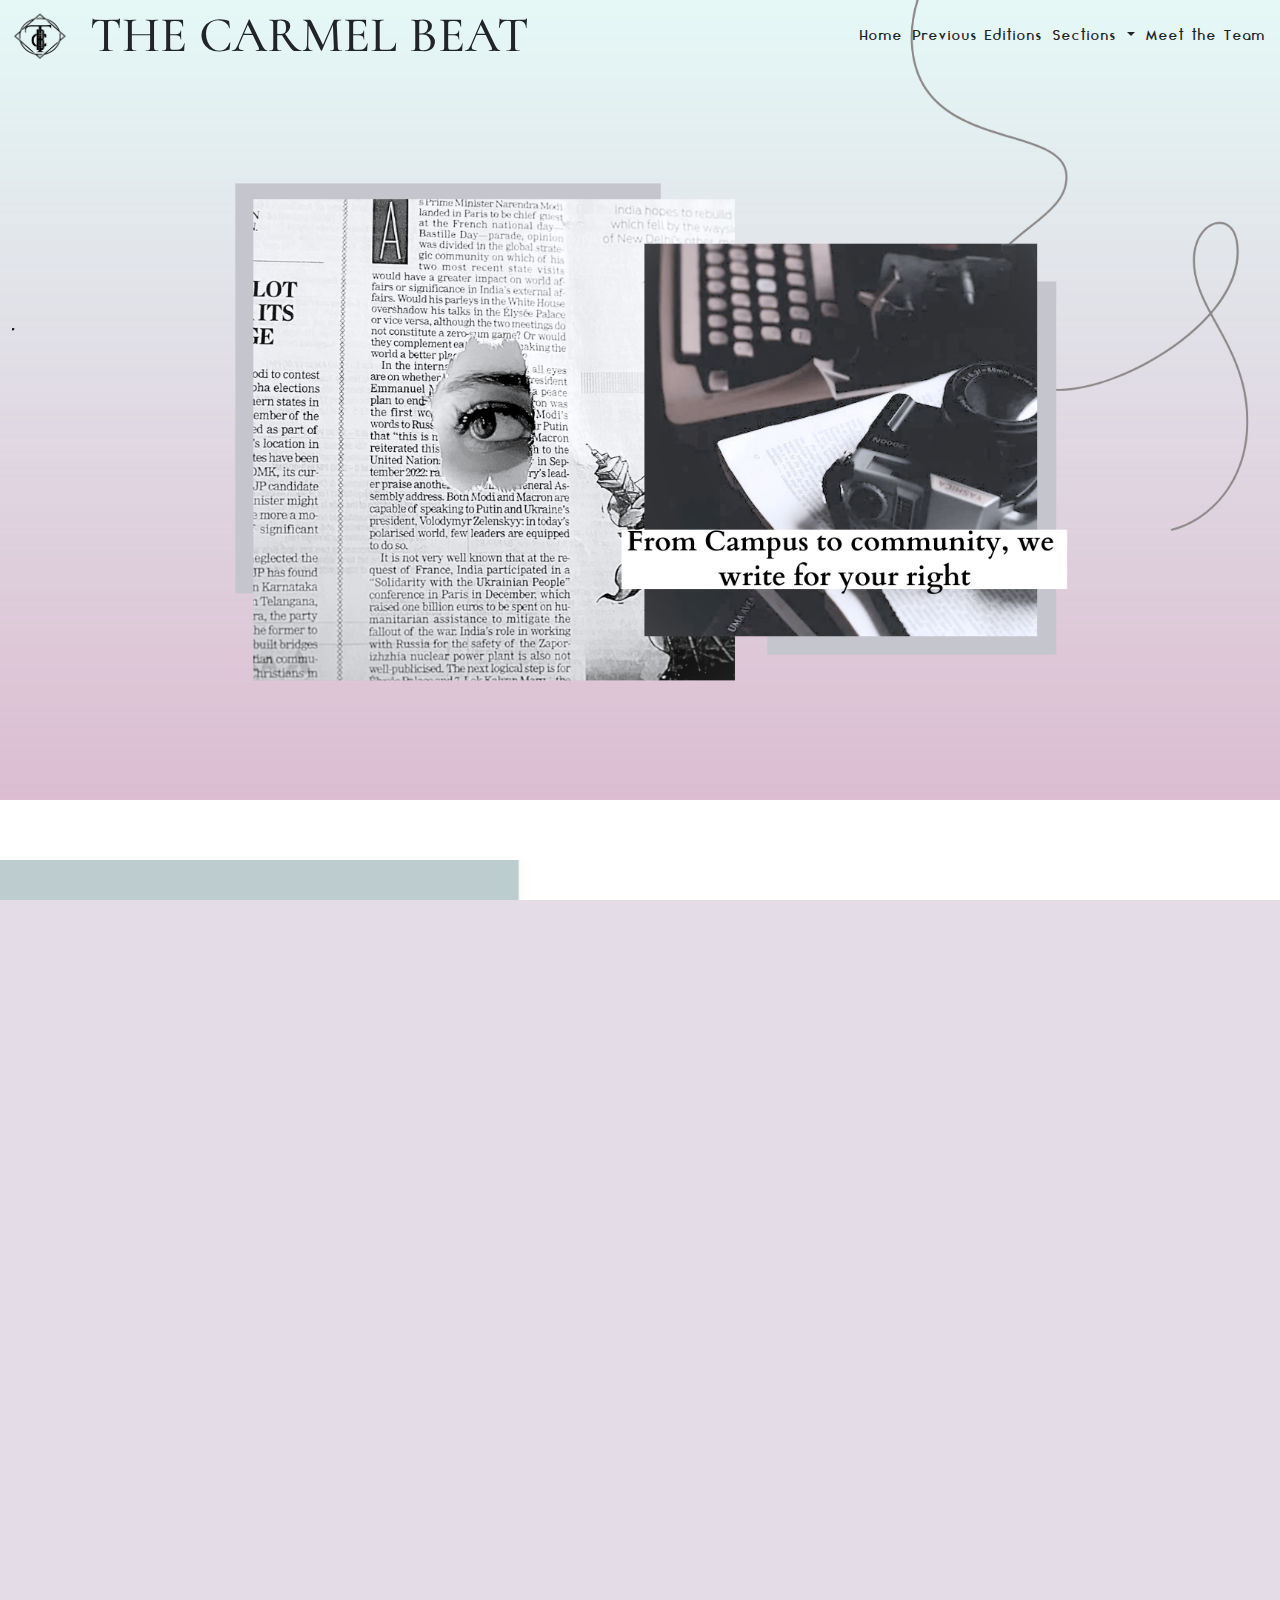
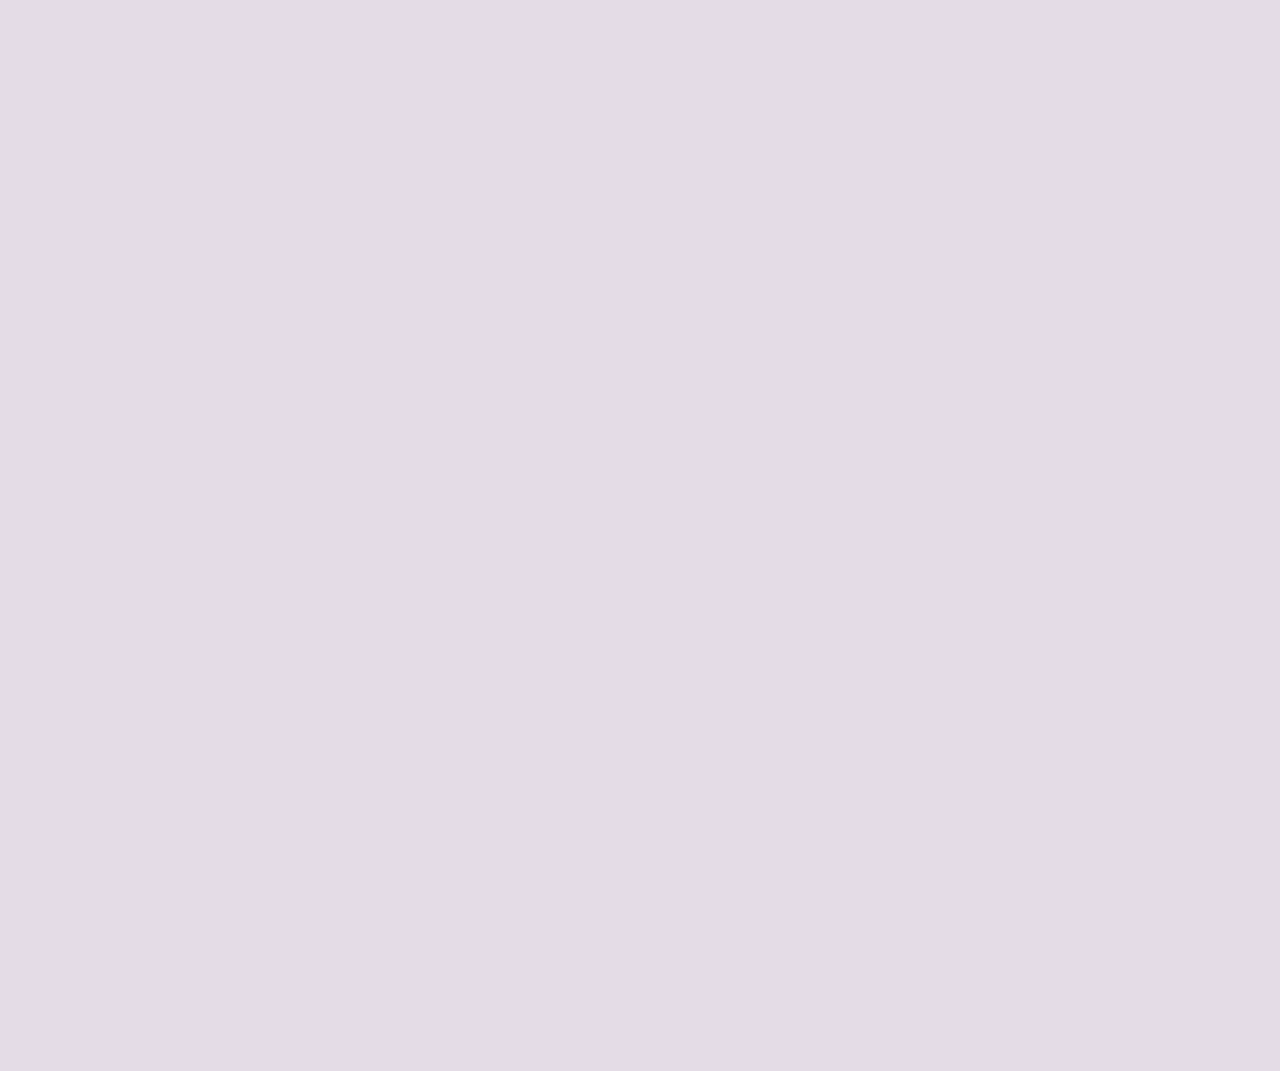
<file: index.html>
<html>
    <head>
        <meta charset="utf-8">
        <meta name="viewport" content="width=device-width, initial-scale=1.0">
        <title>THE CARMEL BEAT</title>
        <link rel="icon" href="logo1.png" type="image/icon type">

        <link rel="stylesheet" href="https://cdn.jsdelivr.net/npm/bootstrap@4.6.2/dist/css/bootstrap.min.css">
        <script src="https://cdn.jsdelivr.net/npm/jquery@3.6.4/dist/jquery.slim.min.js"></script>
        <script src="https://cdn.jsdelivr.net/npm/popper.js@1.16.1/dist/umd/popper.min.js"></script>
        <script src="https://cdn.jsdelivr.net/npm/bootstrap@4.6.2/dist/js/bootstrap.bundle.min.js"></script> 
        <link rel="stylesheet" href="style.css">
        <!--FONTS-->
        <link href='https://fonts.googleapis.com/css?family=Cormorant SC' rel='stylesheet'>
        <link href='https://fonts.googleapis.com/css?family=Milonga' rel='stylesheet'>
        <link href='https://fonts.googleapis.com/css?family=News Cycle' rel='stylesheet'>
        <link rel="stylesheet" href="https://cdnjs.cloudflare.com/ajax/libs/font-awesome/4.7.0/css/font-awesome.min.css">
    

    </head>
    <body>
        <header>
             
        
            <!--HEADER IMAGE--> 
            <div  class="head-image" style="background-image: url(img1.png);height: 80rem;">
                 <!--NAVBAR--> 
                 <nav class="navbar navbar-expand-sm ">
                    <span class="float-right"><img  class="rounded-circle" src="logo.png" height="60rem" width="60rem"></span>&nbsp;&nbsp;&nbsp;&nbsp;
                    <h1> THE CARMEL BEAT </h1>
                    <ul class="navbar-nav ml-auto">
                        <li class="nav-item li">
                            <a class="nav-link text-reset " href="index.html">
                              Home
                            </a>
                        </li>
                        <li class="nav-item li">
                            <a class="nav-link text-reset " href="Previous.html">
                              Previous Editions
                            </a>
                        </li>
                        <li class="nav-item li dropdown" >
                          <a class="nav-link text-reset dropdown-toggle" href="#" data-toggle="dropdown">
                            Sections
                          </a>
                          <div class="dropdown-menu ">
                            <a class="dropdown-item" href="Events.html">College Events</a>
                            <a class="dropdown-item" href="Editorial.html">Editorial Page</a>
                            <a class="dropdown-item" href="Culture.html">Culture & <br>Entertainment</a>
                            <a class="dropdown-item" href="Interview.html">Interview</a>
                            <a class="dropdown-item" href="Advice.html">Advice Column</a>
                          </div>
                      </li>
                        <li class="nav-item li">
                            <a class="nav-link text-reset " href="Team2.html">
                              Meet the Team
                            </a>
                        </li>
                    </ul>
                </nav>
            </div>
        </header>
        
  <!--LATEST-->
        <div class="head-image" style="background-image: url(img5.jpeg); height:100rem; background-color: white; border-top: 6rem solid white; border-bottom: 3rem solid white;">
          <div class="container">
              <div class="row">
                  <div class="col">
                      <a href="FEBRUARY EDITION.pdf"><img src="feb.jpg" style="margin-top:8rem; height:75rem; width:55rem;"></a>
                  </div>
                  <div class="col" style="margin-left:60rem;">
                      <div class="container-fluid text-justify" style="margin-top: -60rem;">
                          <h1 class="text-center">ABOUT US</h1>
                          <p class="text-justify"><br><br>Step into The Carmel Beat, where vibrant stories pulse to life.
                             As your student-driven compass, we're dedicated to delivering the freshest news and amplifying the heartbeat of Mount Carmel College.
                              Crafted by the journalism department yet resonating with every student combination,
                               we're not just about news – we're a platform for voices, discussions and discoveries. 
                               With a national lens, we connect world events to your student journey.
                                Join us as we fill the pages with experiences, perspectives, and
                                 the rhythm of empowered voices that shape our college community.
                          </p>
                          </div>
                          <button class="btn btn-bg"><a href="FEBRUARY EDITION.pdf" class="text-reset" style="font-size: 150%;"> View The Latest Issue</a></button>
                      
                  </div>
              </div>
          </div>
      </div>
      </div>
     
    <!--CARDS--> 
    <br><br><br><br>
    <div class="container-fluid" style="margin-top:-1rem; margin-bottom:2rem;">
      <div class="card-deck">
        <div class="card ml-3" style="width:40rem; height:40rem">
          <img class="card-img-top" src="farmer.png" alt="Card image" style="width:100%; height:60%;">
          <div class="card-body">
            <h5 class="card-title text-center mt-3">HARVESTING HOPE</h5>
            <p class="card-text text-center"><a href="Editorial.html" class="stretched-link text-reset">Read More &#8594;</a></p>
          </div>
        </div>
        <div class="card ml-3" style="width:40rem;height:40rem">
          <img class="card-img-top" src="ss5.png" alt="Card image" style="width:100%; height:60%;">
          <div class="card-body">
            <h5 class="card-title text-center mt-5">STUDENT SPEAK</h5>
            <p class="card-text text-center"><a href="Editorial.html" class="stretched-link text-reset">Read More &#8594;</a></p>
          </div>
        </div>
        <div class="card ml-3" style="width:40rem;height:40rem">
          <img class="card-img-top" src="culah2.jpg" alt="Card image" style="width:100%; height:60%;">
          <div class="card-body">
            <h5 class="card-title text-center mt-5">ROADMAP TO CULAH
            </h5>
            <p class="card-text text-center text-reset"><a href="Culture.html" class="stretched-link text-reset">Read More &#8594;</a></p>
          </div>
        </div>
        <div class="card ml-3" style="width:40rem;height:40rem">
          <img class="card-img-top" src="kghk2.png" alt="Card image" style="width:100%; height:60%;">
          <div class="card-body">
            <h5 class="card-title text-center mt-5">VALENTINE BLUES</h5>
            <p class="card-text text-center"><a href="Culture.html" class="stretched-link text-reset">Read More &#8594;</a></p>
          </div>
        </div>
      </div> 
    </div>
     <div class="row text-center ft" style="border-top: 2rem white solid;">
    </div>
    
        
        <!--footer-->
        <div class="container-fluid" style="background-color: #D9E2E1">
          <br><br><br><br>
            <div class="row ft ">
              <div class="col-sm-2">

              </div>
              <div class="col-sm-3">
                <br>
                <h5><u>THE CARMEL BEAT</u></h5>
                <p style="font-size: 1.4rem;">58, Palace Rd,<br>
                  Abshot Layout, Vasanth Nagar,<br>
                  Bengaluru, Karnataka 560052</p>
                  <br>
                <h5><u>SOCIALS</u></h5>
                <a href="https://in.linkedin.com/in/the-carmel-beat-304308287" class="fa fa-linkedin fa-2x" target="_blank"></a>
                <a href="https://instagram.com/thecarmelbeat?igshid=MzRlODBiNWFlZA==" class="fa fa-instagram fa-2x" target="_blank"></a>
              </div>
              <div class="col-sm-3">
                <br>
                <h5><u>USEFUL LINKS</u></h5>
                  <a href="index.html" class="links text-reset">Home</a><br>
                  <a href="Previous.html" class="links text-reset">Previous Editions</a><br>
                  <a href="Team2.html" class="links text-reset">Meet the Team</a><br>
              </div>
              <div class="col-sm-3">
                <br>
                <h5><u>REACH US AT : </u></h5>
                <a href="mailto:thecarmelbeat@gmail.com" target="_blank">
                  <p class="alter links" >thecarmelbeat@gmail.com</p>
                </a>
              </div>
              <div class="col-sm-1">
                
              </div>
            </div>
            <br><br><br><br>
            <div class="row text-center ft" style="border-top: 1rem white solid; background: linear-gradient(#D9E2E1, rgb(228, 220, 230));">
              <div class="col-sm-12">
                <br>
                <p>&copy; THE CARMEL BEAT. ALL RIGHTS RESERVED.</p>
              </div>
            </div>
            
          </div>


       

    </body>

</html>
</file>
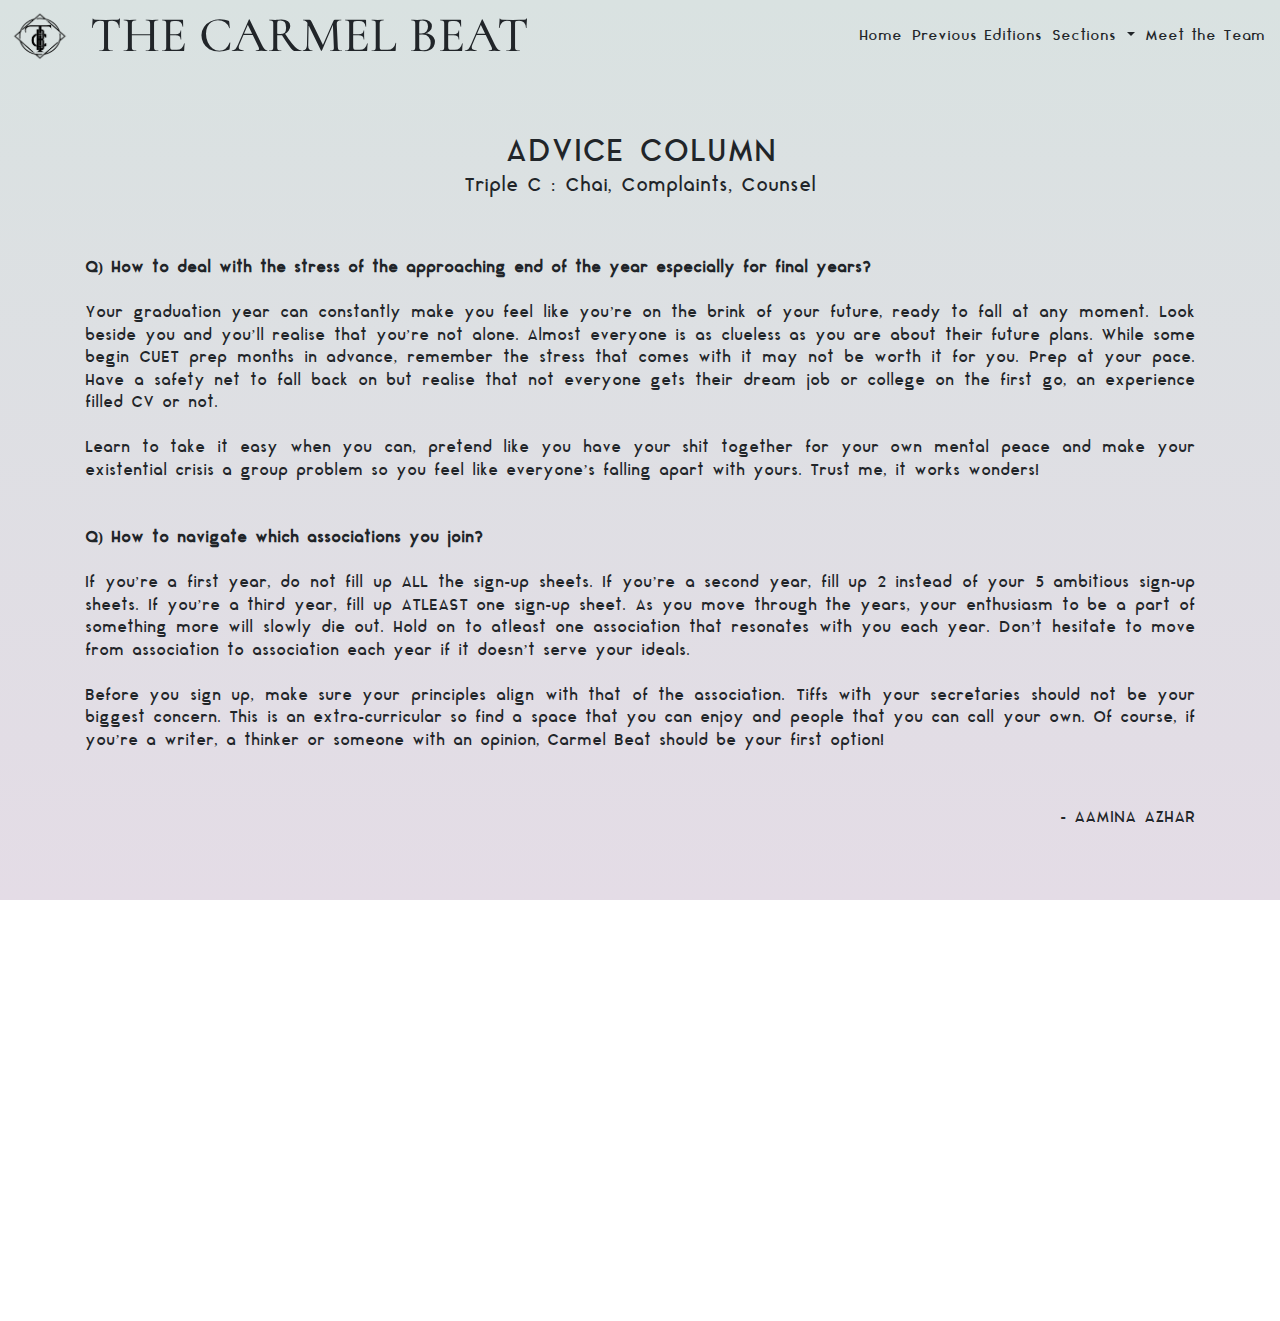
<file: Advice.html>
<!DOCTYPE html>
<html>
    <head>
        <meta charset="utf-8">
        <meta name="viewport" content="width=device-width, initial-scale=1.0">
        <title>THE CARMEL BEAT | Advice Column</title>
        <link rel="icon" href="logo1.png" type="image/icon type">

        <link rel="stylesheet" href="https://cdn.jsdelivr.net/npm/bootstrap@4.6.2/dist/css/bootstrap.min.css">
        <script src="https://cdn.jsdelivr.net/npm/jquery@3.6.4/dist/jquery.slim.min.js"></script>
        <script src="https://cdn.jsdelivr.net/npm/popper.js@1.16.1/dist/umd/popper.min.js"></script>
        <script src="https://cdn.jsdelivr.net/npm/bootstrap@4.6.2/dist/js/bootstrap.bundle.min.js"></script> 
        <link rel="stylesheet" href="style.css">
        <!--FONTS-->
        <link href='https://fonts.googleapis.com/css?family=Cormorant SC' rel='stylesheet'>
        <link href='https://fonts.googleapis.com/css?family=Milonga' rel='stylesheet'>
        <link href='https://fonts.googleapis.com/css?family=News Cycle' rel='stylesheet'>
        <link rel="stylesheet" href="https://cdnjs.cloudflare.com/ajax/libs/font-awesome/4.7.0/css/font-awesome.min.css">
    </head>
    <body class="pages">
        <header>
            <!--Navbar-->
            <nav class="navbar navbar-expand-sm ">
              <span class="float-right"><img  class="rounded-circle" src="logo.png" height="60rem" width="60rem"></span>&nbsp;&nbsp;&nbsp;&nbsp;
              <h1> THE CARMEL BEAT </h1>
              <ul class="navbar-nav ml-auto">
                  <li class="nav-item li">
                      <a class="nav-link text-reset " href="index.html">
                        Home
                      </a>
                  </li>
                  <li class="nav-item li">
                      <a class="nav-link text-reset " href="Previous.html">
                        Previous Editions
                      </a>
                  </li>
                  <li class="nav-item li dropdown" >
                    <a class="nav-link text-reset dropdown-toggle" href="#" data-toggle="dropdown">
                      Sections
                    </a>
                    <div class="dropdown-menu ">
                      <a class="dropdown-item" href="Events.html">College Events</a>
                      <a class="dropdown-item" href="Editorial.html">Editorial Page</a>
                      <a class="dropdown-item" href="Culture.html">Culture & <br>Entertainment</a>
                      <a class="dropdown-item" href="Interview.html">Interview</a>
                      <a class="dropdown-item" href="Advice.html">Advice Column</a>
                    </div>
                </li>
                  <li class="nav-item li">
                      <a class="nav-link text-reset " href="Team2.html">
                        Meet the Team
                      </a>
                  </li>
              </ul>
          </nav>
        </header>
        <br><br><br><br>
        <h2 class="text-center" style="font-size:3rem">ADVICE COLUMN</h2>
        <h3 class="text-center">Triple C : Chai, Complaints, Counsel</h3>
        <br><br><br>
        <div class="container" style="margin-bottom:10rem">
            <p class="mt-3 text-justify para">
                <b>Q) How to deal with the stress of the approaching end of the year especially for final years?</b>
                <br><br>
                Your graduation year can constantly make you feel like you’re on the brink of your future, ready to fall at any moment.
                Look beside you and you’ll realise that you’re not alone. Almost everyone is as clueless as you are about their
                future plans. While some begin CUET prep months in advance, remember the stress that comes with it may not be
                worth it for you. Prep at your pace. Have a safety net to fall back on but realise that not everyone gets their dream job or
                college on the first go, an experience filled CV or not.
                <br><br>
                Learn to take it easy when you can, pretend like you have your shit
                together for your own mental peace and make your existential crisis a group problem so you feel like everyone’s falling
                apart with yours. Trust me, it works wonders!
                <br><br><br>
                <b>Q) How to navigate which associations you join?</b>
                <br><br>
                 If you’re a first year, do not fill up ALL the sign-up sheets.
                If you’re a second year, fill up 2 instead of your 5 ambitious sign-up sheets. If you’re a third year, fill up ATLEAST one
                sign-up sheet. As you move through the years, your enthusiasm to be a part of something more will slowly die out. Hold
                on to atleast one association that resonates with you each year. Don’t hesitate to move from association to association
                each year if it doesn’t serve your ideals.
                <br><br>
                Before you sign up, make sure your principles align with that of the association.
                Tiffs with your secretaries should not be your biggest concern. This is an extra-curricular so find a space that you can
                enjoy and people that you can call your own. Of course, if
                you’re a writer, a thinker or someone with an opinion, Carmel Beat should be your first option!
                <br><br><br>
                <p class="para text-right text-uppercase"> - aamina azhar </p>
            </p>
        </div>
        
        <div class="row text-center ft" style="border-top: 1rem white solid;">
        </div>
        <!--footer-->
        <div class="container-fluid">
            <br><br><br><br>
              <div class="row ft ">
                <div class="col-sm-2">
  
                </div>
                <div class="col-sm-3">
                  <br>
                  <h5><u>THE CARMEL BEAT</u></h5>
                  <p style="font-size: 1.4rem">58, Palace Rd,<br>
                    Abshot Layout, Vasanth Nagar,<br>
                    Bengaluru, Karnataka 560052</p>
                    <br>
                  <h5><u>SOCIALS</u></h5>
                  <a href="https://in.linkedin.com/in/the-carmel-beat-304308287" class="fa fa-linkedin fa-2x" target="_blank"></a>
                  <a href="https://instagram.com/thecarmelbeat?igshid=MzRlODBiNWFlZA==" class="fa fa-instagram fa-2x" target="_blank"></a>
                </div>
                <div class="col-sm-3">
                  <br>
                  <h5><u>USEFUL LINKS</u></h5>
                    <a href="index.html" class="links text-reset">Home</a><br>
                    <a href="Previous.html" class="links text-reset">Previous Editions</a><br>
                    <a href="Team2.html" class="links text-reset">Meet the Team</a><br>
                </div>
                <div class="col-sm-3">
                  <br>
                  <h5><u>REACH US AT : </u></h5>
                  <a href="mailto:thecarmelbeat@gmail.com" target="_blank">
                    <p class="alter links" >thecarmelbeat@gmail.com</p>
                  </a>
                </div>
                <div class="col-sm-1">
                  
                </div>
              </div>
              <br><br><br><br>
              <div class="row text-center ft" style="border-top: 1rem white solid;">
                <div class="col-sm-12">
                  <br>
                  <p>&copy; THE CARMEL BEAT. ALL RIGHTS RESERVED.</p>
                </div>
              </div>
              
            </div>
    </body>
</html>
</file>
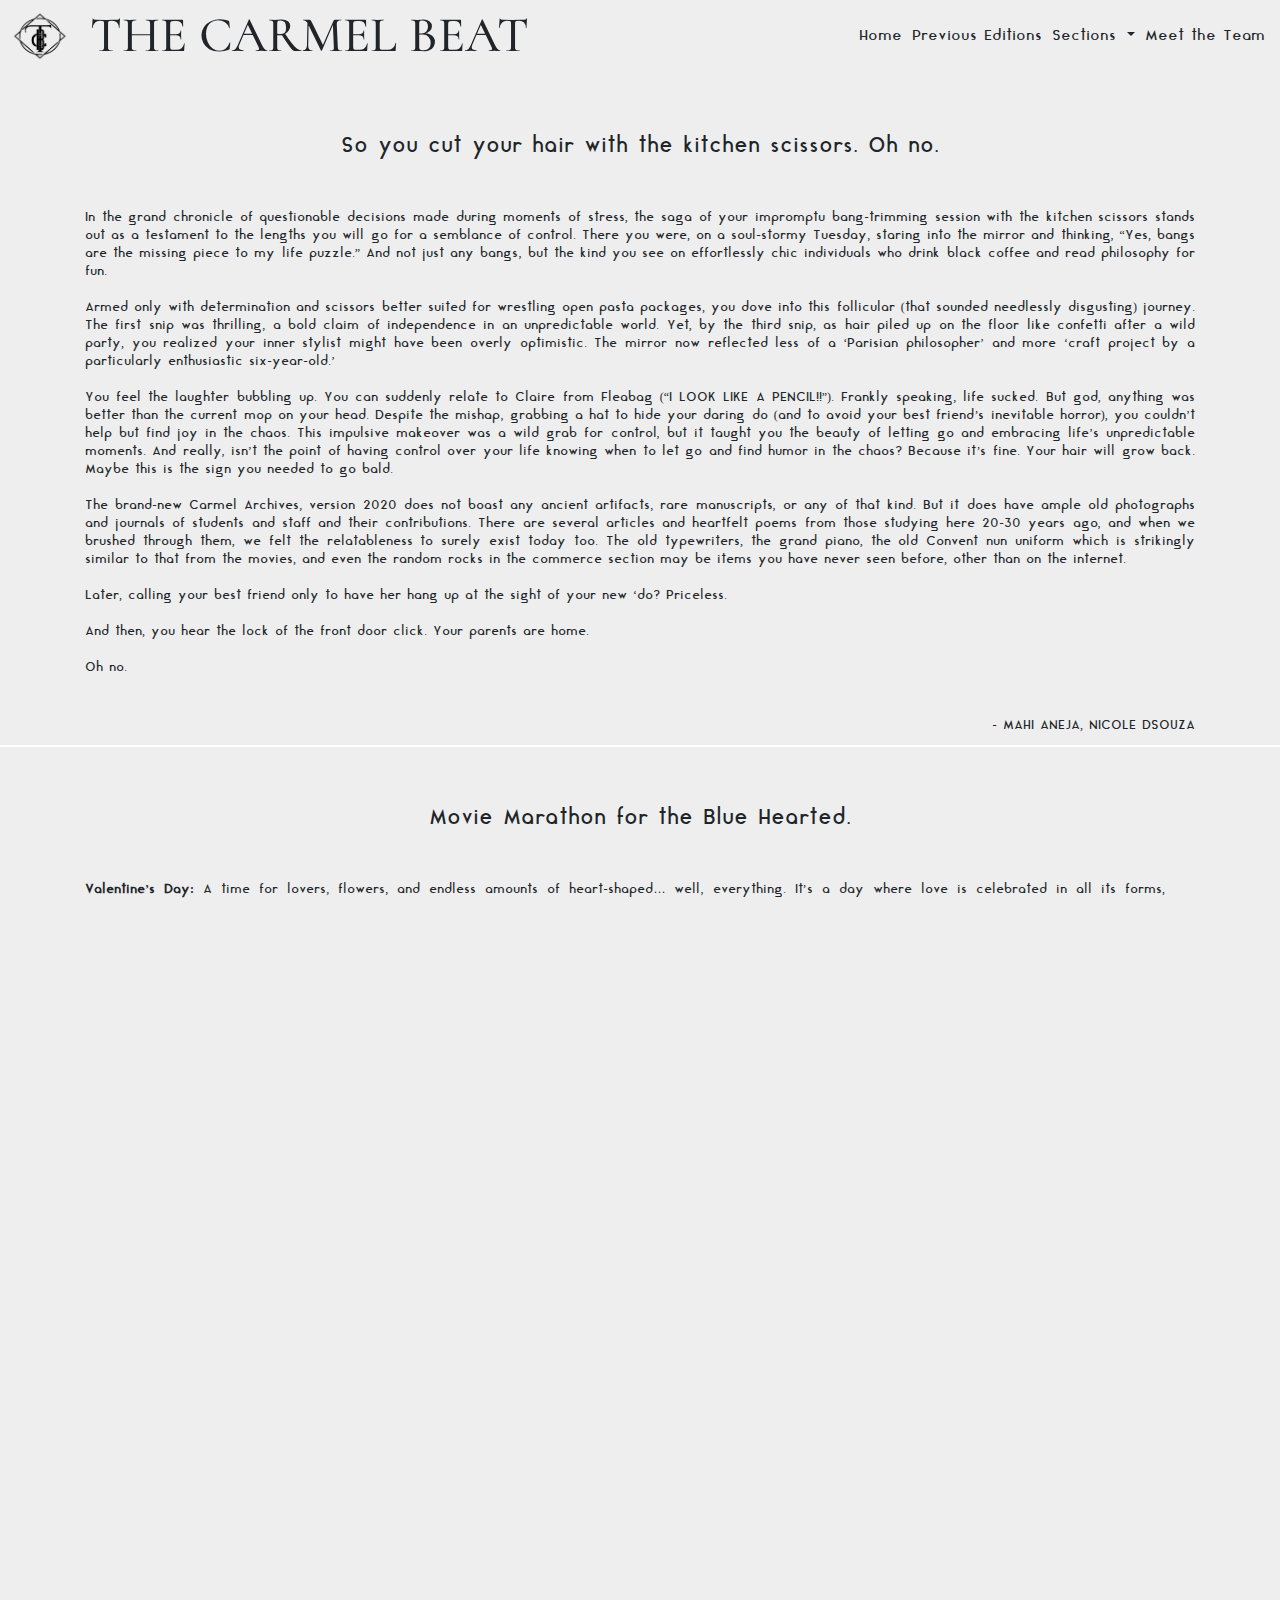
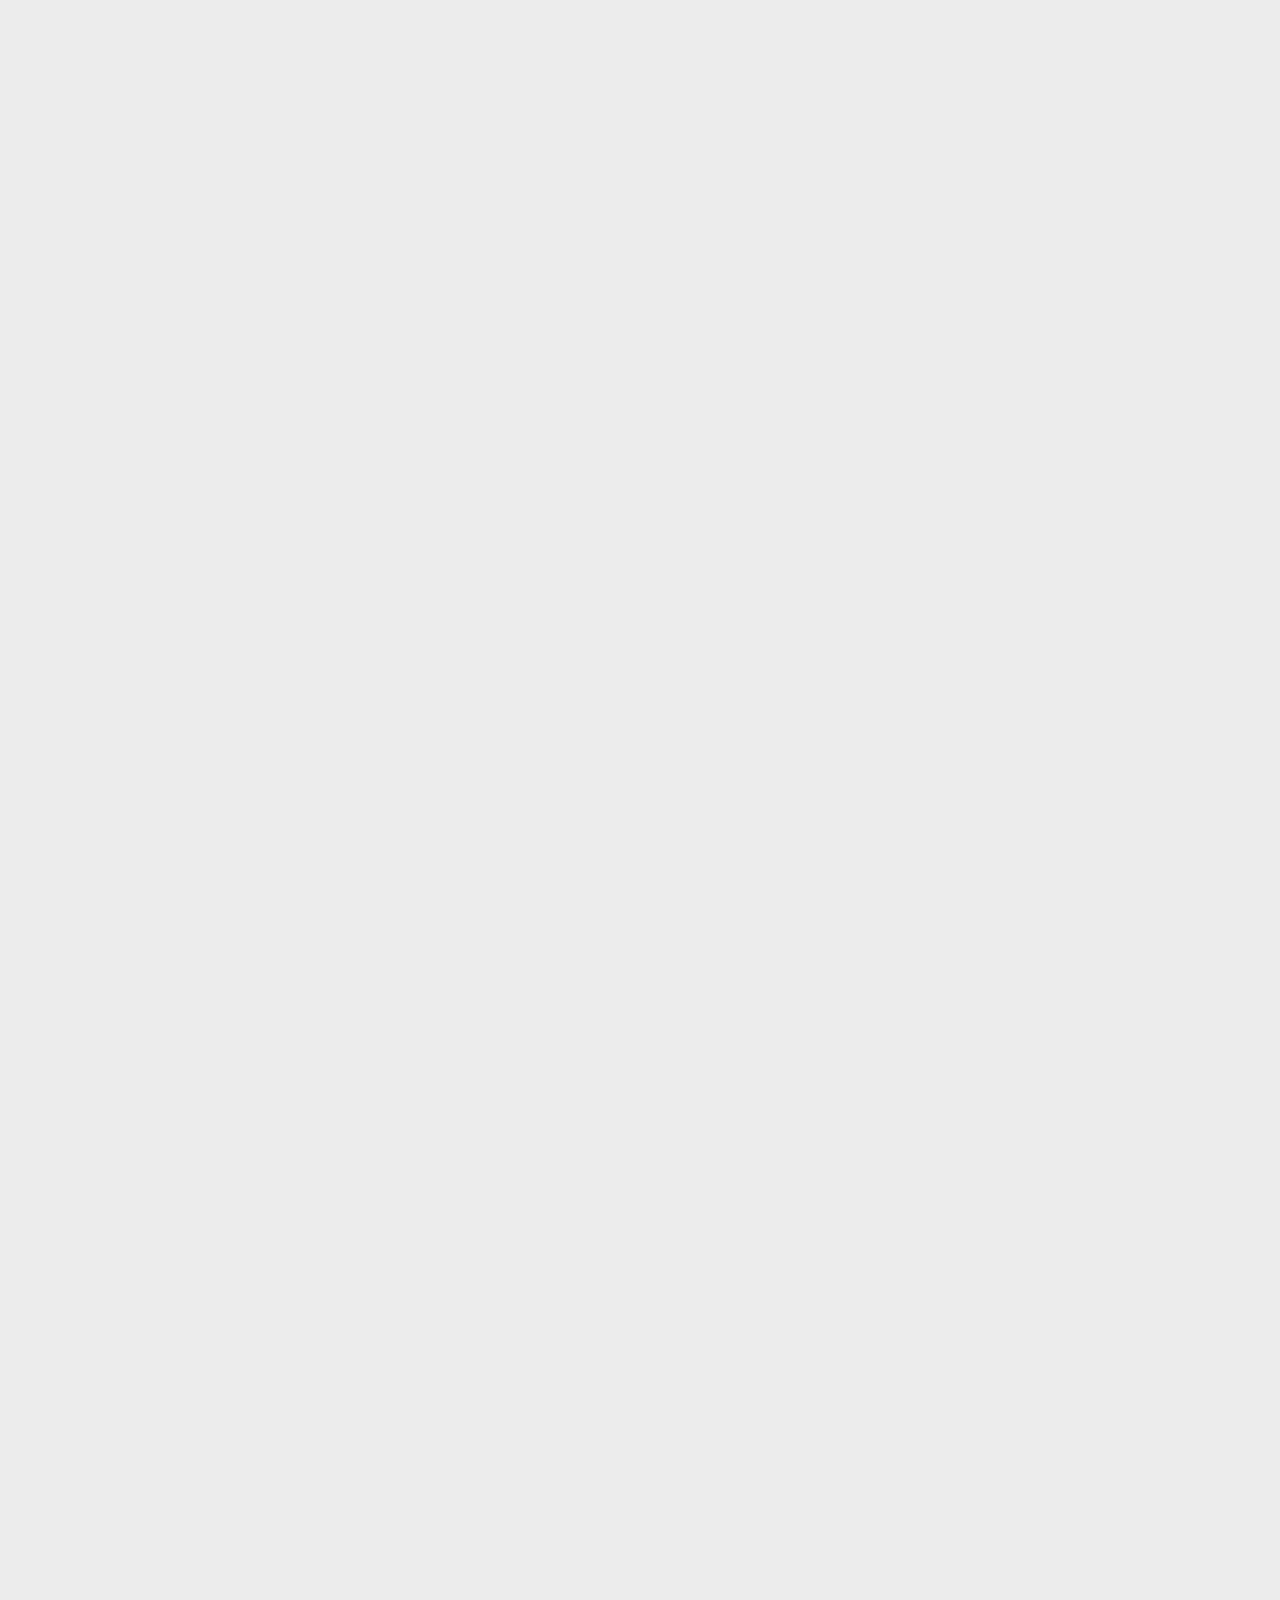
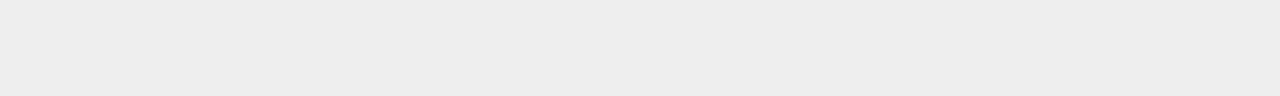
<file: Culture.html>
<!DOCTYPE html>
<html>
    <head>
        <meta charset="utf-8">
        <meta name="viewport" content="width=device-width, initial-scale=1.0">
        <title>THE CARMEL BEAT | Culture and Entertainment</title>
        <link rel="icon" href="logo1.png" type="image/icon type">

        <link rel="stylesheet" href="https://cdn.jsdelivr.net/npm/bootstrap@4.6.2/dist/css/bootstrap.min.css">
        <script src="https://cdn.jsdelivr.net/npm/jquery@3.6.4/dist/jquery.slim.min.js"></script>
        <script src="https://cdn.jsdelivr.net/npm/popper.js@1.16.1/dist/umd/popper.min.js"></script>
        <script src="https://cdn.jsdelivr.net/npm/bootstrap@4.6.2/dist/js/bootstrap.bundle.min.js"></script>
              <link rel="stylesheet" href="style1.css">
        <!--FONTS-->
        <link href='https://fonts.googleapis.com/css?family=Cormorant SC' rel='stylesheet'>
        <link href='https://fonts.googleapis.com/css?family=Milonga' rel='stylesheet'>
        <link href='https://fonts.googleapis.com/css?family=News Cycle' rel='stylesheet'>
        <link rel="stylesheet" href="https://cdnjs.cloudflare.com/ajax/libs/font-awesome/4.7.0/css/font-awesome.min.css">
        <style>
            body {
            background-color: #eee;
          }
        </style>
    </head>
    <body class="pages">
        <header>
            <!--Navbar-->
            <nav class="navbar navbar-expand-sm ">
              <span class="float-right"><img  class="rounded-circle" src="logo.png" height="60rem" width="60rem"></span>&nbsp;&nbsp;&nbsp;&nbsp;
              <h1> THE CARMEL BEAT </h1>
              <ul class="navbar-nav ml-auto">
                  <li class="nav-item li">
                      <a class="nav-link text-reset " href="index.html">
                        Home
                      </a>
                  </li>
                  <li class="nav-item li">
                      <a class="nav-link text-reset " href="Previous.html">
                        Previous Editions
                      </a>
                  </li>
                  <li class="nav-item li dropdown" >
                    <a class="nav-link text-reset dropdown-toggle" href="#" data-toggle="dropdown">
                      Sections
                    </a>
                    <div class="dropdown-menu ">
                      <a class="dropdown-item" href="Events.html">College Events</a>
                      <a class="dropdown-item" href="Editorial.html">Editorial Page</a>
                      <a class="dropdown-item" href="Culture.html">Culture & <br>Entertainment</a>
                      <a class="dropdown-item" href="Interview.html">Interview</a>
                      <a class="dropdown-item" href="Advice.html">Advice Column</a>
                    </div>
                </li>
                  <li class="nav-item li">
                      <a class="nav-link text-reset " href="Team2.html">
                        Meet the Team
                      </a>
                  </li>
              </ul>
          </nav>
        </header>



        <!--Start -->
        <br><br><br><br>
        <div class="container text-justify">
        <h2 class="text-center">So you cut your hair with the kitchen scissors. Oh no.

        </h2>
        <br><br><br>
                <p class="para">
                  
                  In the grand chronicle of questionable decisions made during
                  moments of stress, the saga of your impromptu bang-trimming
                  session with the kitchen scissors stands out as a testament to the
                  lengths you will go for a semblance of control. There you were, on
                  a soul-stormy Tuesday, staring into the mirror and thinking, “Yes,
                  bangs are the missing piece to my life puzzle.” And not just any
                  bangs, but the kind you see on effortlessly chic individuals who
                  drink black coffee and read philosophy for fun. 

                  <br><br>
                  Armed only with determination and scissors better suited for
                  wrestling open pasta packages, you dove into this follicular (that
                  sounded needlessly disgusting) journey. The first snip was thrilling, a bold claim of independence in an unpredictable world. Yet,
                  by the third snip, as hair piled up on the floor like confetti after a
                  wild party, you realized your inner stylist might have been overly
                  optimistic. The mirror now reflected less of a ‘Parisian philosopher’
                  and more ‘craft project by a particularly enthusiastic six-year-old.’
                   <br><br>
                   You feel the laughter bubbling up. You can suddenly relate to
                  Claire from Fleabag (“I LOOK LIKE A PENCIL!!”). Frankly
                  speaking, life sucked. But god, anything was better than the current mop on your head. Despite the mishap, grabbing a hat to hide
                  your daring do (and to avoid your best friend’s inevitable horror),
                  you couldn’t help but find joy in the chaos. This impulsive makeover was a wild grab for control, but it taught you the beauty of
                  letting go and embracing life’s unpredictable moments. And really,
                  isn’t the point of having control over your life knowing when to let
                  go and find humor in the chaos? Because it’s fine. Your hair will
                  grow back. Maybe this is the sign you needed to go bald.
                   <br><br>
                   The brand-new Carmel Archives, version 2020 does not boast any ancient artifacts,
                    rare manuscripts, or any of that kind. But it does have ample old photographs and 
                    journals of students and staff and their contributions. There are several articles 
                    and heartfelt poems from those studying here 20-30 years ago, and when we brushed 
                    through them, we felt the relatableness to surely exist today too. The old typewriters, 
                    the grand piano, the old Convent nun uniform which is strikingly similar to that from the
                     movies, and even the random rocks in the commerce section may be items you have never 
                     seen before, other than on the internet.
                   <br><br>
                   Later, calling your best friend only to have her hang up at the
                  sight of your new ‘do? Priceless.
                  <br><br>
                  And then, you hear the lock of the front door click. Your parents
                  are home.
                  <br><br>
                   Oh no.
                  </p>
        <br>
        <br>
        <p class="para text-right text-uppercase"> - Mahi Aneja, Nicole Dsouza</p>
    </div>
    <div class="row text-center ft" style="border-top: 0.2rem white solid;">
    </div>
    <br><br><br><br>
    <div class="container text-justify ">
    <h2 class="text-center">Movie Marathon for the Blue Hearted.</h2>
    <br><br><br>
    <div class="container row">
      <p class="para"> <b>Valentine’s Day: </b>A time for lovers, flowers, and endless amounts of heart-shaped… well, everything.
        It’s a day where love is celebrated in all its forms, manifesting in grand gestures and whispered sweet
        nothings. But what if you’re not on board the love train this February 14th? Fear not! Who says you
        need Cupid’s arrow to have a blast? For those skipping the romance but craving some good vibes,
        we’ve got you covered. Whether you’re happily single, in a relationship, or just seeking a different
        form of pleasure, don’t worry—the world of movies provides a huge getaway. </p><br>
        <div class="col-md-4">
            <p class="para">
                <b> 1. Blue Valentine: </b>
                <br>
                We had to start with the namesake of the article. Starring
                Ryan Gosling, ‘Blue Valentine’
                is a heart-wrenching exploration of love’s lifecycle, from
                the dizzying heights of passion
                to the inevitable descent into
                heartbreak.<br>
                <b>OTT: Amazon Prime</b>
            </p>

            <p class="para">
              <b> 2. Gone Girl: </b>
              <br>
              We’ve all seen our parents’
              low-key toxic marriages, but
              this film is the ultimate guide to
              why sometimes, ‘till death do us
              part’ might just involve a clever
              disguise and a one-way ticket…
              to hell.<br>
              <b>OTT: Netflix, Amazon Prime
                Premium, Apple TV</b>
          </p>

            <p class="para">
              <b>3. The Break Up:</b>
              <br>
              A comedic reminder that splitting the dishes can be harder
              than splitting up. This movie, starring Jennifer Anniston,
              shows us how how breaking up
              isn’t just ‘hard to do’. It’s a fullblown strategy game.<br>
            <b>OTT: Jio Cinema</b>
          </p>

        </div>

        <div class="col-sm-4">

        <p class="para">
          <b> 4. Kill Bill:</b>
          <br>
        *Hums* “I might… I might kill
        my ex” A love story with a twist:
        instead of getting back together,
        she gets a sword. And is absolutely and amazingly badass. (I
        mean, it’s Uma Thurman. That’s
        all.)<br>
        <b>OTT: Amazon Prime, Apple
            TV</b>


      </p>

        <p class="para">
          <b>5. Darlings:</b>
          <br>         
          A dark comedy, starring Alia
          Bhatt and Shefali Shah as a
          mother-daughter duo who navigate love’s lost labour, which
          gets a little too literal with a side
          of sweet, sweet revenge.<br>
          <b>OTT: Netflix</b>
      </p>

      <p class="para">
        <b>  6. Why Women Kill:</b>
        <br>   
        A stylish blend of eras and murders that puts a whole new spin
        on the vows of marriage. This
        series proves that the deadliest
        weapon in a woman’s arsenal
        isn’t poison or a knife; it’s her
        wit, and makes you wonder if
        love is truly eternal, or just waiting for the murder plot twist.<br>
        <b>OTT: Jio Cinema</b>
    </p>
        </div>

        <div class="col-sm-4">
          <p class="para">
            <b>  7. Bulbul: </b>
            <br>
           
            A gothic romance that turns into
            a vengeful fairy tale, proving
            that sometimes the monster under the bed is nothing compared
            to the demons in our relationships. Remember: the scariest
            part of a relationship isn’t the
            end—it’s what comes after.<br>
           <b>OTT: Netflix</b>
        </p>

        <p class="para">
          <b>  8. La La Land:  </b>
          <br>
          
          A jazzy romance that dances
          around the truth: sometimes,
          love is about chasing dreams,
          even if it means missing out on
          the perfect duet partner. If the
          ending doesn’t make you lose
          your faith in love, then please,
          give us your optimism. Please.
          <br><b>OTT: Apple TV</b>
      </p>
        </div>
        <br>
    </div>
    <br>
    <br>
    <p class="para text-right text-uppercase"> - Mahi Aneja</p>
</div>
<br>
<br>
<div class="row text-center ft" style="border-top: 0.2rem white solid;">
</div>
<br><br><br><br>
<div class="container text-center">
  <p>
    <img src="culah.png" width="80%" height="80%">
    <h2 class="text-center">Embracing the timeless beauty of antique family treasures
    </h2>
  </p>
 
<br><br><br><br>
</div>

<!--END-->
        <!--footer-->
        <div class="row text-center ft" style="border-top: 1rem white solid;"></div>
        <div class="container-fluid">
            <br><br><br><br>
              <div class="row ft ">
                <div class="col-sm-2">
  
                </div>
                <div class="col-sm-3">
                  <br>
                  <h5><u>THE CARMEL BEAT</u></h5>
                  <p style="font-size: 1.4rem;">58, Palace Rd,<br>
                    Abshot Layout, Vasanth Nagar,<br>
                    Bengaluru, Karnataka 560052</p>
                    <br>
                  <h5><u>SOCIALS</u></h5>
                  <a href="https://in.linkedin.com/in/the-carmel-beat-304308287" class="fa fa-linkedin fa-2x" target="_blank"></a>
                  <a href="https://instagram.com/thecarmelbeat?igshid=MzRlODBiNWFlZA==" class="fa fa-instagram fa-2x" target="_blank"></a>
                </div>
                <div class="col-sm-3">
                  <br>
                  <h5><u>USEFUL LINKS</u></h5>
                  <a href="index.html" class="links text-reset">Home</a><br>
                  <a href="Previous.html" class="links text-reset">Previous Editions</a><br>
                  <a href="Team2.html" class="links text-reset">Meet the Team</a><br>
                </div>
                <div class="col-sm-3">
                  <br>
                  <h5><u>REACH US AT : </u></h5>
                  <a href="mailto:thecarmelbeat@gmail.com" target="_blank">
                    <p class="alter links" >thecarmelbeat@gmail.com</p>
                  </a>
                </div>
                <div class="col-sm-1">
                  
                </div>
              </div>
              <br><br><br><br>
              <div class="row text-center ft" style="border-top: 1rem white solid;">
                <div class="col-sm-12">
                  <br>
                  <p>&copy; THE CARMEL BEAT. ALL RIGHTS RESERVED.</p>
                </div>
              </div>
              
            </div>
    </body>
</html>
</file>
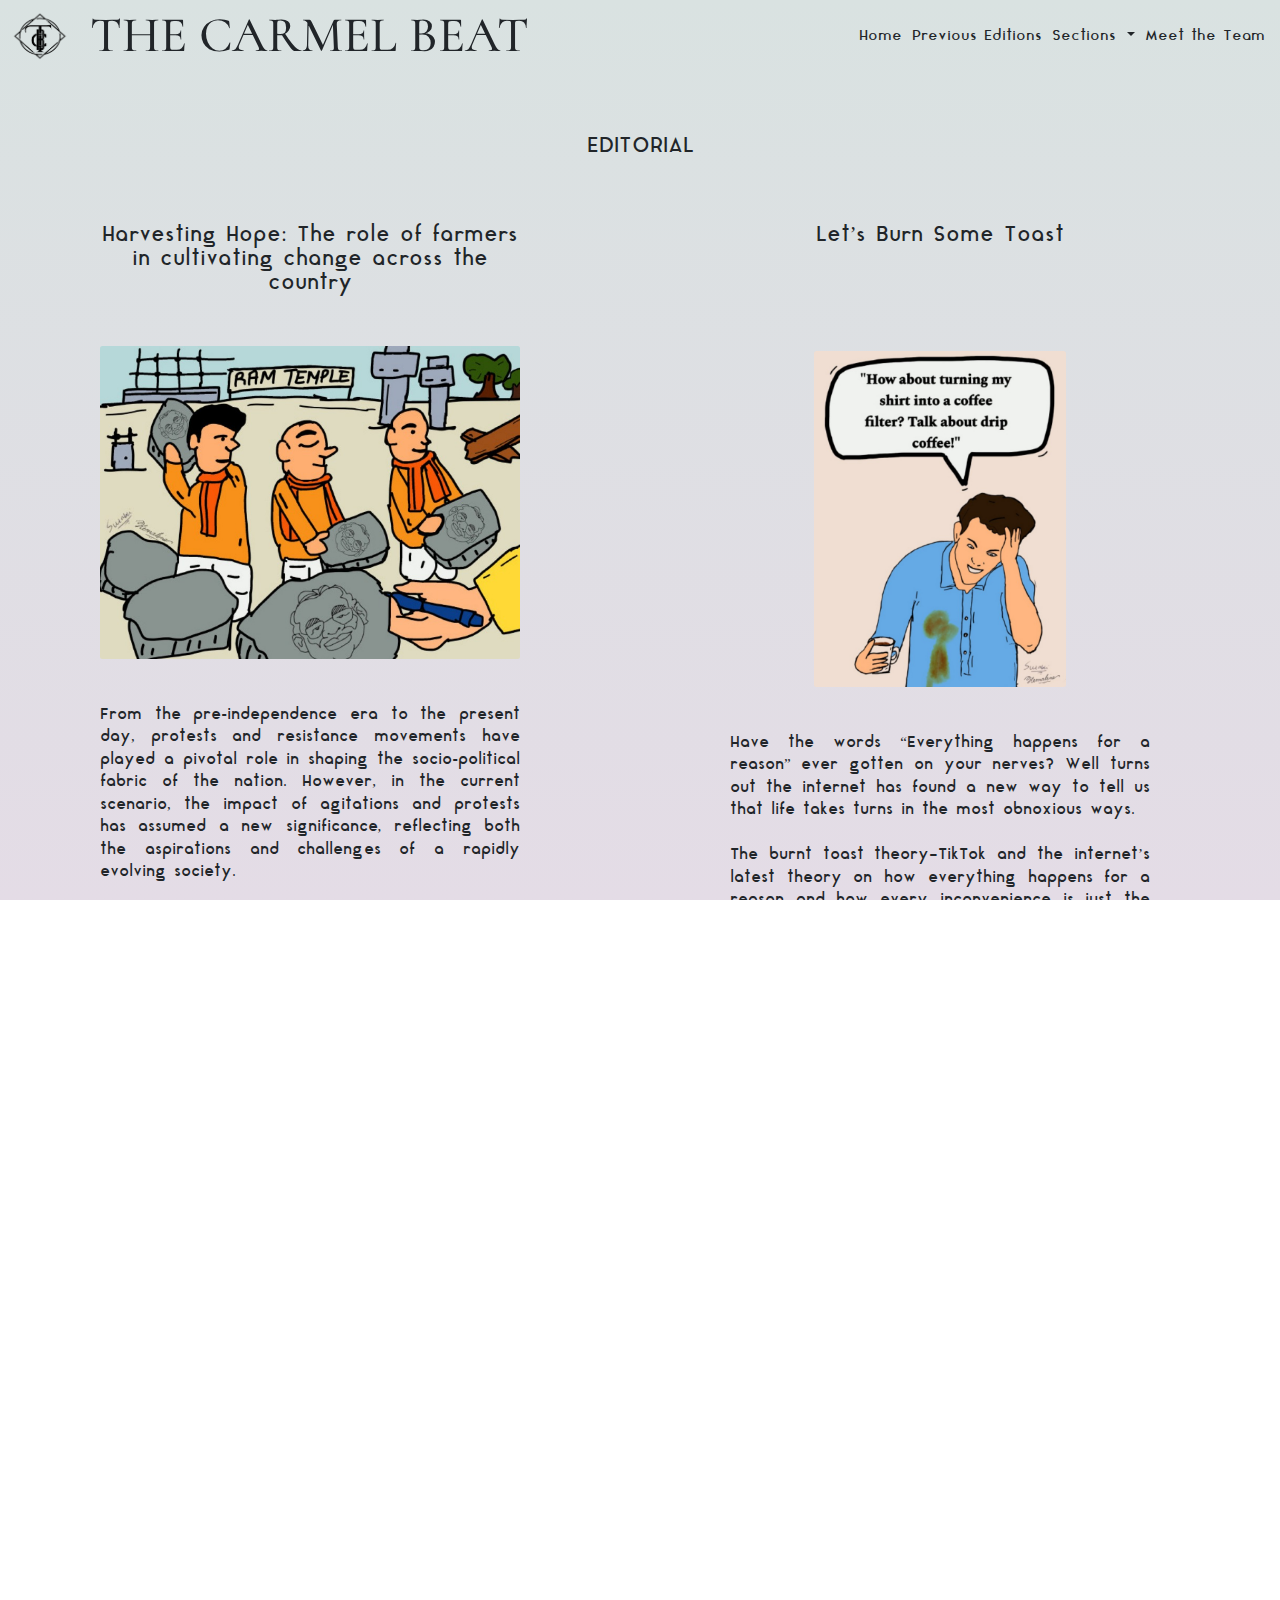
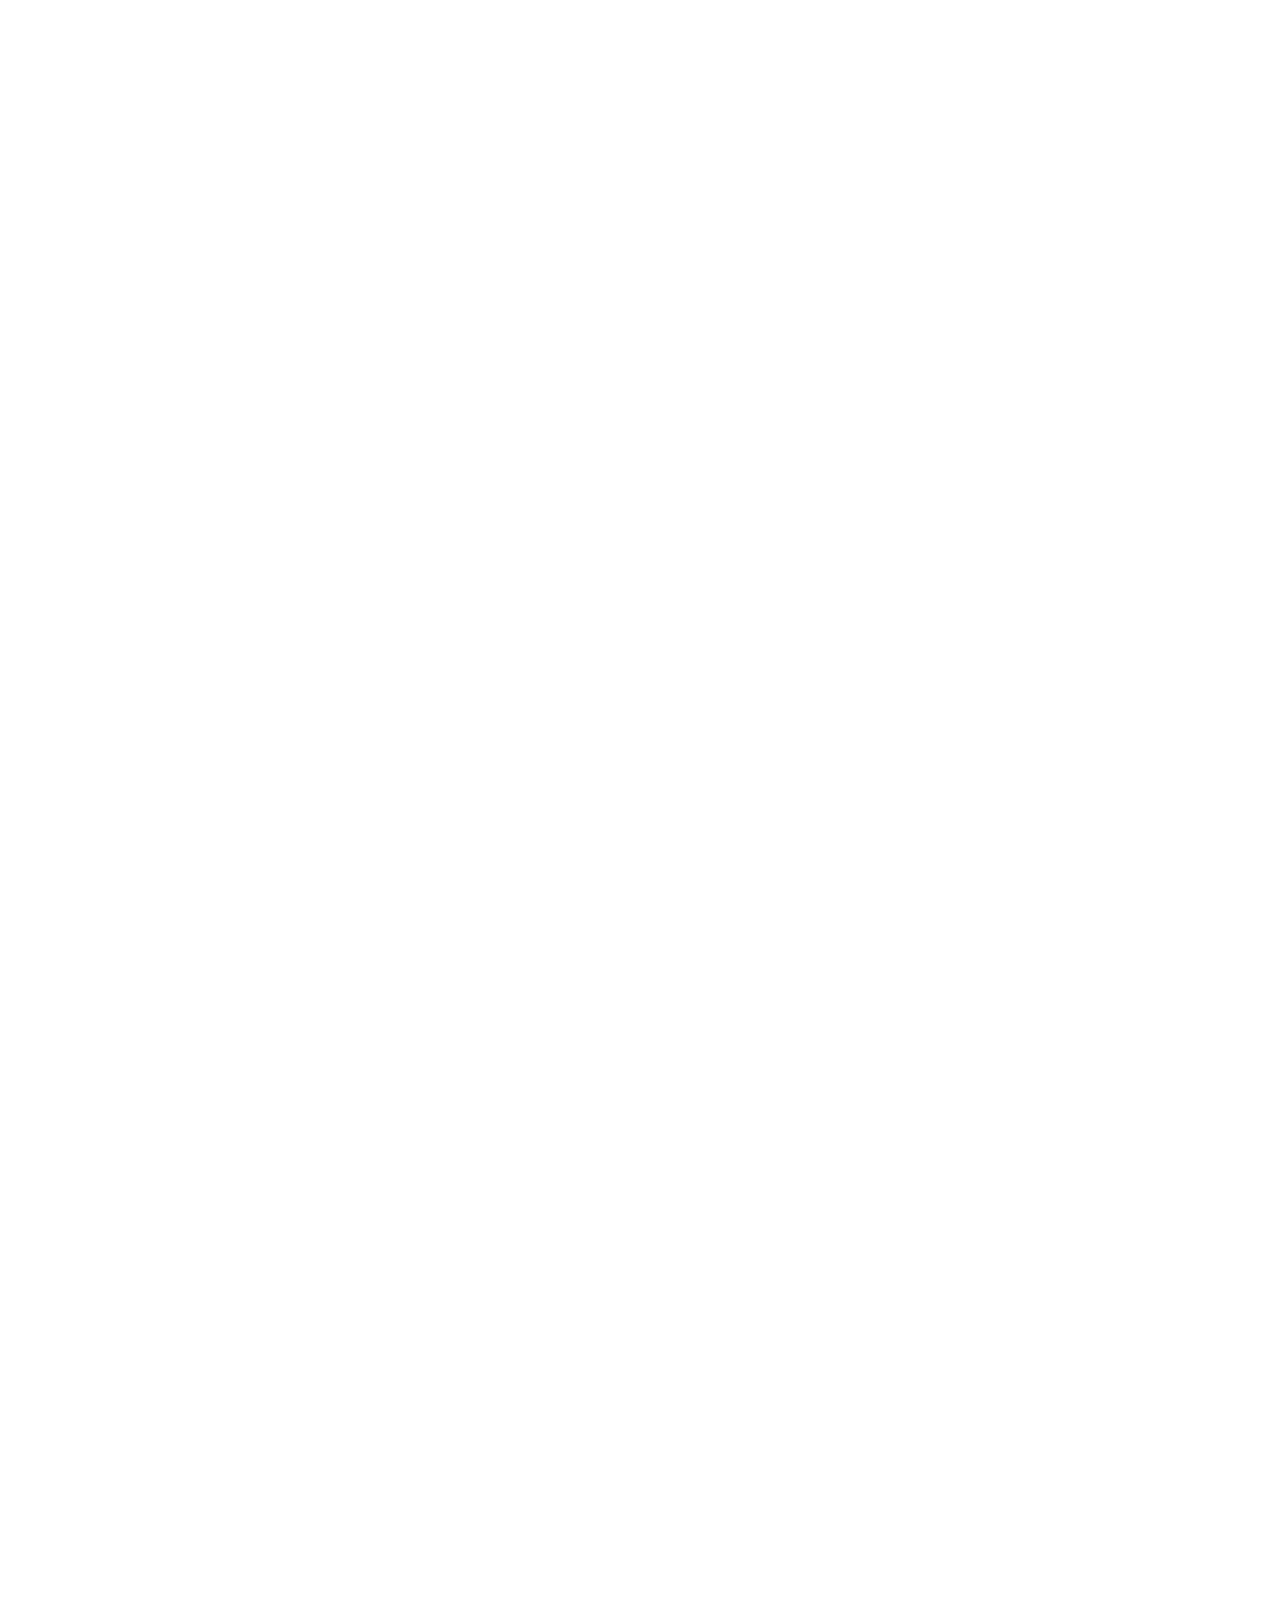
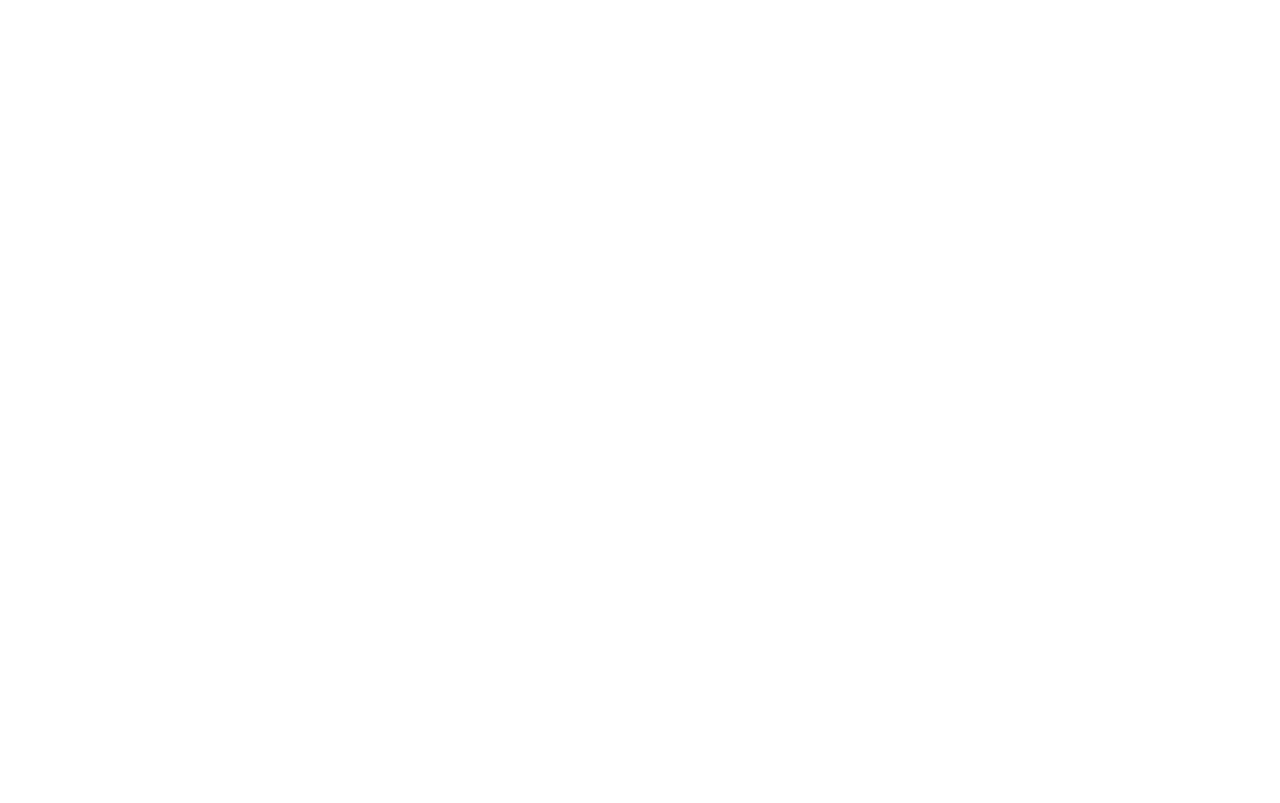
<file: Editorial.html>
<!DOCTYPE html>
<html>
    <head>
        <meta charset="utf-8">
        <meta name="viewport" content="width=device-width, initial-scale=1.0">
        <title>THE CARMEL BEAT | College Event</title>
        <link rel="icon" href="logo1.png" type="image/icon type">

        <link rel="stylesheet" href="https://cdn.jsdelivr.net/npm/bootstrap@4.6.2/dist/css/bootstrap.min.css">
        <script src="https://cdn.jsdelivr.net/npm/jquery@3.6.4/dist/jquery.slim.min.js"></script>
        <script src="https://cdn.jsdelivr.net/npm/popper.js@1.16.1/dist/umd/popper.min.js"></script>
        <script src="https://cdn.jsdelivr.net/npm/bootstrap@4.6.2/dist/js/bootstrap.bundle.min.js"></script>
              <link rel="stylesheet" href="style.css">
        <!--FONTS-->
        <link href='https://fonts.googleapis.com/css?family=Cormorant SC' rel='stylesheet'>
        <link href='https://fonts.googleapis.com/css?family=Milonga' rel='stylesheet'>
        <link href='https://fonts.googleapis.com/css?family=News Cycle' rel='stylesheet'>
        <link rel="stylesheet" href="https://cdnjs.cloudflare.com/ajax/libs/font-awesome/4.7.0/css/font-awesome.min.css">
        <style>
            body {
            background-color: #eee;
          }
        </style>
    </head>
    <body class="pages">
        <header>
            <!--Navbar-->
            <nav class="navbar navbar-expand-sm ">
              <span class="float-right"><img  class="rounded-circle" src="logo.png" height="60rem" width="60rem"></span>&nbsp;&nbsp;&nbsp;&nbsp;
              <h1> THE CARMEL BEAT </h1>
              <ul class="navbar-nav ml-auto">
                  <li class="nav-item li">
                      <a class="nav-link text-reset " href="index.html">
                        Home
                      </a>
                  </li>
                  <li class="nav-item li">
                      <a class="nav-link text-reset " href="Previous.html">
                        Previous Editions
                      </a>
                  </li>
                  <li class="nav-item li dropdown" >
                    <a class="nav-link text-reset dropdown-toggle" href="#" data-toggle="dropdown">
                      Sections
                    </a>
                    <div class="dropdown-menu ">
                      <a class="dropdown-item" href="Events.html">College Events</a>
                      <a class="dropdown-item" href="Editorial.html">Editorial Page</a>
                      <a class="dropdown-item" href="Culture.html">Culture & <br>Entertainment</a>
                      <a class="dropdown-item" href="Interview.html">Interview</a>
                      <a class="dropdown-item" href="Advice.html">Advice Column</a>
                    </div>
                </li>
                  <li class="nav-item li">
                      <a class="nav-link text-reset " href="Team2.html">
                        Meet the Team
                      </a>
                  </li>
              </ul>
          </nav>
        </header>
        <br><br><br><br>
        <!--Interview-->
        <div class="container text-justify">
            <h2 class="text-center">EDITORIAL</h2>
            <br><br><br><br>
            
            <div class="container row">
              
                <div class="col-sm-5">
                   
                      <h2 class="text-center">Harvesting Hope: The role of farmers in cultivating change across the country
                        </h2>
                      
                      <p1 class="para">
                        
                        <br><br>
                        <img src="temple.jpeg" alt="cartoon" class="rounded int" width="100%"> 
                      <br><br>
                      From the pre-independence era to the present day, protests and resistance movements 
                      have played a pivotal role in shaping the socio-political fabric of the nation.
                       However, in the current scenario, the impact of agitations and protests has assumed 
                       a new significance, reflecting both the aspirations and challenges of a rapidly evolving society.
                      
                      
                      <br><br>
                      At the heart of this phenomenon lies the relentless quest of the people 
                     for justice and equality. Across the length and breadth of the country,
                      individuals and communities have taken to the streets to voice their grievances,
                       challenging oppressive systems, and demanding accountability from those in power. 
                       Whether it's farmers rallying against contentious agricultural reforms, students 
                       advocating for educational reforms, or citizens protesting against discriminatory laws, 
                       the underlying message is clear – the voice of the people cannot be silenced.
                     
                     
                      <br><br>
                      One of the most striking examples has been the recent farmer’s protest,
                       which captured the attention of the nation and the world, serving as a poignant 
                       reminder of the power of resistance in the face of injustice. At the crux of this
                        movement lies a fervent demand for the aforementioned justice and equality for agricultural 
                        workers, whose livelihoods are intricately tied to the land they cultivate. As we delve into the
                         complexities of this protest, it becomes evident that words and slogans play a pivotal role in galvanizing 
                         collective action, shaping public discourse, and mobilizing support for the cause.                   
                       
                      
                      <br><br>
                      Central to the farmer's protest are a series of demands, chief among them being the implementation
                       of a legal guarantee for the Minimum Support Price (MSP) for agricultural produce. MSP is a price
                        that is declared before the harvesting of a crop takes place. If the market price at which the farmers
                         can sell falls below the MSP, the government steps in to buy the crop from them. However, there is no legal 
                         backing for such ‘support’ and the government decides how much to buy, leaving a dose of uncertainty in the expected income of farmers.                   
                        
                       
                       
                       <br><br>

                       This demand for MSP, and the subsequent protests, symbolizes the farmers' struggle for economic security and fair compensation for their labour, 
                       which has been undermined by market forces and government policies that prioritize profit over people. The rallying cry of "MSP Sarkar, Zindabad!" 
                       reverberates across sites of protests, encapsulating the collective resolve to hold authorities accountable and secure a dignified livelihood for farmers.

                     
                     
                     
                     
                        <br><br>
                        Beyond its economic implications, the farmer's protest is imbued with broader socio-political significance, reflected in slogans that speak to the aspirations 
                        and grievances of rural communities. "Jai Kisan, Jai Jawan" echoes the sentiment of solidarity between farmers and soldiers, highlighting their shared struggles
                         and sacrifices in service of the nation whereas "Inquilab Zindabad" resonates with the spirit of revolution and resistance, invoking the legacy of freedom fighters 
                         who fought against colonial oppression. These slogans serve as a powerful reminder of the enduring legacy of struggle and resilience that defines the Indian ethos. 
                         In addition, the slogan - "No Farmers, No Food" underscores the indispensable contribution of farmers to the nation's food security, challenging prevailing narratives 
                         that marginalize their role in shaping the agricultural landscape.

                        
                         <br><br>
                         Slogans act as potent tools for challenging dominant narratives and articulating alternative visions for the future.  In the face of government repression and media vilification, slogans serve as a form of resistance, empowering farmers to reclaim their agency, voice their grievances, and assert their demands for justice. 


                         <br><br>
                         As the farmer's protest continues to unfold, it is imperative that we recognize the transformative power of words and slogans in shaping social movements and advancing the cause of justice. In a world marked by inequality, injustice, and oppression, slogans serve as a shining light, guiding us towards a future where the voices of the marginalized are heard, their rights respected, and their dignity upheld.


                         <br><br>
                         In the words of Faiz, "This is how people fight oppression, their ritual isn’t new, nor are my ways new. This is how we always grew flowers in fire, their defeat isn’t new, our victory isn’t new.” 

                      
                      
                      </p1>
                    <br><br>
                    <p class="para text-right text-uppercase"> - Aamina Azhar   
                                    </p>-->
                                    <br><br><br><br><br><br><br><br>
                </div>
                <br><br>
                <div class="col-sm-2">
                </div>
                <div class="col-sm-5">
                  <h2><center>Let’s Burn Some Toast</center></h2><br><br>
                      
                  <p1 class="para">
                    <br><br><br>
                  <img src="toast.jpeg" alt="animal" class="rounded int" width="60%"> 

                  <br><br>
                  Have the words “Everything happens for a reason” ever gotten on your nerves? Well turns out the internet has found a new way to tell us that life takes turns in the most obnoxious ways. 
                  
                  
                  <br><br>
                  The burnt toast theory—TikTok and the internet’s latest theory on how everything happens for a reason and how every inconvenience is just the universe’s way of protecting you. Take, for instance, something most of us have experienced: burning your breakfast toast before you head to college. You’re frustrated and don’t want to be late to class. But, you take an extra 10 minutes to make another toast. Turns out you soon discover an accident occurred on your usual route during that lost time. Ingrid, the creator of the burnt toast theory believes that the extra time you spent making that toast, has inadvertently protected you from the accident. 


                  <br><br>
                  So what is it about the theory? A lot of us could say that it’s another repackaged way of saying that much of our lives are out of our control and that we shouldn’t even bother. Someone else could say that it’s a recurring sign that we should have faith in something bigger than us. The burn toast theory provided me with solace during a difficult time in my life. At its core, it helps us believe that sometimes, in life there are things out of our control but also emphasizes the profound impact of seemingly insignificant events. 


                   <br><br>
                  To me, the underlying message of the burnt toast theory is one of hope and resilience, I can’t help but like it. So, the next time you are late for a class or miss a flight, look at the bigger picture—the burnt toast. 



                </p1>
                <br><br>
                <p class="para text-right text-uppercase"> -Saranyaa Ramesh

                                  </p><br><br><br><br><br><br><br><br>
                </div>
                <br><br><br>
                
         
    </div>

    </div>
    </div>
            <div class="container-fluid"><br><br>
              <div class="container-fluid" style="border-top: 0.2rem white solid;">
                </div>
              </div><br><br>
              
              <div class="container">
              <h2><center>Student Speak</center> </h2>
              <br><br>
              <div class="container row">
                <div class="col-sm-4">
                  <p1 class="para"> We appreciate the department of physical education for taking initiative and so much effort to host their fest- KHEL. We had student requests for this event in our September student speak. To see the request addressed is great! 
                  </p>
                </div><br><br>
                <div class="col-sm-4">
                  <p1 class="para"> The CIA timetable for certain third year combinations were extremely hard to work with. Two core subjects were placed on the same day consecutively for all the papers making it impossible to focus on each subject. 
                  </p>
                </div><br><br>
                <div class="col-sm-4">
                  <p1 class="para">Please give clarity on the graduation date. The one mentioned in the calendar falls within Ramadan, causing concern among many of the Muslim students.


                  </p>
                </div>
                </div>
                <br><br>
                

            <br><br>
            <br>
            <br>
            
        </div>
        <br><br><br>
        <div class="container-fluid">
        <div class="row text-center ft" style="border-top: 1rem white solid;">
          </div>
        </div>
        <!--footer-->
        <div class="container-fluid">
            <br><br><br><br>
              <div class="row ft ">
                <div class="col-sm-2">
  
                </div>
                <div class="col-sm-3">
                  <br>
                  <h5><u>THE CARMEL BEAT</u></h5>
                  <p style="font-size: 1.4rem;">58, Palace Rd,<br>
                    Abshot Layout, Vasanth Nagar,<br>
                    Bengaluru, Karnataka 560052</p>
                    <br>
                  <h5><u>SOCIALS</u></h5>
                  <a href="https://in.linkedin.com/in/the-carmel-beat-304308287" class="fa fa-linkedin fa-2x" target="_blank"></a>
                  <a href="https://instagram.com/thecarmelbeat?igshid=MzRlODBiNWFlZA==" class="fa fa-instagram fa-2x" target="_blank"></a>
                </div>
                <div class="col-sm-3">
                  <br>
                  <h5><u>USEFUL LINKS</u></h5>
                  <a href="index.html" class="links text-reset">Home</a><br>
                  <a href="Previous.html" class="links text-reset">Previous Editions</a><br>
                  <a href="Team2.html" class="links text-reset">Meet the Team</a><br>
                </div>
                <div class="col-sm-3">
                  <br>
                  <h5><u>REACH US AT : </u></h5>
                  <a href="mailto:thecarmelbeat@gmail.com" target="_blank">
                    <p class="alter links" >thecarmelbeat@gmail.com</p>
                  </a>
                </div>
                <div class="col-sm-1">
                  
                </div>
              </div>
              <br><br><br><br>
              <div class="row text-center ft" style="border-top: 1rem white solid;">
                <div class="col-sm-12">
                  <br>
                  <p>&copy; THE CARMEL BEAT. ALL RIGHTS RESERVED.</p>
                </div>
              </div>
              
            </div>
    </body>
</html>
</file>
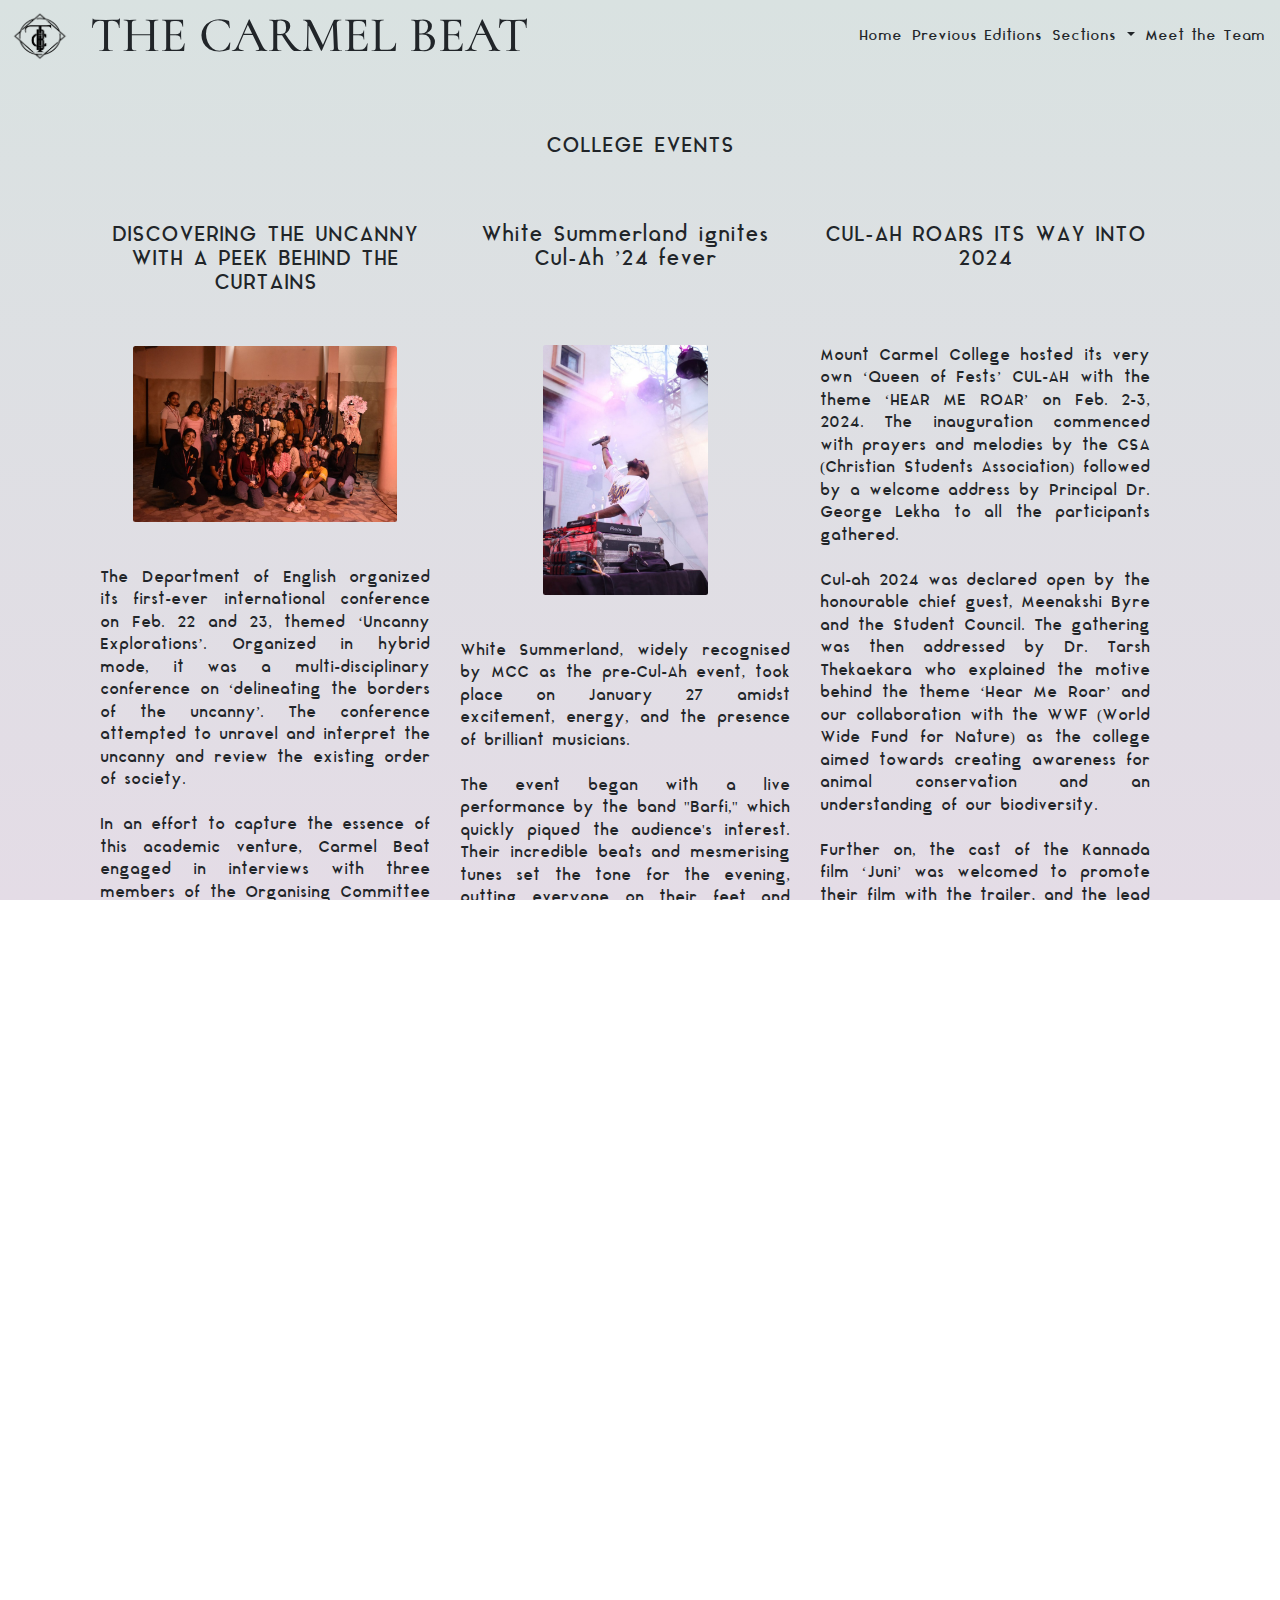
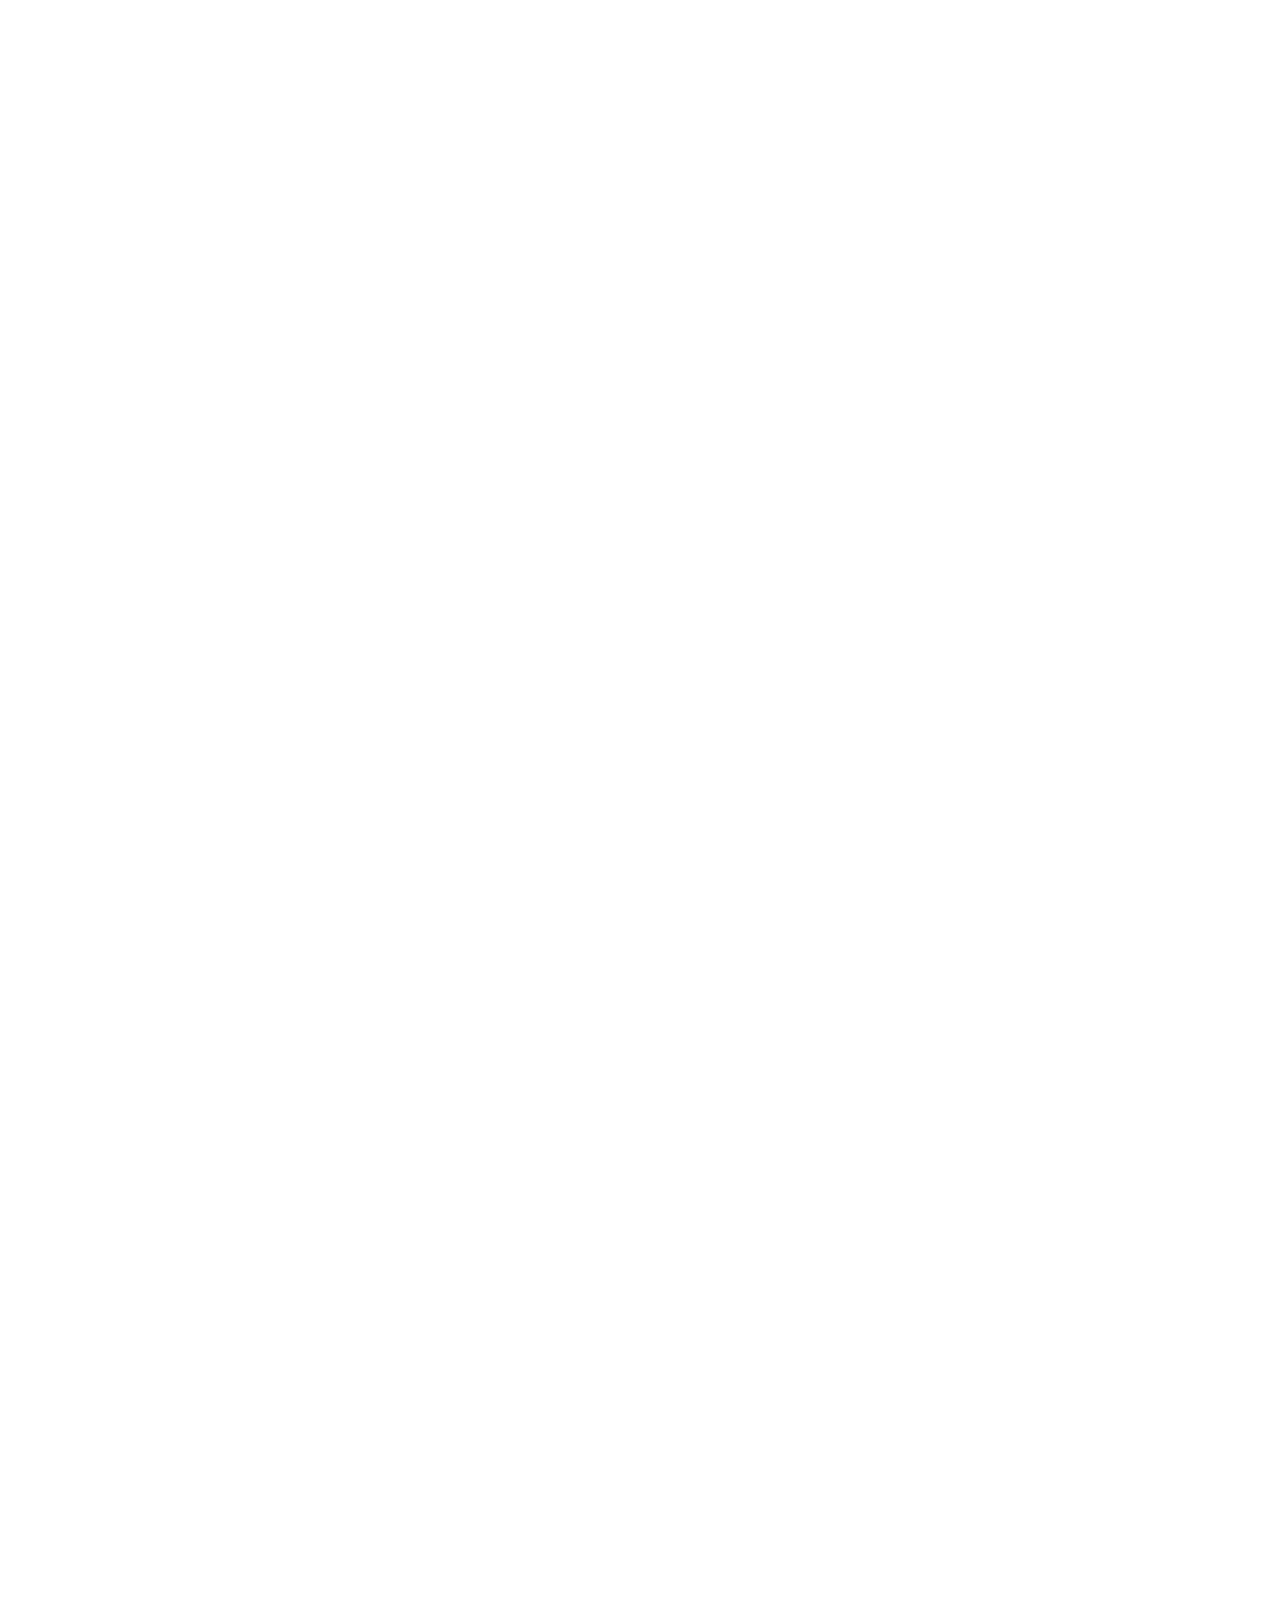
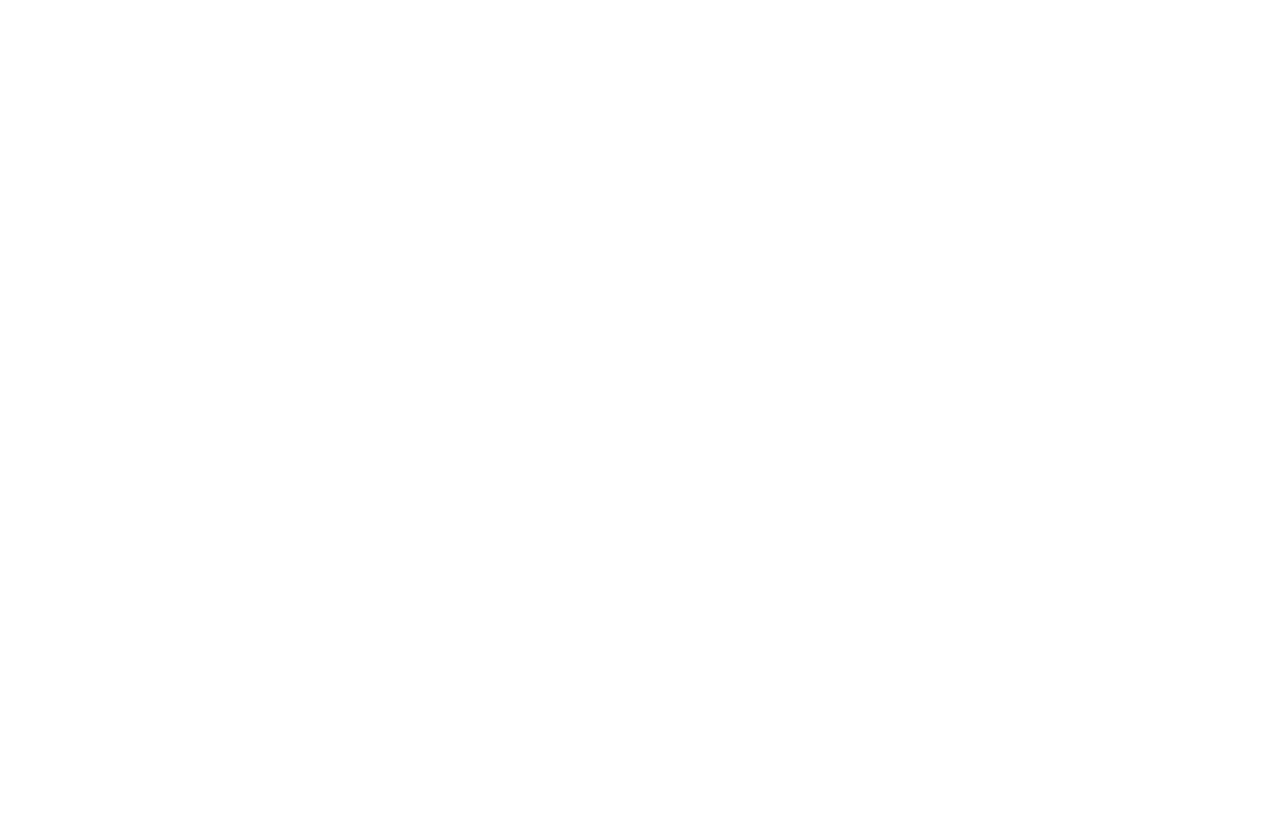
<file: Events.html>
<!DOCTYPE html>
<html>
    <head>
        <meta charset="utf-8">
        <meta name="viewport" content="width=device-width, initial-scale=1.0">
        <title>THE CARMEL BEAT | College Event</title>
        <link rel="icon" href="logo1.png" type="image/icon type">

        <link rel="stylesheet" href="https://cdn.jsdelivr.net/npm/bootstrap@4.6.2/dist/css/bootstrap.min.css">
        <script src="https://cdn.jsdelivr.net/npm/jquery@3.6.4/dist/jquery.slim.min.js"></script>
        <script src="https://cdn.jsdelivr.net/npm/popper.js@1.16.1/dist/umd/popper.min.js"></script>
        <script src="https://cdn.jsdelivr.net/npm/bootstrap@4.6.2/dist/js/bootstrap.bundle.min.js"></script>
              <link rel="stylesheet" href="style.css">
        <!--FONTS-->
        <link href='https://fonts.googleapis.com/css?family=Cormorant SC' rel='stylesheet'>
        <link href='https://fonts.googleapis.com/css?family=Milonga' rel='stylesheet'>
        <link href='https://fonts.googleapis.com/css?family=News Cycle' rel='stylesheet'>
        <link rel="stylesheet" href="https://cdnjs.cloudflare.com/ajax/libs/font-awesome/4.7.0/css/font-awesome.min.css">
        <style>
            body {
            background-color: #eee;
          }
        </style>
    </head>
    <body class="pages">
        <header>
            <!--Navbar-->
            <nav class="navbar navbar-expand-sm ">
              <span class="float-right"><img  class="rounded-circle" src="logo.png" height="60rem" width="60rem"></span>&nbsp;&nbsp;&nbsp;&nbsp;
              <h1> THE CARMEL BEAT </h1>
              <ul class="navbar-nav ml-auto">
                  <li class="nav-item li">
                      <a class="nav-link text-reset " href="index.html">
                        Home
                      </a>
                  </li>
                  <li class="nav-item li">
                      <a class="nav-link text-reset " href="Previous.html">
                        Previous Editions
                      </a>
                  </li>
                  <li class="nav-item li dropdown" >
                    <a class="nav-link text-reset dropdown-toggle" href="#" data-toggle="dropdown">
                      Sections
                    </a>
                    <div class="dropdown-menu ">
                      <a class="dropdown-item" href="Events.html">College Events</a>
                      <a class="dropdown-item" href="Editorial.html">Editorial Page</a>
                      <a class="dropdown-item" href="Culture.html">Culture & <br>Entertainment</a>
                      <a class="dropdown-item" href="Interview.html">Interview</a>
                      <a class="dropdown-item" href="Advice.html">Advice Column</a>
                    </div>
                </li>
                  <li class="nav-item li">
                      <a class="nav-link text-reset " href="Team2.html">
                        Meet the Team
                      </a>
                  </li>
              </ul>
          </nav>
        </header>
        <br><br><br><br>
      
        <div class="container text-justify">
            <h2 class="text-center">COLLEGE EVENTS</h2>
            <br><br><br><br>
            
            <div class="container row">
                <div class="col-sm-4">
                   
                      <h2 class="text-center">DISCOVERING THE UNCANNY WITH A PEEK BEHIND THE CURTAINS

                        </h2>
                      
                      <p1 class="para"><br><br>
                        <img src="uncanny.jpeg" alt="alumni" class="rounded int" width="80%" >
                         
                      <br><br>
                     
                      The Department of English organized its first-ever international conference on Feb. 22 and 23, themed ‘Uncanny Explorations’. 
                      Organized in hybrid mode, it was a multi-disciplinary conference on ‘delineating the borders of the uncanny’. The conference 
                      attempted to unravel and interpret the uncanny and review the existing order of society.


                      
                      <br><br>
                      In an effort to capture the essence of this academic venture, Carmel Beat engaged in interviews with three members of the
                       Organising Committee from the Department of English: Dr. Sreevidya Surendran, Dr. Mamatha V Freeman and Dr. Aditi Chatterjee.
                        Their insights revealed the ambition behind the conference: to establish it as an annual highlight, showcasing MCC's intellectual 
                        contributions alongside its celebrated cultural events.            
                       
                      

                      <br><br>
                       The planning phase, initiated in July 2023, was charged with enthusiasm seen through vibrant theme selections, task assignments and
                        collaboration with partners and sponsors, setting the stage for an exceptional event. With the participation of over 50 presenters and 70 attendees, 
                        the conference aimed to push boundaries, thanks to the relentless efforts of students, teachers and particularly the tech team, who expertly managed 
                        its hybrid format, ensuring a seamlessly executed and memorable conference.                         
                    
                      </p1>
                    <br><br>
                    <p class="para text-right text-uppercase"> -Samixa Bajaj and Mahi Aneja.
  
                                    </p>
                                    <br><br><br><br><br><br><br><br>
                </div>
                <br><br>
                         <br><br><br>
                <div class="col-sm-4">
                  <h2><center> White Summerland ignites Cul-Ah ’24 fever


                  </center></h2>
                      
                  <p1 class="para"><br><br><br>
                    <img src="whitesummerland.jpeg" alt="alumni" class="rounded int" width="50%"> 

                    <br><br>
                 
                    White Summerland, widely recognised by MCC as the pre-Cul-Ah event, took place on January 27 amidst excitement, energy,
                     and the presence of brilliant musicians. 



                  <br><br>
                  The event began with a live performance by the band "Barfi," which quickly piqued the audience's interest.
                   Their incredible beats and mesmerising tunes set the tone for the evening, putting everyone on their feet and eager to dance.

                   
                   <br><br>
                   As the night followed, the line-up showcased various genres and music styles with DJ Ravator, DJ Shanaya and DJ Prithvi,
                    each artist brought their unique sound and personality to the stage. The crowd cheered and applauded as the artists took their spot on the stage. The atmosphere became charged with an adrenaline-fueled excitement. 
                    
                     
                    <br><br>
                    The art and decor team created a visually magnificent background for the evening by artistically decorating the campus. The surroundings were embellished with 
                    exquisite details and beautiful touches, creating a wonderful atmosphere that enveloped every corner. Attendees dressed in various hues of white, which 
                    complimented the decor and contributed to the event's ethereal mood.

                      
                    <br><br>
                    The event showcased the beauty of live performances and groovy dances. The captivating beams matched the music, adding to the night's
                     entire experience. On the same day, the Student Council also declared the Cul-Ah 2024 theme, which fired up the audience for the fest.
 


                </p1>
                <br><br>
                <p class="para text-right text-uppercase"> - Haniya Zaini
                </p><br><br><br><br>
                    <br><br><br><br>
                
                
            </div><br><br>
                         <br><br><br>
            <div class="col-sm-4">
              <h2><center>CUL-AH ROARS ITS WAY INTO 2024

              </center></h2>
                  
              <p1 class="para">
                <br>
               
              <br><br>
              Mount Carmel College hosted its very own ‘Queen of Fests’ CUL-AH with the theme ‘HEAR ME ROAR’ on Feb. 2-3, 2024.
               The inauguration commenced with prayers and melodies by the CSA (Christian Students Association) followed by a welcome 
               address by Principal Dr. George Lekha to all the participants gathered.
            
            
               <br><br>
               Cul-ah 2024 was declared open by the honourable chief guest, Meenakshi Byre and the Student Council. 
               The gathering was then addressed by Dr. Tarsh Thekaekara who explained the motive behind the theme ‘Hear Me Roar’
                and our collaboration with the WWF (World Wide Fund for Nature) as the college aimed towards creating awareness 
                for animal conservation and an understanding of our biodiversity.

               
                <br><br>
                Further on, the cast of the Kannada film ‘Juni’ was welcomed to promote their
                 film with the trailer, and the lead pair of actors, Pruthvi Ambaar and Rishika Naik, talked about 
                 their works and the journey of this film.


                <br><br>

                The inauguration proceeded as the cultural associations put on wonderful performances for the crowd to enjoy and relax. 
                As they got ready for a two-day extravaganza packed with thrilling rounds and never-ending fun, all of the associations
                 managed to put together a range of events that attracted large crowds for both days.

                <br><br>

                Lastly, Cul-ah 2024 was officially closed with the valedictory announcing Jain CMS as the winner who bagged the overall trophy to take home the title ‘Mr Culah’.
           
           
              </p1>
            <br><br>
            <p class="para text-right text-uppercase"> -Nicole D'souza    
            </p><br><br><br><br><br><br><br><br>
            </div>
            </div>
        </div>
   <br><br>
                <div class="container-fluid">

        <br>
            <br><br>
        <div class="container">
              <center> <h2>Soul Salon’s Secret to Affordable Beauty
              </h2></center><br><br><br>
                       <p1 class="para ">
                        <img src="salon.jpeg" alt="alumni" class="rounded int" width="40%"> 

          
            <p1 class="para">
                        <br><br>
            Situated at Vasanth Nagar’s third cross, Soul Salon is a luxurious women’s parlour on the ground floor of a white, three-story building.
            Mary, the sole owner of Soul Salon for eight years, has overseen its remarkable growth. Expanding citywide, Soul Salon now operates branches in Sahakar
            Nagar and Rajajinagar. As a proud woman entrepreneur, she also brings in her expertise as a skilled beautician, hairdresser,
            and makeup artist.


          <br><br>
          Soul, like every other salon, offers a wide range of services to their diverse clientele. Their eyebrow-shaping service starts at an unbelievable 40 rupees,
          making Soul Salon a standout in affordability. Basic haircuts beginning at just 400 rupees further solidify their reputation as the most wallet-friendly
          pick. With a continuous stream of regular clients and a daily footfall of 20 to 30 consumers, they mostly see college students
          come in for brow shaping and upper lip threading. 


            
          <br><br>
          They pride themselves over not recommending unneeded procedures. Soul Salon’s principle is simple:
          prioritise regular clientele above daily income, with an emphasis on regular customer flow. When asked what
          makes them stand out, Devi Chhetri, originally from Darjeeling and leading her team of five
          for seven years now, modestly chuckles and simply says, “That I don’t know, but we’re doing good only.” However, she
          proudly claims that they’re the most budget-friendly option on Loafers Lane, a reassuring fact
          for the students living there.

</p1>
            </p1>
          <br><br>
          <p class="para text-right text-uppercase"> -Khadija Zulfikhar             </p><br><br><br><br><br><br><br><br>
          </div><br><br>
            </div>
    </div>

    </div>
    </div>

         <div class="container-fluid">
          <div class="row text-center ft" style="border-top: 0.2rem white solid;"></div>
         </div><br><br><br>
        <div class="container text-justify"><br><br>
          <center> <h2> Briefs: -</h2></center><br><br><br>
          <div class="row">
        
          
            <div class="col-sm-3" >
              <h2 class="text-center">COMME LIVE</h2>
              <p class="para justify-text-center"><br><br>
                The Department of Communication Studies hosted their annual fest CommE Live on February 10, 2024. It included a wide range of events
                 like open mic, film screenings, and several contests and workshops. Students from various colleges took part in the event. While the 
                 contests and workshops were paid events, the interactive exhibits showcasing the work of the students were free and open for all to view.
              </p>
              <p class="para text-right text-uppercase"> -SAMIXA BAJAJ </p>
              </div>

              <div class="col-sm-3" >
                <h2 class="text-center">Khel 24’ </h2>
                <p class="para justify-text-center"><br><br>
                
                  Khel, the intercollegiate sports fest hosted by the Department of Physical Education was held on Feb. 26 to 28 at the Mount Carmel College Grounds.
                   With 16 colleges participating, events included basketball, football and volleyball for both men and women and hockey for women. The valedictory
                    took place in the Amphitheatre to conclude the fest where the winners received their trophies and certificates.
                </p><br><br>

                <p class="para text-right text-uppercase"> -Khadija Zulfikhar </p>
                </div>
                <div class="col-sm-3" >
                  <h2 class="text-center">Rau's IAS Study Circle Seminar 
                  </h2>
                  <p class="para justify-text-center">
                      <br>
                  
                    On Feb. 7, students attended Rau’s IAS Study Circle seminar on career prospects for aspiring UPSC candidates.
                     Held in the DJB Auditorium, the seminar looked into how the aspirants should prepare for the exams and what courses 
                     are offered at Rau’s to help them. Mr Ankur Sharma from Rau’s established that early preparation would be their key to success. 
                     After this, the students also wrote a scholarship test organised for them. 
               </p><br><br><br>
                  <p class="para text-right text-uppercase"> -Khadija Zulfikhar

                  </p>
                  </div>
                  <div class="col-sm-3" >
                    <h2 class="text-center">      Republic Day 23’ </h2>
                    <p class="para justify-text-center"><br><br>
                    
                      The 75th Republic Day celebrations at Mount Carmel College took place on Feb. 25. In the event, the college arranged readings of holy scriptures, the college song and the presence of Chief Guests Lt. Colonel Bin CK Thomas and Colonel Mahesh Pratap Singh. The program aimed to convey that 'Harmony Unites People,' concluding with a pledge and a rendition of the national anthem. 
                                          <br><p class="para text-right text-uppercase"> -Ditika Kanungo
                                          </p>
                    </div>
                </div>
                </div>
            <br><br><br><br>
            <br>
            <br>
            <p class="para text-right text-uppercase"></p>
        </div>
        <br>
            <div class="container-fluid">
        <div class="row text-center ft" style="border-top: 1rem white solid;">
        </div></div>
        
        <!--footer-->
        <div class="container-fluid">
            <br><br><br><br>
              <div class="row ft ">
                <div class="col-sm-2">
  
                </div>
                <div class="col-sm-3">
                  <br>
                  <h5><u>THE CARMEL BEAT</u></h5>
                  <p style="font-size: 1.4rem;">58, Palace Rd,<br>
                    Abshot Layout, Vasanth Nagar,<br>
                    Bengaluru, Karnataka 560052</p>
                    <br>
                  <h5><u>SOCIALS</u></h5>
                  <a href="https://in.linkedin.com/in/the-carmel-beat-304308287" class="fa fa-linkedin fa-2x" target="_blank"></a>
                  <a href="https://instagram.com/thecarmelbeat?igshid=MzRlODBiNWFlZA==" class="fa fa-instagram fa-2x" target="_blank"></a>
                </div>
                <div class="col-sm-3">
                  <br>
                  <h5><u>USEFUL LINKS</u></h5>
                  <a href="index.html" class="links text-reset">Home</a><br>
                  <a href="Previous.html" class="links text-reset">Previous Editions</a><br>
                  <a href="Team2.html" class="links text-reset">Meet the Team</a><br>
                </div>
                <div class="col-sm-3">
                  <br>
                  <h5><u>REACH US AT : </u></h5>
                  <a href="mailto:thecarmelbeat@gmail.com" target="_blank">
                    <p class="alter links" >thecarmelbeat@gmail.com</p>
                  </a>
                </div>
                <div class="col-sm-1">
                  
                </div>
              </div>
              <br><br><br><br>
            <div class="container-fluid">
              <div class="row text-center ft" style="border-top: 1rem white solid;"></div></div>
                <div class="col-sm-12">
                  <br>
                  <center><p>&copy; THE CARMEL BEAT. ALL RIGHTS RESERVED.</p></center>
                </div>
              </div>
              
            </div>
    </body>
</html>
</file>
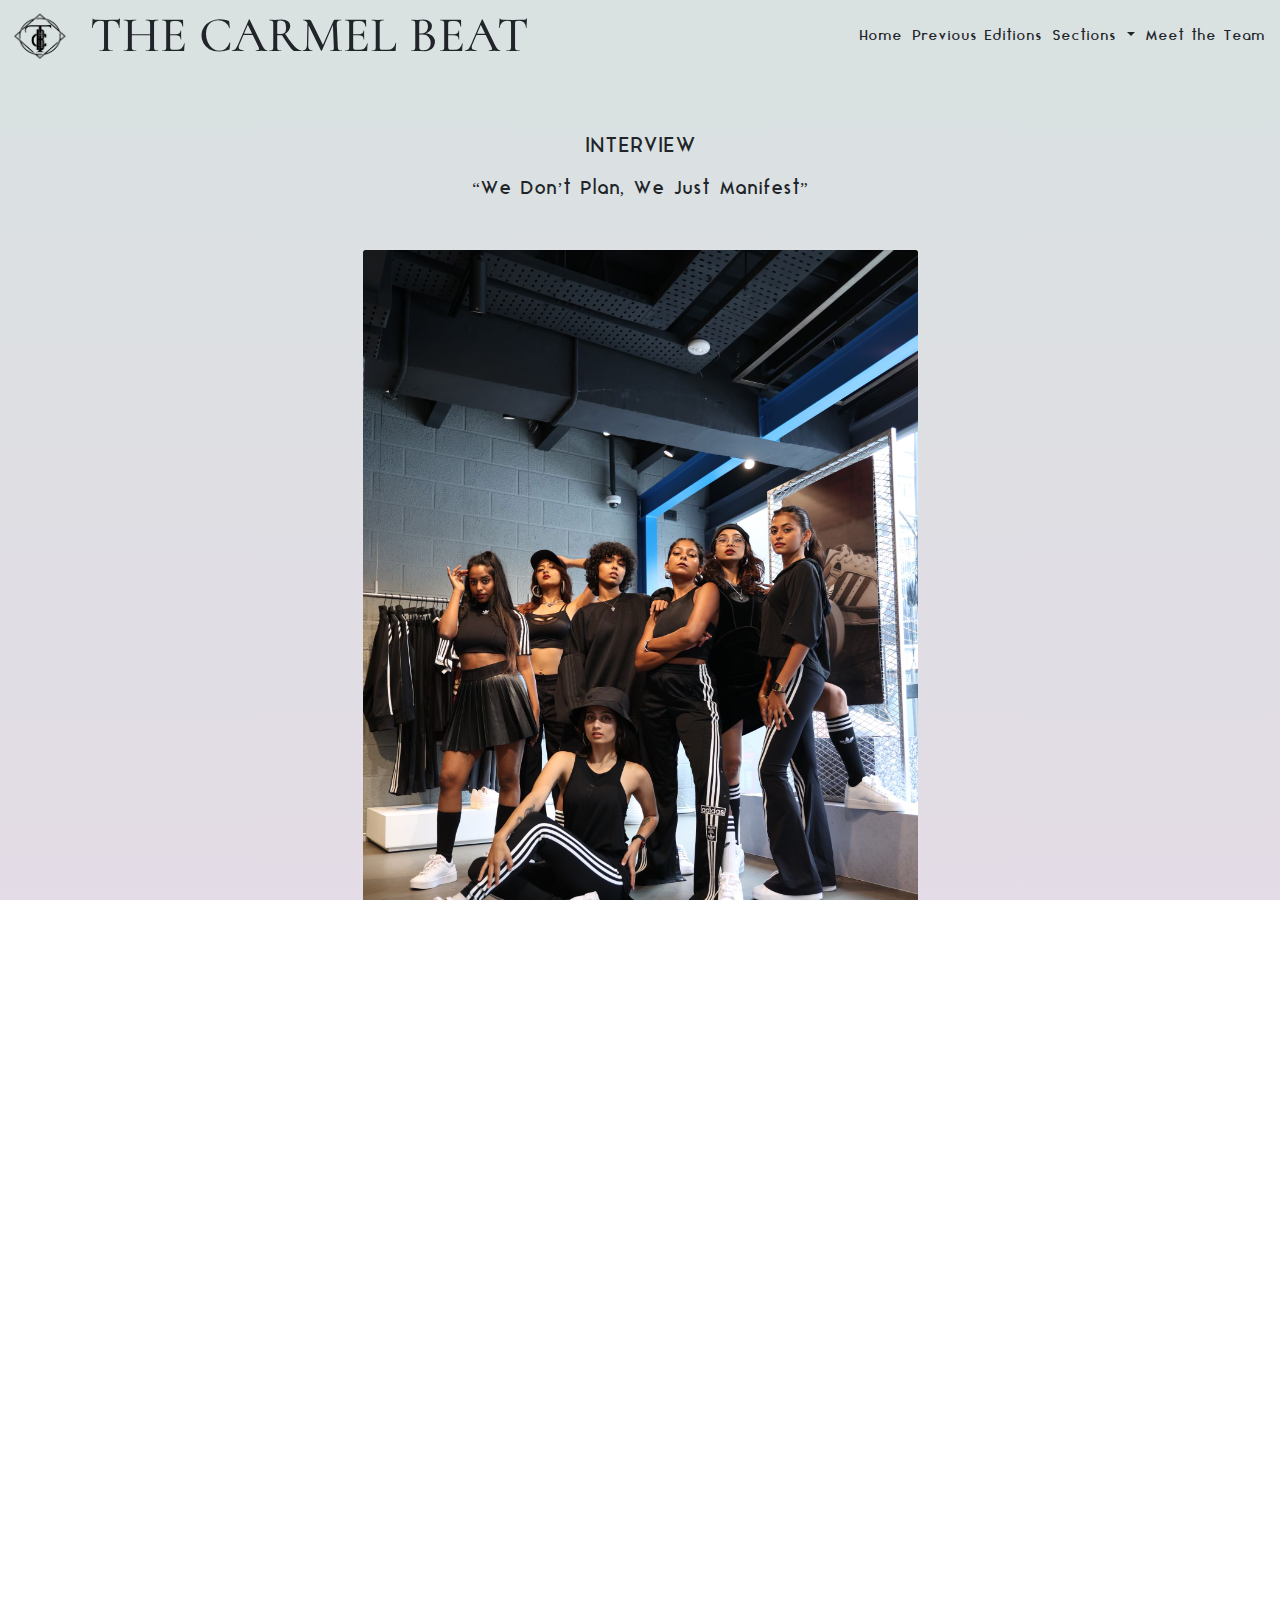
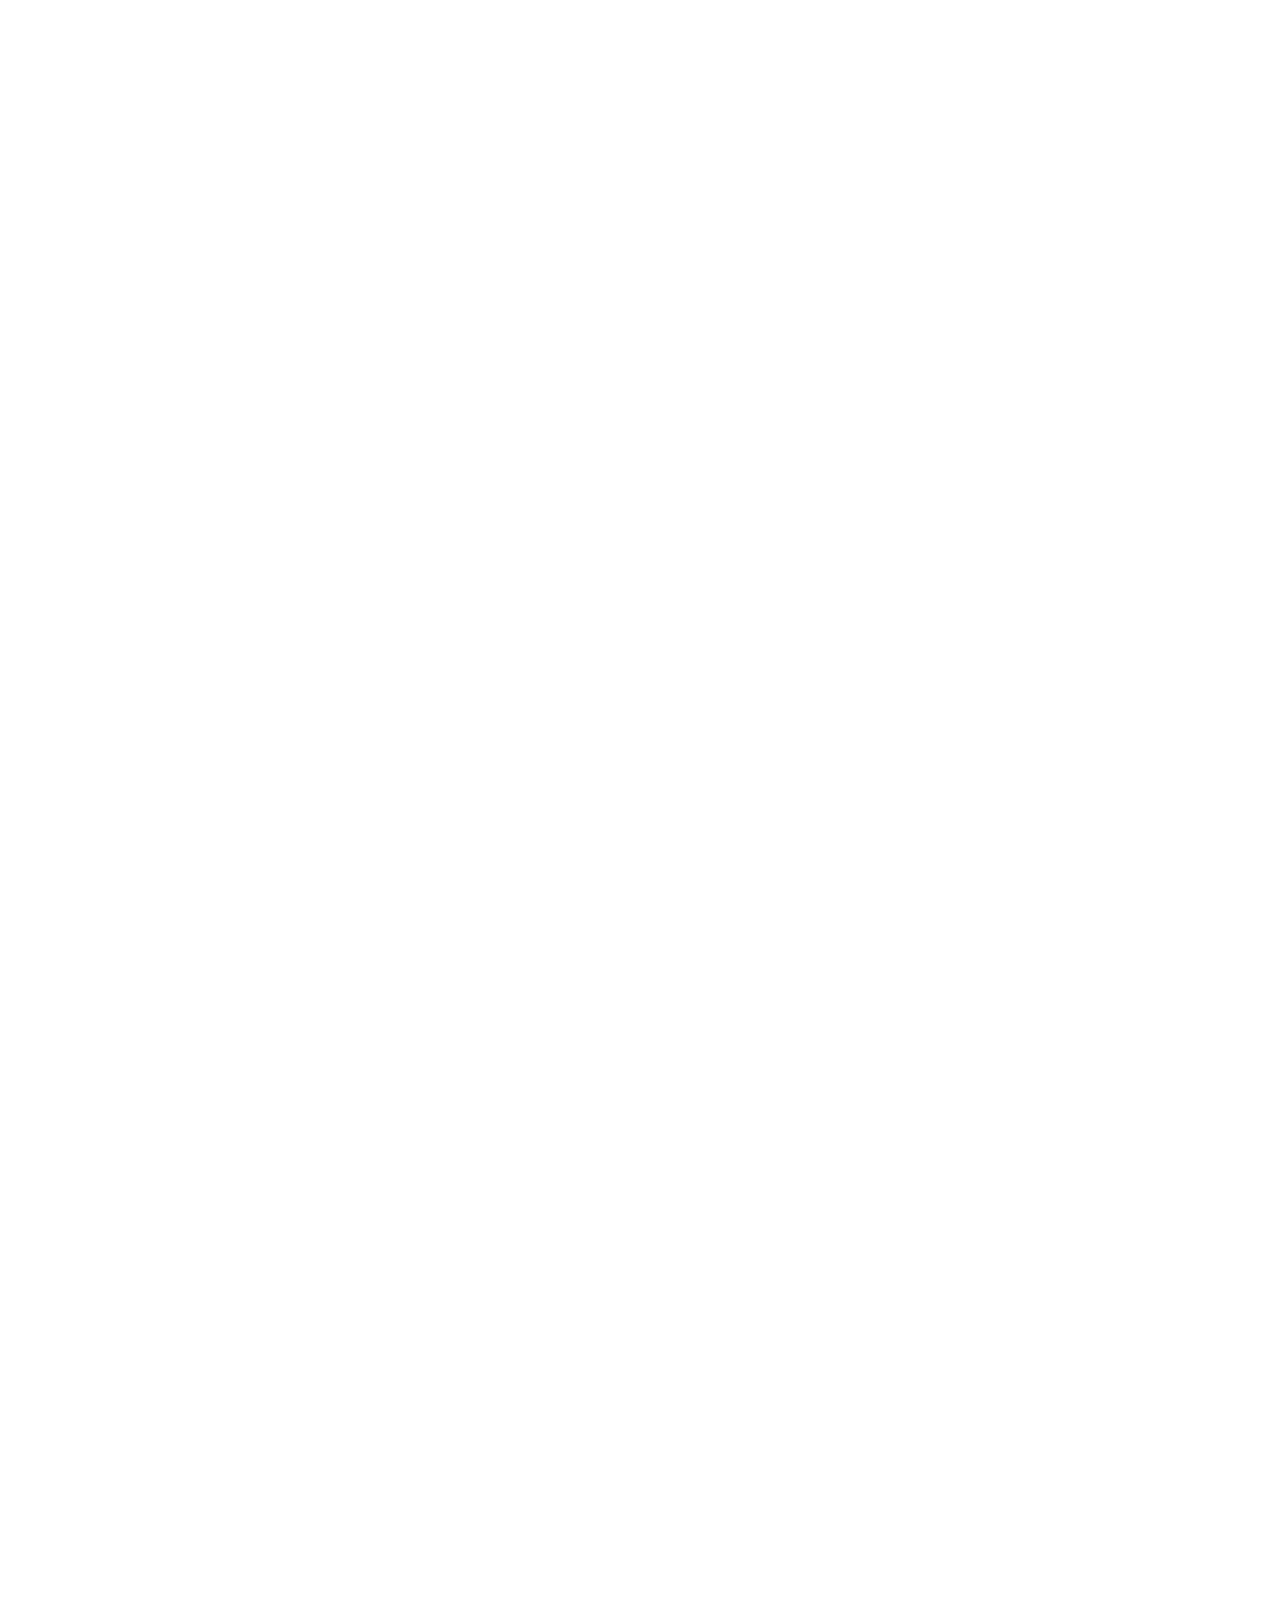
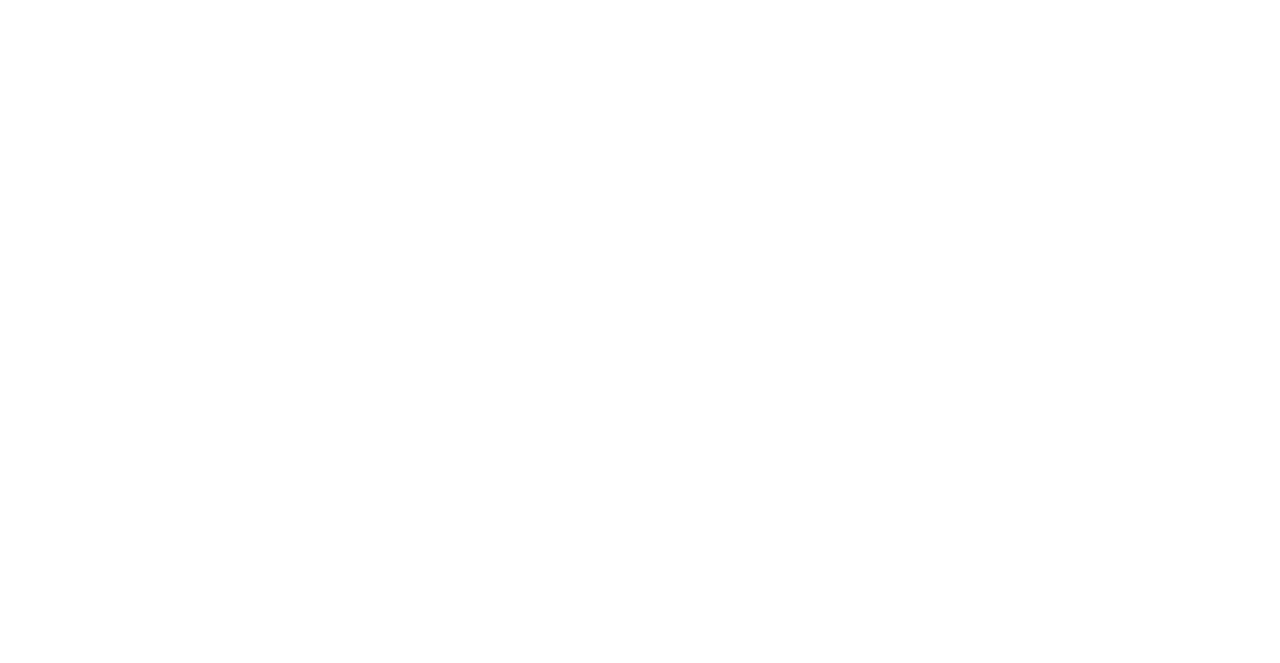
<file: Interview.html>
<!DOCTYPE html>
<html>
    <head>
        <meta charset="utf-8">
        <meta name="viewport" content="width=device-width, initial-scale=1.0">
        <title>THE CARMEL BEAT | Interview</title>
        <link rel="icon" href="logo1.png" type="image/icon type">

        <link rel="stylesheet" href="https://cdn.jsdelivr.net/npm/bootstrap@4.6.2/dist/css/bootstrap.min.css">
        <script src="https://cdn.jsdelivr.net/npm/jquery@3.6.4/dist/jquery.slim.min.js"></script>
        <script src="https://cdn.jsdelivr.net/npm/popper.js@1.16.1/dist/umd/popper.min.js"></script>
        <script src="https://cdn.jsdelivr.net/npm/bootstrap@4.6.2/dist/js/bootstrap.bundle.min.js"></script>
        <link rel="stylesheet" href="style.css">
        <!--FONTS-->
        <link href='https://fonts.googleapis.com/css?family=Cormorant SC' rel='stylesheet'>
        <link href='https://fonts.googleapis.com/css?family=Milonga' rel='stylesheet'>
        <link href='https://fonts.googleapis.com/css?family=News Cycle' rel='stylesheet'>
        <link rel="stylesheet" href="https://cdnjs.cloudflare.com/ajax/libs/font-awesome/4.7.0/css/font-awesome.min.css">
        <style>
            body {
            background-color: #eee;
          }
        </style>
    </head>
    <body class="pages">
        <header>
            <!--Navbar-->
            <nav class="navbar navbar-expand-sm ">
              <span class="float-right"><img  class="rounded-circle" src="logo.png" height="60rem" width="60rem"></span>&nbsp;&nbsp;&nbsp;&nbsp;
              <h1> THE CARMEL BEAT </h1>
              <ul class="navbar-nav ml-auto">
                  <li class="nav-item li">
                      <a class="nav-link text-reset " href="index.html">
                        Home
                      </a>
                  </li>
                  <li class="nav-item li">
                      <a class="nav-link text-reset " href="Previous.html">
                        Previous Editions
                      </a>
                  </li>
                  <li class="nav-item li dropdown" >
                    <a class="nav-link text-reset dropdown-toggle" href="#" data-toggle="dropdown">
                      Sections
                    </a>
                    <div class="dropdown-menu ">
                      <a class="dropdown-item" href="Events.html">College Events</a>
                      <a class="dropdown-item" href="Editorial.html">Editorial Page</a>
                      <a class="dropdown-item" href="Culture.html">Culture & <br>Entertainment</a>
                      <a class="dropdown-item" href="Interview.html">Interview</a>
                      <a class="dropdown-item" href="Advice.html">Advice Column</a>
                    </div>
                </li>
                  <li class="nav-item li">
                      <a class="nav-link text-reset " href="Team2.html">
                        Meet the Team
                      </a>
                  </li>
              </ul>
          </nav>
        </header>
        <br><br><br><br>
        <!--Interview-->
        <div class="container text-justify">
            <h2 class="text-center">INTERVIEW</h2>
            <br>
            <h3 class="text-center">“We Don’t Plan, We Just Manifest”</h3>
            <br><br><br>
            <figure>
              <img src="Vixen.jpg" alt="vixens" class="rounded int" width=50%;>
                <br>
              <figcaption class="text-center" style="font-size:1.5rem;"><b>The Vixens Crew</b></figcaption>
            </figure>
            <br><br>
            <div class="container row">
                <div class="col-sm-3">
                    <p class="para">
                        It was nearing late afternoon and our whole team was excited. And why wouldn’t we be, we were
                        interviewing none other than the Vixens Crew! The group of seven fierce women, who took the
                        dance scene by storm, are truly a force to reckon with. Too busy being trendsetters and an
                        inspiration to many, they still made time to chat with us and the energy throughout was nothing
                        short of electric.
                        <br><br>
                    </p>
                    <p class="para">
                        As they entered the room, it felt like a burst of energy, a powerful army of women ready to
                        conquer the dance floor. The room buzzed with excitement, a mix of intimidation, awe and pure
                        admiration. Medha, Anushka, Vibha, Megha, Bhavana, Ketaki, Renee, collectively known as
                        The Vixens, exuded power and camaraderie.
                        <br><br>
                    </p>
                    <p class="para">
                        Amidst laughter and banter, we delved into their world, discovering the essence of their journey.
                        Recently celebrating their one-year anniversary, The Vixens Crew is filled with anticipation for
                        the exciting journey ahead.
                        <br><br>
                    </p>
                </div>
                <div class="col-sm-3">
                    <p class="para">
                        &quot;We&#39;re saving the celebration for something big,&quot; Megha shared, hinting at future plans and
                        moves in the making. The passion in their voices echoed as they discussed resolutions,
                        collaborations with bigger artists and the invaluable lessons learned in 2023.
                        <br><br>
                    </p>
                    <p class="para">
                        Each member took their turn describing the person beside them, painting a distinct picture of
                        their counterpart. From Megha, celebrated as the playful one, to Anushka labeled the &quot;moon of
                        the group,&quot; the Vixens&#39; diversity goes beyond their dance styles, encompassing their individual
                        personalities.
                        <br><br>
                    </p>
                    <p class="para">
                        Their friendship extends beyond the dance floor, evident in the way they speak about each
                        other. Laughter echoed as they playfully described each member, revealing a bond that goes
                        beyond the beats of their choreography.
                        <br><br>
                    </p>
                </div>
                <div class="col-sm-3">
                   <p class="para">
                        Looking back at their journey, they acknowledged the unwavering support of their loved ones.
                        &quot;At the end of the day, we are doing something that we love,&quot; Bhavana shared, emphasising
                        that their passion, commitment, and most importantly, their self-belief is what got them through
                        initial skepticism.
                        <br><br>
                    </p>
                    <p class="para">
                        The conversation shifted to their creative process, and it became clear that Vixens are more
                        than just a dance crew; they are trendsetters. &quot;We create our own trends,&quot; Vibha affirmed,
                        explaining how they infuse their unique style into every routine, refusing to be confined by
                        existing norms.
                        <br><br>
                    </p>
                    <p class="para">
                        When we touched upon the topic of the landscape of social media and the pressure that comes
                        with it, the crew agreed that staying true to themselves is the key. The digital world is a space
                        where demands are endless and conformity is valued, but as Anushka tells us,, “We focus on
                        the positive comments. It&#39;s good pressure, not something negative.&quot;
                        <br><br>
                    </p>
                </div>
                <div class="col-sm-3">
                   <p class="para">
                        The highlight of the interview was when they shared stories of unexpected encounters, including
                        a surprise collaboration with Dulquer Salmaan, the famous Indian actor and playback singer.
                        Their excitement was contagious and the recounting of the surreal experience left all of us in
                        smiles.
                        <br><br>
                    </p>
                    <p class="para">
                        As we were nearing the end, the conversation flowed to their future aspirations with up coming
                        plans for more collaborations, travel and performances. There was one word that encapsulated
                        their vision: &quot;Grateful.&quot; We could feel it in their voices that they were grateful for the journey, the
                        support and the opportunity to inspire through dance.
                        <br><br>
                    </p>
                    <p class="para">
                        There is no doubt that the Vixens will continue to weave their unique story, one that comprises
                        of empowerment, authenticity and of breaking barriers. Their journey continues to unfold,
                        promising more rhythm, more laughter and undoubtedly more Vixens vibes in the years to come.
                        <br><br>
                    </p>
                </div>
                <br>
            </div>
            <br><br>
            <p class="para text-right text-uppercase"> - Saranyaa Ramesh , Sravya satpathy </p>
            <br><br>
            <hr>
            <br><br>
            <h3 class="text-center">Homemaker to Graphologist: The Powermanship with Kriti Sushant Pai</h3>
            <br><br><br>
            <figure>
              <img src="sponsor.jpg" alt="vixens" class="rounded int" width=35%;>
                <br>
              <figcaption class="text-center" style="font-size:1.5rem;"><b>Kirti Sushant Pai</b></figcaption>
            </figure>
            <br><br>
            <div class="container row">
                <div class="col-sm-4">
                    <p class="para">
                        Kirti Sushant Pai, a master practitioner of graphology at Global Penmanship Academy and a
                        member of the International Council of Graphologists, delves into analysing handwriting to
                        understand personality traits. Her journey with graphology began with curiosity but soon grew
                        into a profound tool for self-awareness and personal development under the mentorship of Imran
                        Baig Sir.
                        <br><br>
                    </p>
                    <p class="para">
                        Pai, an MCC alumnus, always found herself interested in working with children, however in the
                        end, she moved forward with pursuing sciences until graduation. Years after becoming a
                        homemaker, she found a new passion in graphology.
                        <br><br>
                    </p>
                </div>
                <div class="col-sm-4">
                    <p class="para">
                        She describes graphology as the study of handwriting to gain insights into someone’s
                        personality. By analyzing handwriting elements like size, slant and pressure, one can gain
                        valuable insights into strengths, weaknesses and behavioural patterns. For Pai, graphology isn’t
                        just about personality assessment; it’s about empowering individuals. She uses graphotherapy, a
                        technique involving handwriting analysis and correction, to help clients understand their thinking
                        patterns and improve their handwriting. This, she believes, empowers the brain and fosters
                        overall well-being.
                        <br><br>
                    </p>
                </div>
                <div class="col-sm-4">
                   <p class="para">
                        In an increasingly digital world, Pai emphasises the importance of maintaining the habit of
                        writing. Encouraging youngsters to write regularly is her way of advocating for brain health. For
                        those considering graphology as a career path, Pai offers enthusiastic encouragement. She
                        highlights the diverse applications of graphology, including signature analysis, children’s
                        programs, and graphotherapy..
                        <br><br>
                    </p>
                    <p class="para">
                        Kirti Sushant Pai’s journey with graphology is a testament to the power of self-discovery and
                        personal growth. Through the analysis of handwriting, she empowers individuals, young and old,
                        to embark on a journey of self-awareness and positive change.
                        <br><br>
                    </p>
                </div>
                <br>
            </div>
            <br>
            <br>
            <p class="para text-right text-uppercase"> - Zobia jamil </p>
        </div>
        <br>
        <div class="row text-center ft" style="border-top: 1rem white solid;">
        </div>
        <!--footer-->
        <div class="container-fluid">
            <br><br><br><br>
              <div class="row ft ">
                <div class="col-sm-2">
  
                </div>
                <div class="col-sm-3">
                  <br>
                  <h5><u>THE CARMEL BEAT</u></h5>
                  <p style="font-size: 1.4rem;">58, Palace Rd,<br>
                    Abshot Layout, Vasanth Nagar,<br>
                    Bengaluru, Karnataka 560052</p>
                    <br>
                  <h5><u>SOCIALS</u></h5>
                  <a href="https://in.linkedin.com/in/the-carmel-beat-304308287" class="fa fa-linkedin fa-2x" target="_blank"></a>
                  <a href="https://instagram.com/thecarmelbeat?igshid=MzRlODBiNWFlZA==" class="fa fa-instagram fa-2x" target="_blank"></a>
                </div>
                <div class="col-sm-3">
                  <br>
                  <h5><u>USEFUL LINKS</u></h5>
                  <a href="index.html" class="links text-reset">Home</a><br>
                  <a href="Previous.html" class="links text-reset">Previous Editions</a><br>
                  <a href="Team2.html" class="links text-reset">Meet the Team</a><br>
                </div>
                <div class="col-sm-3">
                  <br>
                  <h5><u>REACH US AT : </u></h5>
                  <a href="mailto:thecarmelbeat@gmail.com" target="_blank">
                    <p class="alter links" >thecarmelbeat@gmail.com</p>
                  </a>
                </div>
                <div class="col-sm-1">
                  
                </div>
              </div>
              <br><br><br><br>
              <div class="row text-center ft" style="border-top: 1rem white solid;">
                <div class="col-sm-12">
                  <br>
                  <p>&copy; THE CARMEL BEAT. ALL RIGHTS RESERVED.</p>
                </div>
              </div>
              
            </div>
    </body>
</html>
</file>
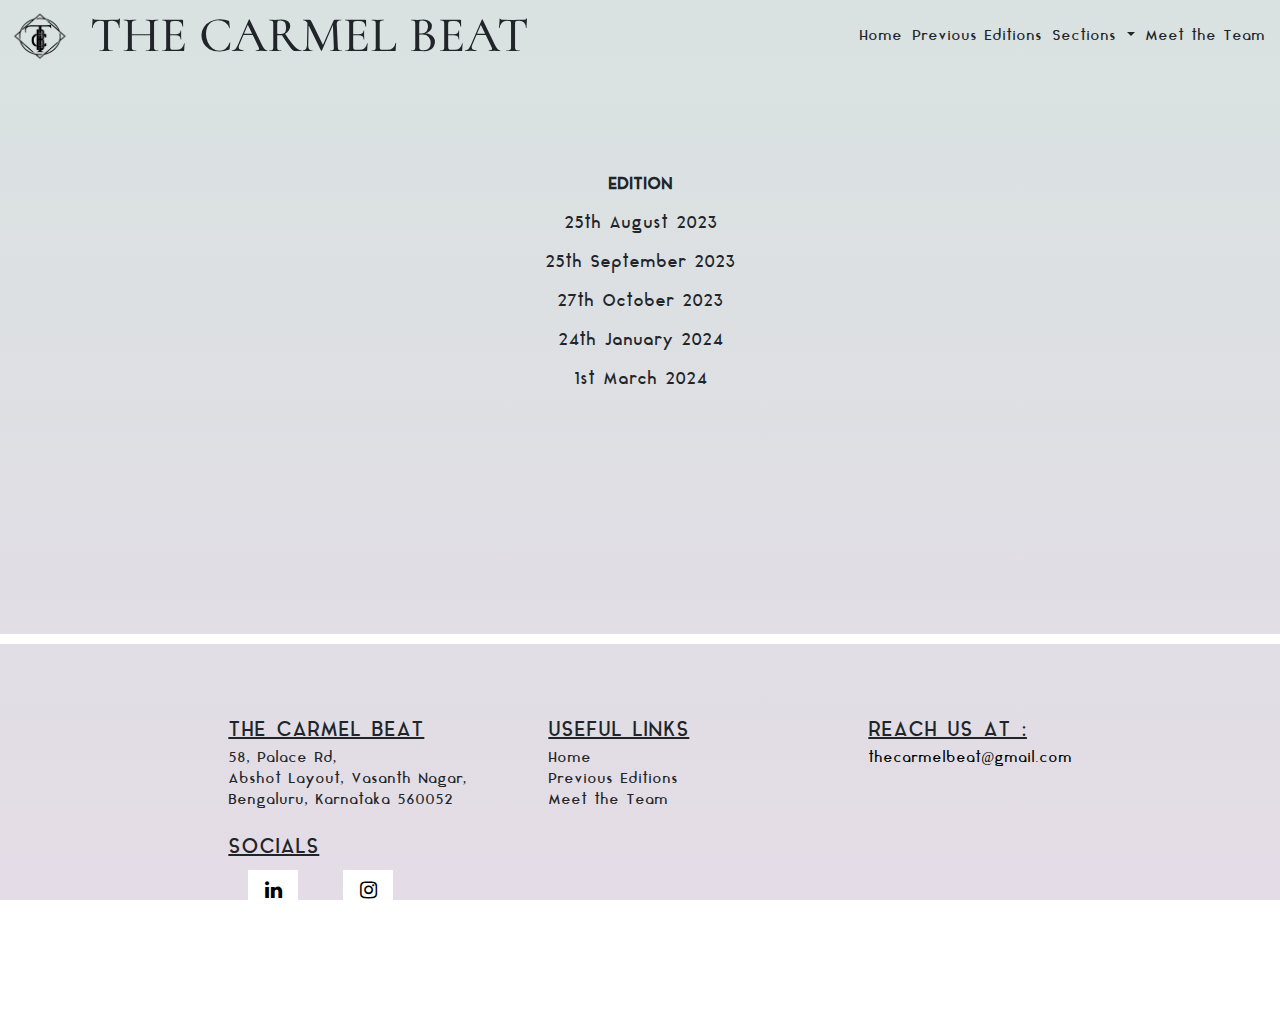
<file: Previous.html>
<!DOCTYPE html>
<html>
    <head>
        <meta charset="utf-8">
        <meta name="viewport" content="width=device-width, initial-scale=1.0">
        <title>THE CARMEL BEAT | Previous Editions</title>
        <link rel="icon" href="logo1.png" type="image/icon type">

        <link rel="stylesheet" href="https://cdn.jsdelivr.net/npm/bootstrap@4.6.2/dist/css/bootstrap.min.css">
        <script src="https://cdn.jsdelivr.net/npm/jquery@3.6.4/dist/jquery.slim.min.js"></script>
        <script src="https://cdn.jsdelivr.net/npm/popper.js@1.16.1/dist/umd/popper.min.js"></script>
        <script src="https://cdn.jsdelivr.net/npm/bootstrap@4.6.2/dist/js/bootstrap.bundle.min.js"></script> 
        <link rel="stylesheet" href="style.css">
        <!--FONTS-->
        <link href='https://fonts.googleapis.com/css?family=Cormorant SC' rel='stylesheet'>
        <link href='https://fonts.googleapis.com/css?family=Milonga' rel='stylesheet'>
        <link href='https://fonts.googleapis.com/css?family=News Cycle' rel='stylesheet'>
        <link rel="stylesheet" href="https://cdnjs.cloudflare.com/ajax/libs/font-awesome/4.7.0/css/font-awesome.min.css">
    </head>
    <body class="pages">
        <header>
            <!--Navbar-->
            <nav class="navbar navbar-expand-sm ">
              <span class="float-right"><img  class="rounded-circle" src="logo.png" height="60rem" width="60rem"></span>&nbsp;&nbsp;&nbsp;&nbsp;
              <h1> THE CARMEL BEAT </h1>
              <ul class="navbar-nav ml-auto">
                  <li class="nav-item li">
                      <a class="nav-link text-reset " href="index.html">
                        Home
                      </a>
                  </li>
                  <li class="nav-item li">
                      <a class="nav-link text-reset " href="Previous.html">
                        Previous Editions
                      </a>
                  </li>
                  <li class="nav-item li dropdown" >
                    <a class="nav-link text-reset dropdown-toggle" href="#" data-toggle="dropdown">
                      Sections
                    </a>
                    <div class="dropdown-menu ">
                      <a class="dropdown-item" href="Events.html">College Events</a>
                      <a class="dropdown-item" href="Editorial.html">Editorial Page</a>
                      <a class="dropdown-item" href="Culture.html">Culture & <br>Entertainment</a>
                      <a class="dropdown-item" href="Interview.html">Interview</a>
                      <a class="dropdown-item" href="Advice.html">Advice Column</a>
                    </div>
                </li>
                  <li class="nav-item li">
                      <a class="nav-link text-reset " href="Team2.html">
                        Meet the Team
                      </a>
                  </li>
              </ul>
          </nav>
        </header>
        <!--table-->
        <br><br><br><br><br><br>
        <div class="container">
            <table class="table table-borderless table-centered table-hover text-center" style="font-size:16px";>
            <thead>
                <tr>
                <th>
                    EDITION
                </th>
            </tr>
            </thead>
            <tbody>
            <tr>
                <td>
                    <a href="TCB PG final.pdf" target="_blank" class="text-reset">25th August 2023</a>
                </td>
            </tr>
            <tr>
                <td>
                    <a href="SEPT TCB FINAL.pdf" target="_blank" class="text-reset">25th September 2023</a>
                </td>
            </tr>
            <tr>
                <td>
                    <a href="OctoberEdition.pdf" target="_blank" class="text-reset">27th October 2023</a>
                </td>
            </tr>
            <tr>
                <td>
                    <a href="JAN 2024 FINALL.pdf" target="_blank" class="text-reset">24th January 2024</a>
                </td>
            </tr>
            <tr>
                <td>
                    <a href="FEBRUARY EDITION.pdf" target="_blank" class="text-reset">1st March 2024</a>
                </td>
            </tr>
            </tbody>
        </table>
        </div>
        <!--footer-->
        <br><br><br><br><br><br><br><br><br><br><br><br><br><br><br>
        <div class="row text-center ft" style="border-top: 1rem white solid;">
        </div>
        <div class="container-fluid ">
            <br><br><br><br>
              <div class="row ft ">
                <div class="col-sm-2">
  
                </div>
                <div class="col-sm-3">
                  <br>
                  <h5><u>THE CARMEL BEAT</u></h5>
                  <p style="font-size: 1.4rem;">58, Palace Rd,<br>
                    Abshot Layout, Vasanth Nagar,<br>
                    Bengaluru, Karnataka 560052</p>
                    <br>
                  <h5><u>SOCIALS</u></h5>
                  <a href="https://in.linkedin.com/in/the-carmel-beat-304308287" class="fa fa-linkedin fa-2x" target="_blank"></a>
                  <a href="https://instagram.com/thecarmelbeat?igshid=MzRlODBiNWFlZA==" class="fa fa-instagram fa-2x" target="_blank"></a>
                </div>
                <div class="col-sm-3">
                  <br>
                  <h5><u>USEFUL LINKS</u></h5>
                  <a href="index.html" class="links text-reset">Home</a><br>
                  <a href="Previous.html" class="links text-reset">Previous Editions</a><br>
                  <a href="Team2.html" class="links text-reset">Meet the Team</a><br>
                </div>
                <div class="col-sm-3">
                  <br>
                  <h5><u>REACH US AT : </u></h5>
                  <a href="mailto:thecarmelbeat@gmail.com" target="_blank">
                    <p class="alter links" >thecarmelbeat@gmail.com</p>
                  </a>
                </div>
                <div class="col-sm-1">
                  
                </div>
              </div>
              <br><br><br><br>
              <div class="row text-center ft" style="border-top: 1rem white solid;">
                <div class="col-sm-12">
                  <br>
                  <p>&copy; THE CARMEL BEAT. ALL RIGHTS RESERVED.</p>
                </div>
              </div>
              
            </div>
    </body>
</html>
</file>
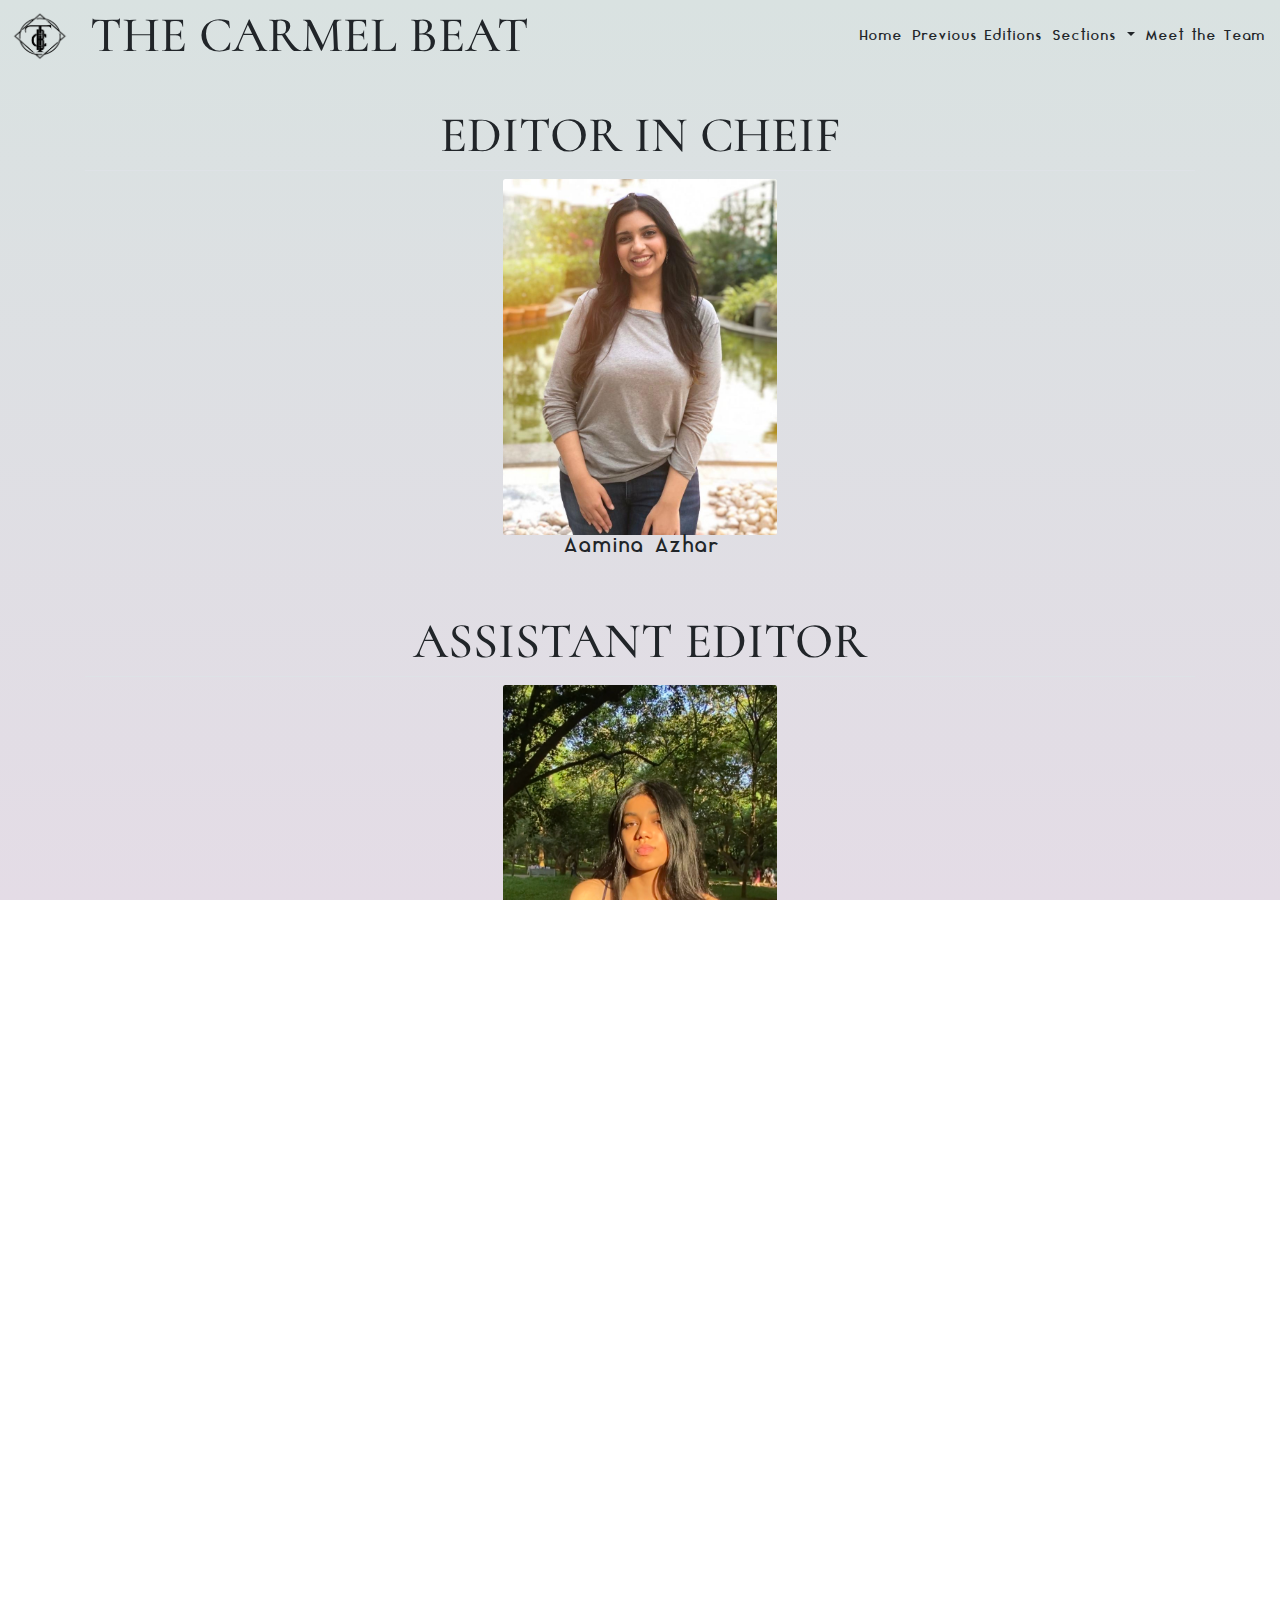
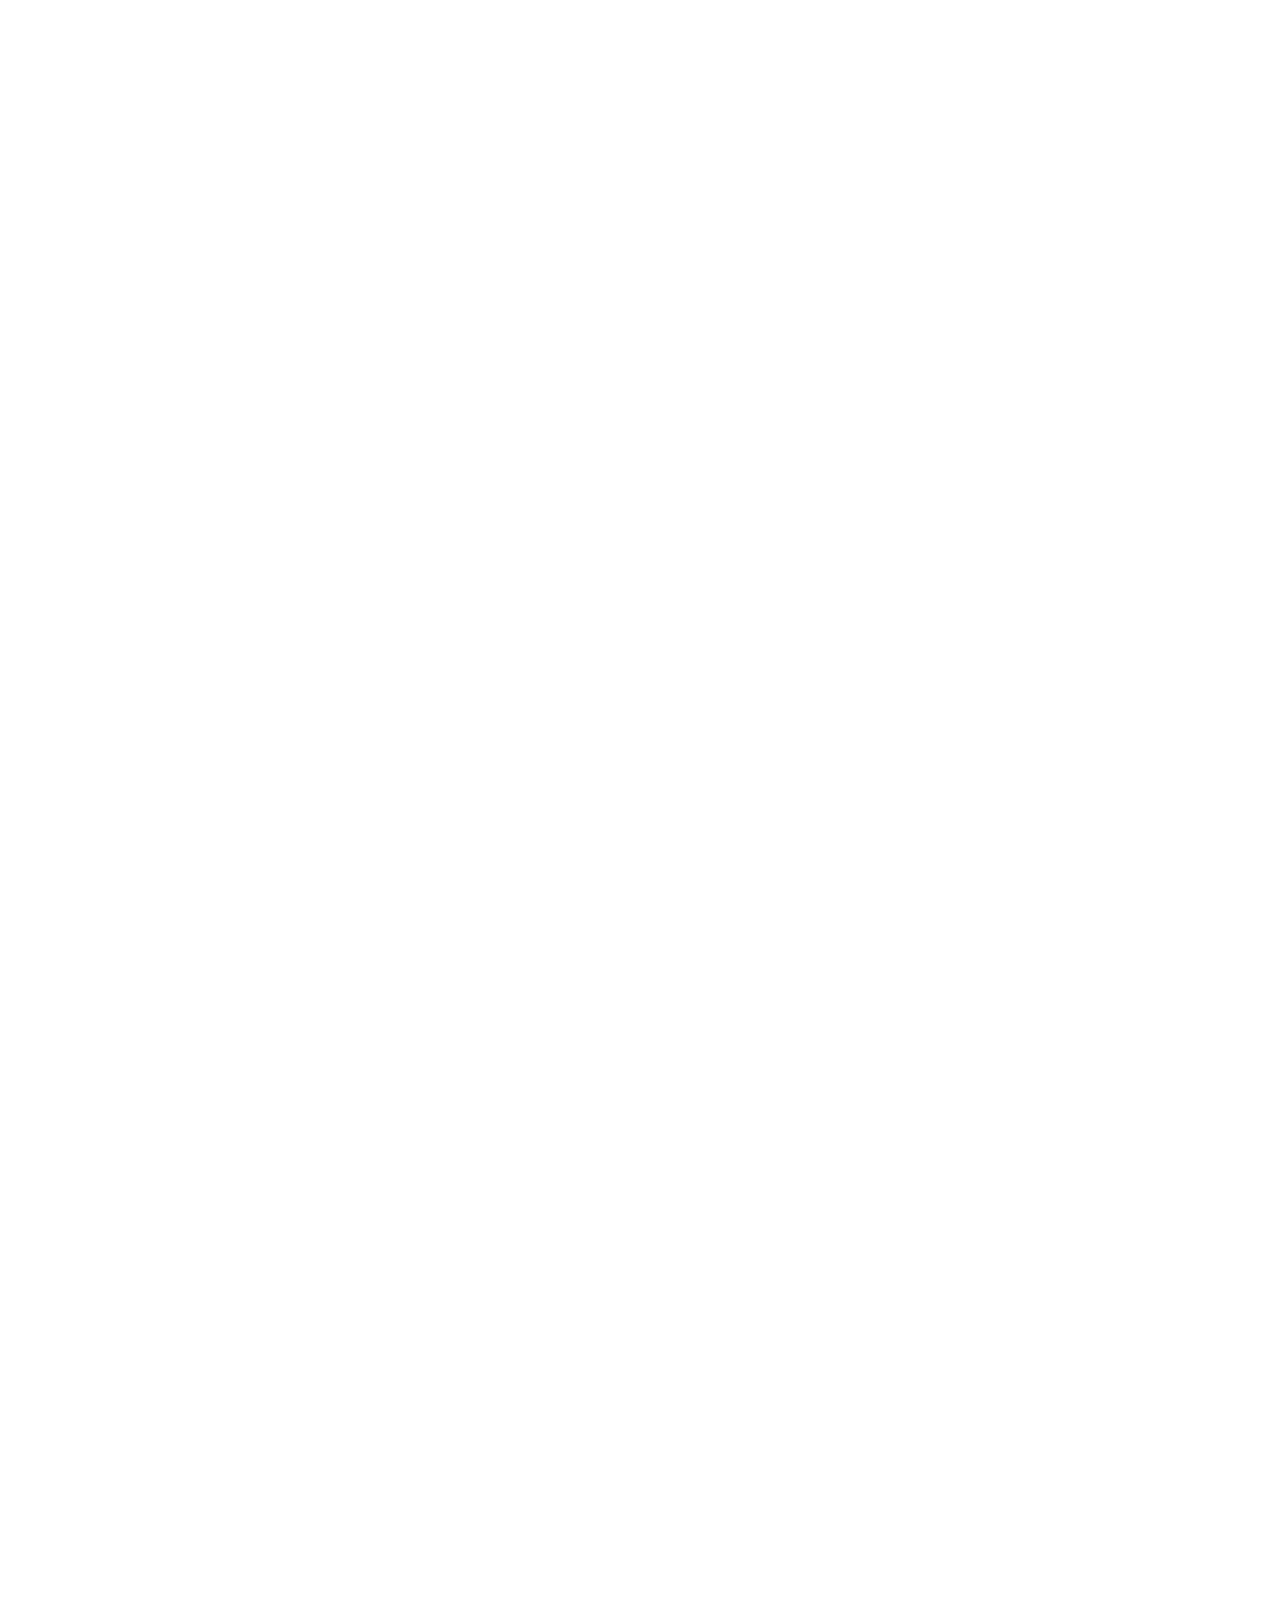
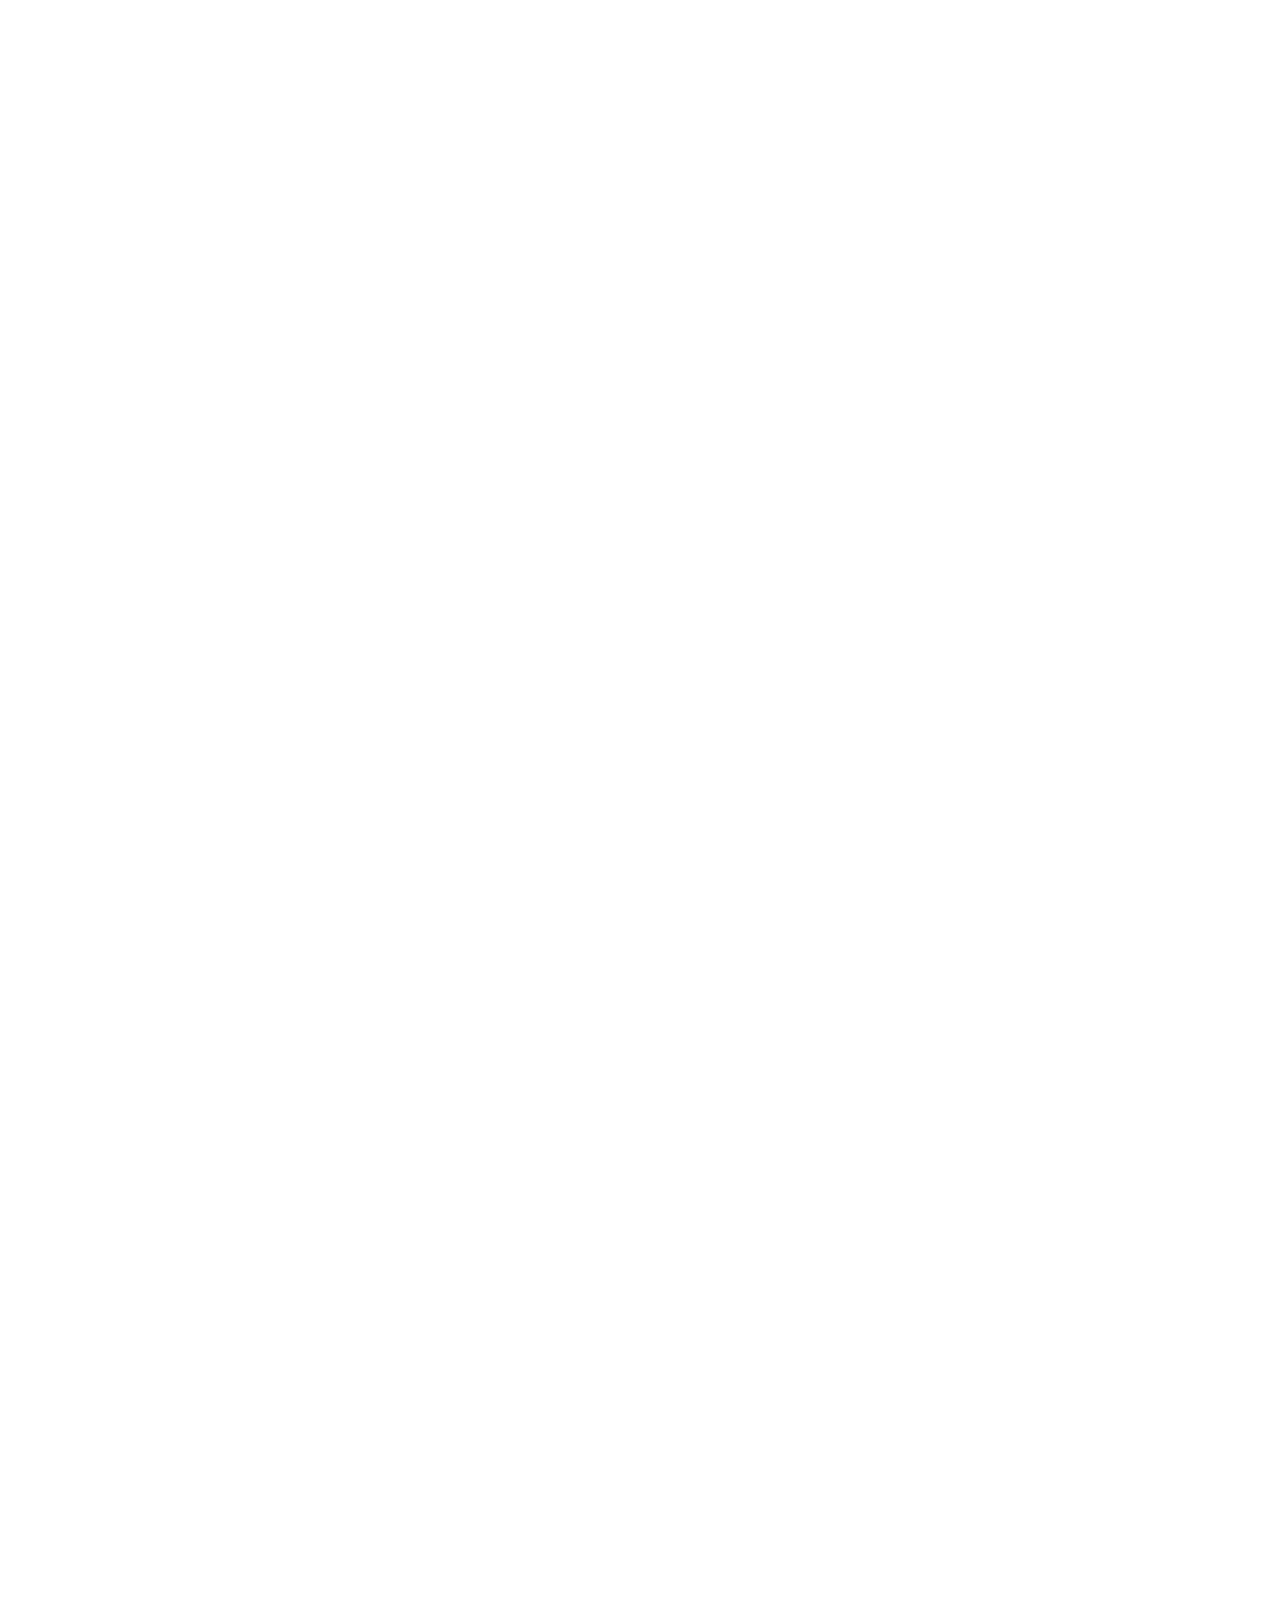
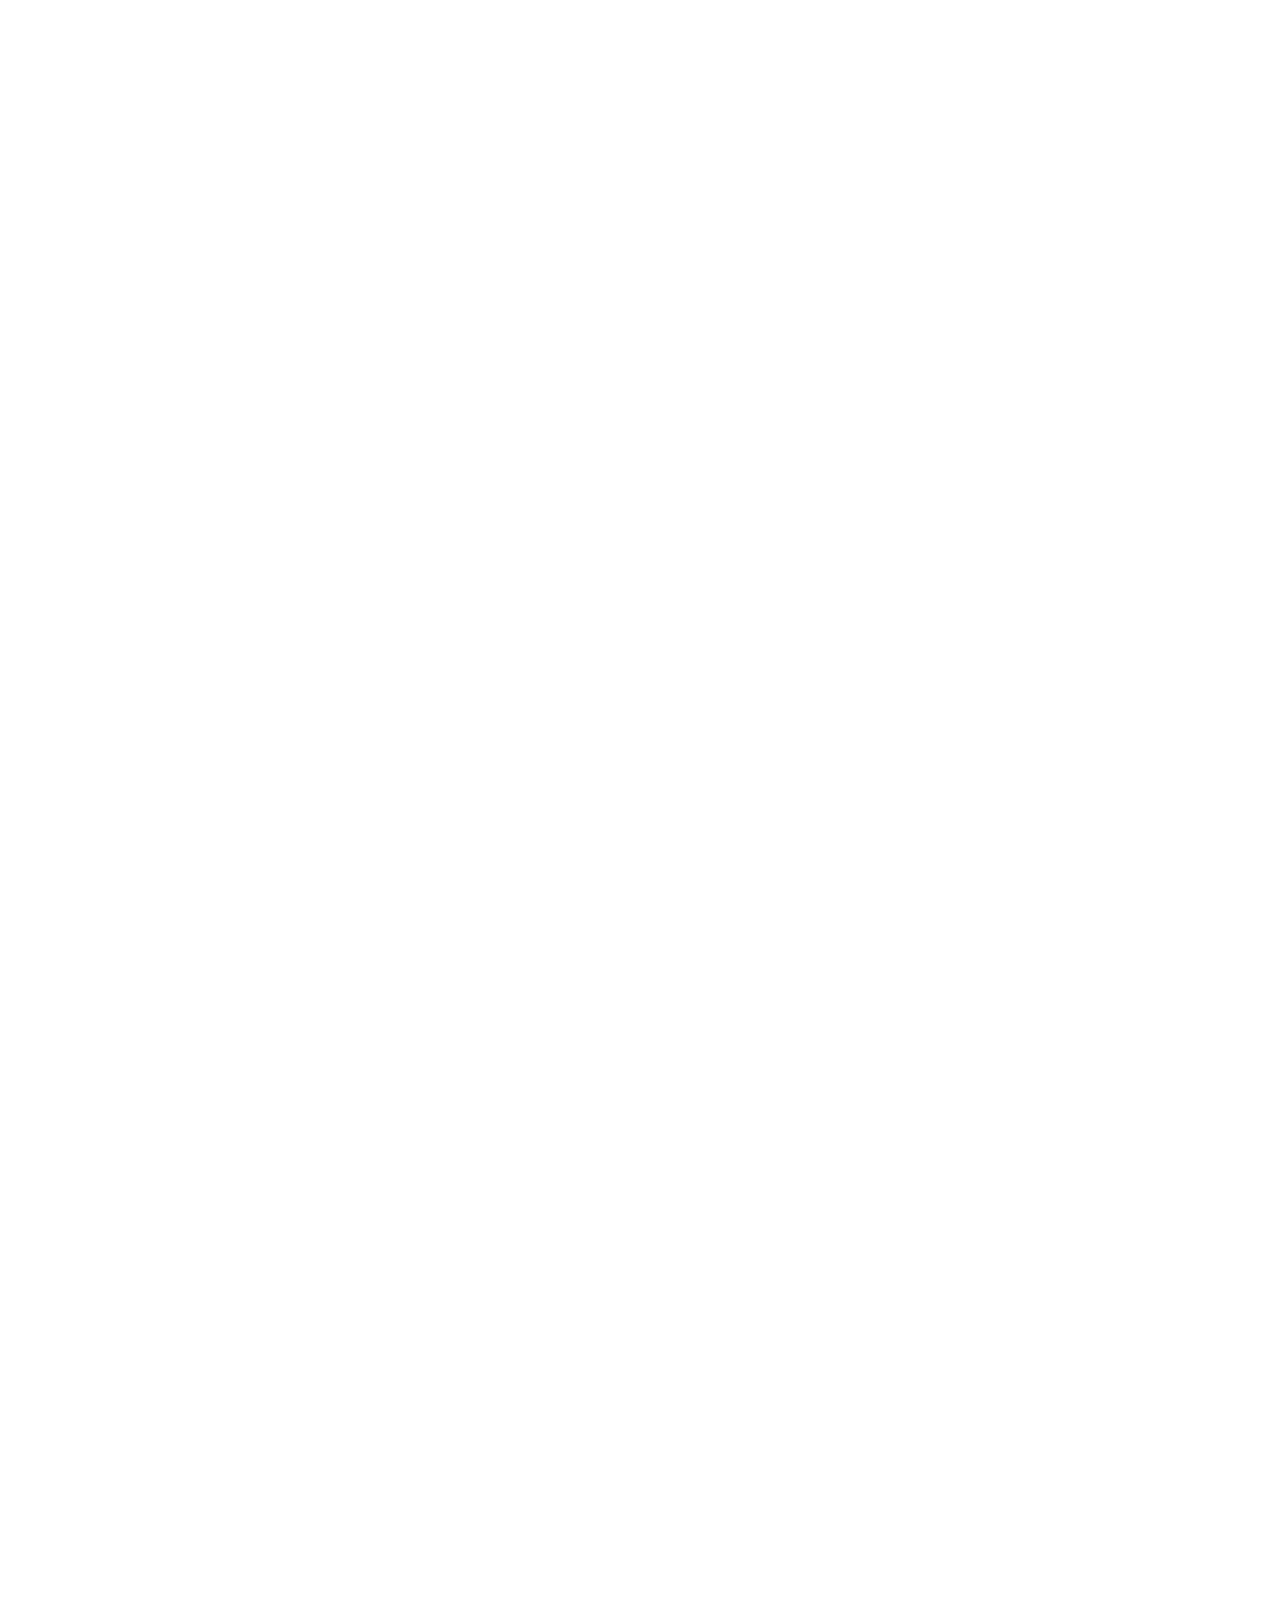
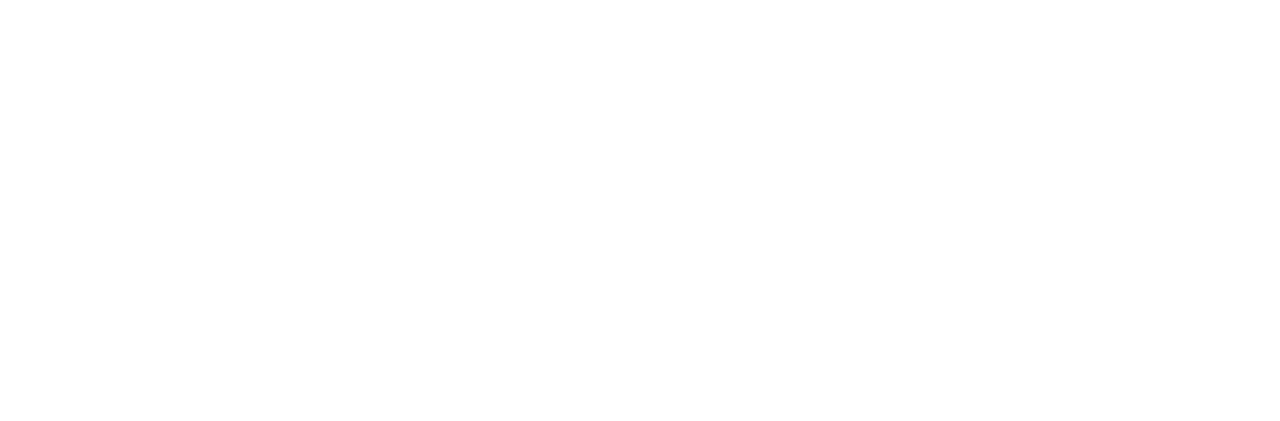
<file: Team2.html>
<!DOCTYPE html>
<html>
    <head>
        <meta charset="utf-8">
        <meta name="viewport" content="width=device-width, initial-scale=1.0">
        <title>THE CARMEL BEAT | Meet the Team </title>
        <link rel="icon" href="logo1.png" type="image/icon type">

        <link rel="stylesheet" href="https://cdn.jsdelivr.net/npm/bootstrap@4.6.2/dist/css/bootstrap.min.css">
        <script src="https://cdn.jsdelivr.net/npm/jquery@3.6.4/dist/jquery.slim.min.js"></script>
        <script src="https://cdn.jsdelivr.net/npm/popper.js@1.16.1/dist/umd/popper.min.js"></script>
        <script src="https://cdn.jsdelivr.net/npm/bootstrap@4.6.2/dist/js/bootstrap.bundle.min.js"></script> 
        <link rel="stylesheet" href="style.css">
        <!--FONTS-->
        <link href='https://fonts.googleapis.com/css?family=Cormorant SC' rel='stylesheet'>
        <link href='https://fonts.googleapis.com/css?family=Milonga' rel='stylesheet'>
        <link href='https://fonts.googleapis.com/css?family=News Cycle' rel='stylesheet'>
        <link rel="stylesheet" href="https://cdnjs.cloudflare.com/ajax/libs/font-awesome/4.7.0/css/font-awesome.min.css">
    </head>
    <body class="pages">
        <header>
            <!--Navbar-->
            <nav class="navbar navbar-expand-sm ">
              <span class="float-right"><img  class="rounded-circle" src="logo.png" height="60rem" width="60rem"></span>&nbsp;&nbsp;&nbsp;&nbsp;
              <h1> THE CARMEL BEAT </h1>
              <ul class="navbar-nav ml-auto">
                  <li class="nav-item li">
                      <a class="nav-link text-reset " href="index.html">
                        Home
                      </a>
                  </li>
                  <li class="nav-item li">
                      <a class="nav-link text-reset " href="Previous.html">
                        Previous Editions
                      </a>
                  </li>
                  <li class="nav-item li dropdown" >
                    <a class="nav-link text-reset dropdown-toggle" href="#" data-toggle="dropdown">
                      Sections
                    </a>
                    <div class="dropdown-menu ">
                      <a class="dropdown-item" href="Events.html">College Events</a>
                      <a class="dropdown-item" href="Editorial.html">Editorial Page</a>
                      <a class="dropdown-item" href="Culture.html">Culture & <br>Entertainment</a>
                      <a class="dropdown-item" href="Interview.html">Interview</a>
                      <a class="dropdown-item" href="Advice.html">Advice Column</a>
                    </div>
                </li>
                  <li class="nav-item li">
                      <a class="nav-link text-reset " href="Team2.html">
                        Meet the Team
                      </a>
                  </li>
              </ul>
          </nav>
        </header>

        <!--MEET THE TEAM-->
        <!--EDITOR IN CHEIF-->
        <br><br>
        <h1 class="text-center">EDITOR IN CHEIF</h1>
        <div class="container">
          <table class="table">
            <tr>
              <td> 
                <img src="ameena.jpeg" width="25%" class="image rounded"> 
                <h5 class="text-center">Aamina Azhar</h5>
              </td>
            </tr>
          </table>
        </div>

        <!--ASSISTANT EDITOR-->
        <br><br>
        <h1 class="text-center">ASSISTANT EDITOR</h1>
        <div class="container">
          <table class="table">
            <tr>
              <td> 
                <img src="Sravya.PNG" width="25%" class="image rounded"> 
                <h5 class="text-center">Sravya Satpathy</h5>
              </td>
            </tr>
          </table>
        </div>
    
      <!--SUB EDITORS-->
      <br><br>
      <h1 class="text-center">SUB EDITORS</h1>
      <div class="container">
        <table class="table">
          <tr>
            <td width="33.33%"> <img src="Avni.jpeg" width="73%"  class="image rounded"> <h5 class="text-center">Avni S Shetty</h5></td>
            <td width="33.33%"> <img src="Dhwani.jpeg" width="73%" class="image rounded"> <h5 class="text-center"> Dhwani Dharamshi</h5></td>
            <td width="33.33%"> <img src="Samhita.jpg" width="73%" class="image rounded"> <h5 class="text-center"> Samhita Vasisht</h5></td>
          </tr>
        </table>
      </div>

      <!--WRITERS-->
      <br><br>
      <h1 class="text-center">WRITERS</h1>
      <div class="container">
        <table class="table">
          <tr>
            <td width="25%"> <img src="Samixa.jpg" width="100%" class="image rounded"> <h5 class="text-center">Samixa Bajaj</h5></td>
            <td width="25%"> <img src="Sanghamitra.jpg" width="100%" class="image rounded"> <h5 class="text-center">Sanghamitra S</h5></td>
            <td width="25%"> <img src="Mahi.jpeg" width="100%" class="image rounded"> <h5 class="text-center">Mahi Aneja</h5></td>
            <td width="25%"> <img src="Saranya.jpg" width="100%" class="image rounded"> <h5 class="text-center">Saranyaa Ramesh</h5></td>
          </tr>
          <tr>
            <td width="25%"> <img src="Divya.jpg" width="100%" class="image rounded"> <h5 class="text-center">Divya Singh</h5></td>
            <td width="25%"> <img src="Shatakshi.jpeg" width="100%" class="image rounded"> <h5 class="text-center">Shatakshi Mishra</h5></td>
            <td width="25%"> <img src="Khadija.jpg" width="100%" class="image rounded"> <h5 class="text-center">Khadija Zulfikhar</h5></td>
            <td width="25%"> <img src="Netra.jpeg" width="100%" class="image rounded"> <h5 class="text-center">Netra R</h5></td>
          </tr>
          <tr>
            <td width="25%"> <img src="Archita.JPG" width="100%" class="image rounded"> <h5 class="text-center">Archita Das</h5></td>
            <td width="25%"><img src="Nafeesa.jpg" width="100%" class="image rounded"> <h5 class="text-center">Nafeesa Shiza</h5></td>
            <td width="25%"> <img src="Meghna.jpg" width="100%" class="image rounded"> <h5 class="text-center">Meghna D</h5></td>
            <td width="25%"> <img src="Khushi.jpg" width="100%" class="image rounded"> <h5 class="text-center">Khushi Jaiswal</h5></td>
          </tr>
          <tr>
            <td width="25%"> <img src="Zobia.jpg" width="100%" class="image rounded"> <h5 class="text-center">Zobia Jamil</h5></td>
            <td width="25%"> <img src="Nicole.jpg" width="100%" class="image rounded"> <h5 class="text-center">Nicole Dsouza</h5></td>
            <td width="25%"> <img src="Ditika.jpg" width="100%" class="image rounded"> <h5 class="text-center">Ditika</h5></td>
            <td width="25%"> <img src="Haniya.jpg" width="100%" class="image rounded"> <h5 class="text-center">Haniya Zaini</h5></td>
          </tr>
          <tr>
            <td width="25%"> 
              <img src="Kushinara.jpeg" width="100%" class="image rounded"> 
              <h5 class="text-center">Kushinara Dharmasen</h5>
            </td>
          </tr>
        </table>
      </div>

      <!--WEB DESIGN-->
      <br><br>
      <h1 class="text-center">WEBSITE DESIGNERS</h1>
      <div class="container">
        <table class="table">
          <tr>
            <td width="33.33%"> <img src="safa.jpeg" width="73%"  class="image rounded"> <h5 class="text-center">Safa Maryam</h5></td>
            <td width="33.33%"> <img src="zuha.jpeg" width="73%" class="image rounded"> <h5 class="text-center">Zuha Mariam</h5></td>
            <td width="33.33%"> <img src="sakeena.jpeg" width="73%" class="image rounded"> <h5 class="text-center"> Syed Sakeena</h5></td>
          </tr>
        </table>
      </div>

      <!--LAYOUT AND DEISGN-->
      <br><br>
      <h1 class="text-center">LAYOUT AND DESIGN</h1>
      <div class="container">
        <table class="table">
          <tr>
            <td width="25%" > <img src="rifah.jpg" width="100%" class="image rounded"> <h5 class="text-center">Rifah Anjum</h5></td>
            <td width="25%"> <img src="shivani.jpeg" width="100%" class="image rounded"> <h5 class="text-center">Shivani M</h5></td>
            <td width="25%"> <img src="Jashmita.jpg" width="100%" class="image rounded"> <h5 class="text-center">Jashmita Tanwar</h5></td>
            <td width="25%"> <img src="Shruti.jpeg" width="100%" class="image rounded"> <h5 class="text-center">Shruti Mukherjee</h5></td>
          </tr>
          <tr>
            <td width="25%"> 
              <img src="Muskaan.jpg" width="100%" class="image rounded"> 
              <h5 class="text-center">Muskaan</h5>
            </td>
          </tr>
        </table>
      </div>

      <!--PHOTOGRAPHERS-->
      <br><br>
      <h1 class="text-center">PHOTOGRAPHERS</h1>
      <div class="container">
        <table class="table">
          <tr>
            <td width="33.33%"> <img src="Krisha.JPG" width="73%" class="image rounded"> <h5 class="text-center">Krisha Vora</h5></td>
            <td width="33.33%"> <img src="Simran.jpg" width="73%" class="image rounded"> <h5 class="text-center">Simran Simha</h5></td>
            <td width="33.33%"> <img src="MADHU.jpg" width="73%" class="image rounded"> <h5 class="text-center">Madhu S</h5></td>
          </tr>
        </table>
      </div>

      <!--CARTOONIST-->
      <br><br>
      <h1 class="text-center">CARTOONIST</h1>
      <div class="container">
        <table class="table">
          <tr>
            <td width="50%"> <img src="Surabhi.jpg" width="50%" class="image rounded"> <h5 class="text-center">Surabhi R A</h5></td>
            <td width="50%"> <img src="Hemaline.jpg" width="50%" class="image rounded"> <h5 class="text-center">Hemaline Rose</h5></td>
          </tr>
        </table>
      </div>

      <!--SOCIAL MEDIA-->
      <br><br>
      <h1 class="text-center">SOCIAL MEDIA</h1>
      <div class="container">
        <table class="table">
          <tr>
            <td width="25%"> <img src="Ananya.jpeg" width="100%" class="image rounded"> <h5 class="text-center">Ananya Goutham</h5></td>
            <td width="25%"> <img src="Deepthi.jpg" width="100%" class="image rounded"> <h5 class="text-center">Deepthi H. Balaji</h5></td>
            <td width="25%"> <img src="Vrushanki.jpg" width="100%" class="image rounded"> <h5 class="text-center">Vrushanki Padmanabhar</h5></td>
            <td width="25%"> <img src="Haiqa.jpeg" width="100%" class="image rounded"> <h5 class="text-center">Haiqa Bakshi</h5></td>
          </tr>
        </table>
      </div>
        <br><br><Br>
        <div class="row text-center ft" style="border-top: 1rem white solid;">
        </div>
        <!--footer-->
        <div class="container-fluid">
            <br><br><br><br>
              <div class="row ft ">
                <div class="col-sm-2">
  
                </div>
                <div class="col-sm-3">
                  <br>
                  <h5><u>THE CARMEL BEAT</u></h5>
                  <p style="font-size: 1.4rem;">58, Palace Rd,<br>
                    Abshot Layout, Vasanth Nagar,<br>
                    Bengaluru, Karnataka 560052</p>
                    <br>
                  <h5><u>SOCIALS</u></h5>
                  <a href="https://in.linkedin.com/in/the-carmel-beat-304308287" class="fa fa-linkedin fa-2x" target="_blank"></a>
                  <a href="https://instagram.com/thecarmelbeat?igshid=MzRlODBiNWFlZA==" class="fa fa-instagram fa-2x" target="_blank"></a>
                </div>
                <div class="col-sm-3">
                  <br>
                  <h5><u>USEFUL LINKS</u></h5>
                  <a href="index.html" class="links text-reset">Home</a><br>
                  <a href="Previous.html" class="links text-reset">Previous Editions</a><br>
                  <a href="Team2.html" class="links text-reset">Meet the Team</a><br>
                </div>
                <div class="col-sm-3">
                  <br>
                  <h5><u>REACH US AT : </u></h5>
                  <a href="mailto:thecarmelbeat@gmail.com" target="_blank">
                    <p class="alter links" >thecarmelbeat@gmail.com</p>
                  </a>
                </div>
                <div class="col-sm-1">
                  
                </div>
              </div>
              <br><br><br><br>
              <div class="row text-center ft" style="border-top: 1rem white solid;">
                <div class="col-sm-12">
                  <br>
                  <p>&copy; THE CARMEL BEAT. ALL RIGHTS RESERVED.</p>
                </div>
              </div>
              
            </div>
    </body>
</html>
</file>
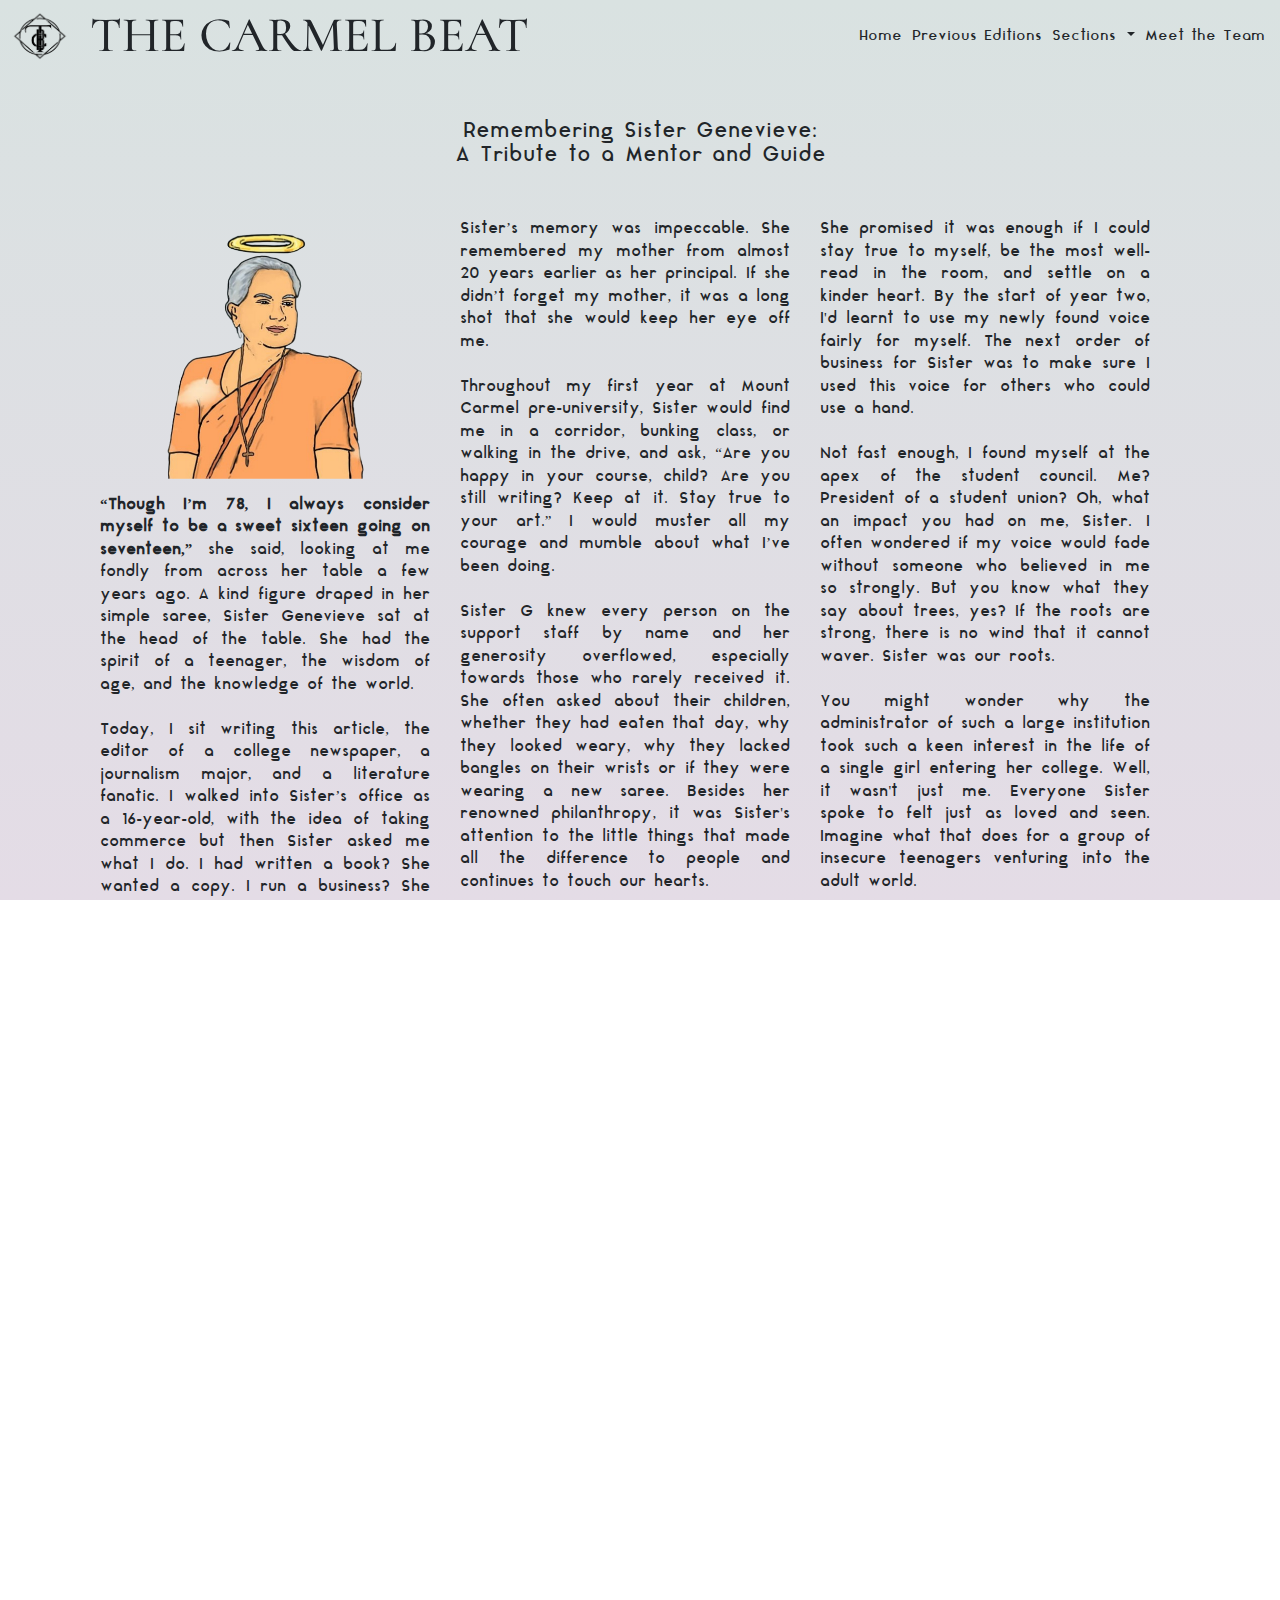
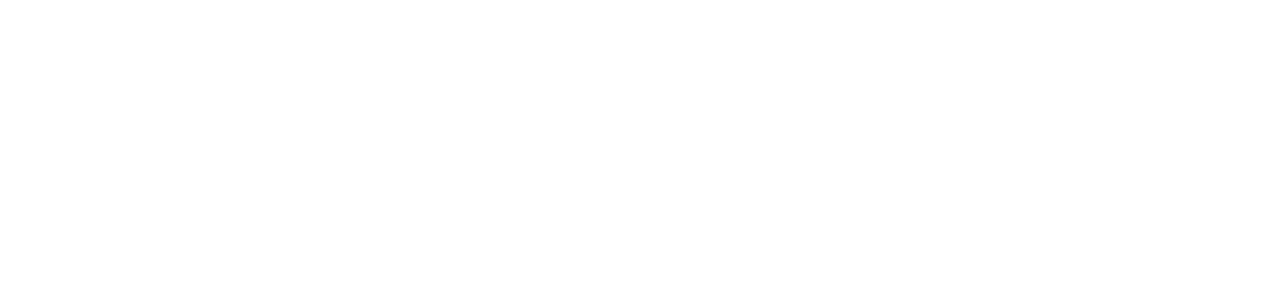
<file: Tribute.html>
<!DOCTYPE html>
<html>
    <head>
        <meta charset="utf-8">
        <meta name="viewport" content="width=device-width, initial-scale=1.0">
        <title>THE CARMEL BEAT | Tribute</title>
        <link rel="icon" href="logo1.png" type="image/icon type">

        <link rel="stylesheet" href="https://cdn.jsdelivr.net/npm/bootstrap@4.6.2/dist/css/bootstrap.min.css">
        <script src="https://cdn.jsdelivr.net/npm/jquery@3.6.4/dist/jquery.slim.min.js"></script>
        <script src="https://cdn.jsdelivr.net/npm/popper.js@1.16.1/dist/umd/popper.min.js"></script>
        <script src="https://cdn.jsdelivr.net/npm/bootstrap@4.6.2/dist/js/bootstrap.bundle.min.js"></script> 
        <link rel="stylesheet" href="style.css">
        <!--FONTS-->
        <link href='https://fonts.googleapis.com/css?family=Cormorant SC' rel='stylesheet'>
        <link href='https://fonts.googleapis.com/css?family=Milonga' rel='stylesheet'>
        <link href='https://fonts.googleapis.com/css?family=News Cycle' rel='stylesheet'>
        <link rel="stylesheet" href="https://cdnjs.cloudflare.com/ajax/libs/font-awesome/4.7.0/css/font-awesome.min.css">
    </head>
    <body class="pages">
        <header>
            <!--Navbar-->
            <nav class="navbar navbar-expand-sm ">
              <span class="float-right"><img  class="rounded-circle" src="logo.png" height="60rem" width="60rem"></span>&nbsp;&nbsp;&nbsp;&nbsp;
              <h1> THE CARMEL BEAT </h1>
              <ul class="navbar-nav ml-auto">
                  <li class="nav-item li">
                      <a class="nav-link text-reset " href="index.html">
                        Home
                      </a>
                  </li>
                  <li class="nav-item li">
                      <a class="nav-link text-reset " href="Previous.html">
                        Previous Editions
                      </a>
                  </li>
                  <li class="nav-item li dropdown" >
                    <a class="nav-link text-reset dropdown-toggle" href="#" data-toggle="dropdown">
                      Sections
                    </a>
                    <div class="dropdown-menu ">
                      <a class="dropdown-item" href="Events.html">College Events</a>
                      <a class="dropdown-item" href="Editorial.html">Editorial Page</a>
                      <a class="dropdown-item" href="Culture.html">Culture & <br>Entertainment</a>
                      <a class="dropdown-item" href="Interview.html">Interview</a>
                      <a class="dropdown-item" href="Advice.html">Advice Column</a>
                    </div>
                </li>
                  <li class="nav-item li">
                      <a class="nav-link text-reset " href="Team2.html">
                        Meet the Team
                      </a>
                  </li>
              </ul>
          </nav>
        </header>
        <br><br><br>
        <!--Interview-->
        <div class="container text-justify">
            <h2 class="text-center">Remembering Sister Genevieve:<br>
             A Tribute to a Mentor and Guide</h2>
            <br><br><br>
            <div class="container row">
                <div class="col-sm-4">
                    <img src="sisterg.png" alt="Sr.G" class="rounded int" width=70%;>
                    <p class="para">
                          <b>“Though I’m 78, I always consider myself to be a sweet sixteen going on seventeen,”</b>
                           she said, looking at me fondly from across her table a few years ago. A kind figure draped in her simple
                           saree, Sister Genevieve sat at the head of the table. She had the spirit of a teenager, the wisdom
                           of age, and the knowledge of the world.
                          <br><br>
                          Today, I sit writing this article, the editor of a college newspaper, a journalism major, and a
                          literature fanatic. I walked into Sister’s office as a 16-year-old, with the idea of taking commerce
                          but then Sister asked me what I do. I had written a book? She wanted a copy. I run a business?
                          She wanted a card. I was the head girl of my school? She wanted to know how leadership shaped me.
                          <br><br>
                          Convinced as she was by the end of that conversation, Sister offered me a seat in an arts course.
                          Stubborn as I was, I thought I knew what I wanted. Sister told me to take a minute to think about
                          it. I stepped out, then I stepped back in ready to refuse the seat. It was then that Sister took my
                          hand and became a mentor for me for my next few years at Mount Carmel. I walked out of the
                          room, registered for the arts course, and am happier than ever.
                    </p>
                </div>
                <div class="col-sm-4">
                    <p class="para">
                      Sister’s memory was impeccable. She remembered my mother from almost 20 years earlier as
                      her principal. If she didn’t forget my mother, it was a long shot that she would keep her eye off me.
                      <br><br>
                      Throughout my first year at Mount Carmel pre-university, Sister would find me in a corridor,
                      bunking class, or walking in the drive, and ask, “Are you happy in your course, child? Are you
                      still writing? Keep at it. Stay true to your art.” I would muster all my courage and mumble about
                      what I’ve been doing.
                      <br><br>
                      Sister G knew every person on the support staff by name and her generosity overflowed,
                      especially towards those who rarely received it. She often asked about their children, whether
                      they had eaten that day, why they looked weary, why they lacked bangles on their wrists or if
                      they were wearing a new saree. Besides her renowned philanthropy, it was Sister&#39;s attention to
                      the little things that made all the difference to people and continues to touch our hearts.
                      <br><br>
                      On one of my earlier encounters with Sister, I recall breaking into a chain of complaints &quot;But
                      Sister, there is so much talent in my class. How can I not get lost in a class of 100? You keep
                      asking me about my writing but I don&#39;t know what it accounts for for me to continue.&quot; Had I
                      grown too comfortable expressing these concerns on a campus where 2,800 girls had twice as
                      many worries? Perhaps. Did Sister ever make me feel like my concern was not valid? Never.
                    </p>
                </div>
                <div class="col-sm-4">
                    <p class="para">
                          She promised it was enough if I could stay true to myself, be the most well-read in the room, and
                          settle on a kinder heart. By the start of year two, I&#39;d learnt to use my newly found voice fairly for
                          myself. The next order of business for Sister was to make sure I used this voice for others who
                          could use a hand.<br><br>
                          Not fast enough, I found myself at the apex of the student council. Me? President of a student
                          union? Oh, what an impact you had on me, Sister. I often wondered if my voice would fade
                          without someone who believed in me so strongly. But you know what they say about trees, yes?
                          If the roots are strong, there is no wind that it cannot waver. Sister was our roots.
                          <br><br>
                          You might wonder why the administrator of such a large institution took such a keen interest in
                          the life of a single girl entering her college. Well, it wasn&#39;t just me. Everyone Sister spoke to felt
                          just as loved and seen. Imagine what that does for a group of insecure teenagers venturing into
                          the adult world.
                          <br><br>
                          I graduated pre-university and made it to degree. I learnt that when I&#39;m given love, I must learn
                          to give back twofold, and so I began to settle into the whirlwind that degree is. But even if you&#39;re
                          calm in the storm, when you hit the eye, it is only human to waver. It was no coincidence that
                          when I did, I would run into Sister Genevieve and her familiar &quot;What are you doing new
                          nowadays child? Are you still writing? Keep at it. Stay true to your art. Stay true to yourself.”
                          <br><br>
                          She was truly a godsend. I say that in a way that she was such a constant in our lives that it never
                          hit us that she could ever leave us. But so she did. Rest in power, Sister G.
                          This is not a goodbye, this is a thank you for sharing your life with us.
                    </p>
                </div>
                <br>
            </div>
            <br>
            <br>
            <p class="para text-right"> - AAMINA AZHAR </p>
        </div>
        <br><br><br>
        <div class="row text-center ft" style="border-top: 1rem white solid;">
        </div>
        <!--footer-->
        <div class="container-fluid">
            <br><br><br><br>
              <div class="row ft ">
                <div class="col-sm-2">
  
                </div>
                <div class="col-sm-3">
                  <br>
                  <h5><u>THE CARMEL BEAT</u></h5>
                  <p style="font-size: 1.4rem;">58, Palace Rd,<br>
                    Abshot Layout, Vasanth Nagar,<br>
                    Bengaluru, Karnataka 560052</p>
                    <br>
                  <h5><u>SOCIALS</u></h5>
                 <a href="https://in.linkedin.com/in/the-carmel-beat-304308287" class="fa fa-linkedin fa-2x" target="_blank"></a>
                  <a href="https://instagram.com/thecarmelbeat?igshid=MzRlODBiNWFlZA==" class="fa fa-instagram fa-2x" target="_blank"></a>
                </div>
                <div class="col-sm-3">
                  <br>
                  <h5><u>USEFUL LINKS</u></h5>
                  <a href="index.html" class="links text-reset">Home</a><br>
                  <a href="Previous.html" class="links text-reset">Previous Editions</a><br>
                  <a href="Team2.html" class="links text-reset">Meet the Team</a><br>
                </div>
                <div class="col-sm-3">
                  <br>
                  <h5><u>REACH US AT : </u></h5>
                  <a href="mailto:thecarmelbeat@gmail.com" target="_blank">
                    <p class="alter links" >thecarmelbeat@gmail.com</p>
                  </a>
                </div>
                <div class="col-sm-1">
                  
                </div>
              </div>
              <br><br><br><br>
              <div class="row text-center ft" style="border-top: 1rem white solid;">
                <div class="col-sm-12">
                  <br>
                  <p>&copy; THE CARMEL BEAT. ALL RIGHTS RESERVED.</p>
                </div>
              </div>
              
            </div>
    </body>
</html>
</file>
<file: style.css>
@font-face {
    font-family:'aqua';
    src: url(aqua.ttf);
  }


  html,body
  {
      width: 100%;
      height: 100%;
      margin: 0rem;
      padding: 0rem;
      overflow-x: hidden; 
  }
  html{
    font-size:62.5%;
  }
  @media(max-width:998px){
    html{
        font-size:20%;
    }
  }
  @media(max-width:768px){
    html{
        font-size:20%;
    }
 
  }
  @media(max-width:320px){
    html{
        font-size:25%;
    }
 
  }
  @media(max-width:480px){
    html{
        font-size:20%;
    }
 
  }
  @media(max-width:481px){
    html{
        font-size:20%;
    }
 
  }
  @media(max-width:1024px){
    html{
        font-size:20%;
    }
 
  }

  
body{
    background-color: rgb(228, 220, 230);
    font-family: 'aqua';
}

h1{
    font-family: 'Cormorant SC'; 
    font-size: 5rem;
}

/* for banner images*/
.head-image {
    background-position:center;
    background-repeat: no-repeat;
    background-size: cover;
    position: relative;
}

.li{
    font-size: 1.4rem;
    margin-top: -0.2rem;
    font-family: 'aqua';
}

/*Centering text*/
.center{
    text-align: center;
    padding-top: 20rem;
}

/*Link customisation*/

a:link{
    text-decoration: none;
    color:black;
}

a:visited{
    text-decoration: none;
}

a:hover{
    font-size: 2rem;
    transition: 0.5s;
}

a:active{
    text-decoration: none;
}

/*Social Media Icons*/

.fa{
    padding: 1rem;
    font-size: 3rem;
    width: 5rem;
    text-align: center;
    text-decoration: none;
    margin: 0.5rem 2rem;
}
  
.fa:hover{
    font-size: 2.5rem;
    transition:0.4s;
    background-color: #C4C0CE;
    color: black;
}
  
.fa-linkedin{
    background: white;
    color:black;
}
  
.fa-twitter{
    background: white;
    color:black;
}
  
.fa-instagram{
    background: white;
    color: black;
}

.links{
    font-size:1.4rem;
}

.links:hover{
    font-size: 2rem;
    transition: 0.5s;
}

.hr{
    background-color:white;
    height:0.1rem;
}
p{
    font-size:1rem;
}
h5{
    font-size:2rem;
}

.dropdown-menu {
    background: linear-gradient(#D9E2E1, rgb(228, 220, 230));
}

.pages{
    background: linear-gradient(#D9E2E1, rgb(228, 220, 230));
}
.btn-bg{
    background: linear-gradient(#D9E2E1, rgb(228, 220, 230));
    display:block;
    margin-left: auto;
    margin-right: auto;    
}

.img{
    height:10rem;
    width:8rem;
    display:block;
    margin-left: auto;
    margin-right: auto; 
}

.para{
    font-size:1.5rem;
}

.int{
    display:block;
    margin-left: auto;
    margin-right: auto; 
}
.image{
    display:block;
    margin-left: auto;
    margin-right: auto;
}
.card-deck{
    display: flex;
    flex-wrap: wrap;
    justify-content: space-around
}
</file>
<file: style1.css>
@font-face {
    font-family:'aqua';
    src: url(aqua.ttf);
  }
  if(navigator.userAgent.includes("Instagram")){
      window.location.href = "https://mywebsite.com/DummyBytes";
  }
  html,body
  {
      width: 100%;
      height: 100%;
      margin: 0rem;
      padding: 0rem;
      overflow-x: hidden; 
  }
  html{
    font-size:62.5%;
  }
  @media(max-width:998px){
    html{
        font-size:20%;
    }
  }
  @media(max-width:768px){
    html{
        font-size:20%;
    }
  }
  
body{
    background-color: rgb(228, 220, 230);
    font-family: 'aqua';
}

h1{
    font-family: 'Cormorant SC'; 
    font-size: 5rem;
}

/* for banner images*/
.head-image {
    background-position:center;
    background-repeat: no-repeat;
    background-size: cover;
    position: relative;
}

.li{
    font-size: 1.4rem;
    margin-top: -0.2rem;
    font-family: 'aqua';
}

/*Centering text*/
.center{
    text-align: center;
    padding-top: 20rem;
}

/*Link customisation*/

a:link{
    text-decoration: none;
    color:black;
}

a:visited{
    text-decoration: none;
}

a:hover{
    font-size: 2rem;
    transition: 0.5s;
}

a:active{
    text-decoration: none;
}

/*Social Media Icons*/

.fa{
    padding: 1rem;
    font-size: 3rem;
    width: 5rem;
    text-align: center;
    text-decoration: none;
    margin: 0.5rem 2rem;
}
  
.fa:hover{
    font-size: 2.5rem;
    transition:0.4s;
    background-color: #C4C0CE;
    color: black;
}
  
.fa-linkedin{
    background: white;
    color:black;
}
  
.fa-twitter{
    background: white;
    color:black;
}
  
.fa-instagram{
    background: white;
    color: black;
}

.links{
    font-size:1.4rem;
}

.links:hover{
    font-size: 2rem;
    transition: 0.5s;
}

.hr{
    background-color:white;
    height:0.1rem;
}
p{
    font-size:1.2rem;
}
h5{
    font-size:2rem;
}

.dropdown-menu {
    background: linear-gradient(#D9E2E1, rgb(228, 220, 230));
}
.image-container{
    display: flex;
    flex-wrap: wrap;
    justify-content: space-between;
    margin: -10px; 
}
.image-item {
    flex: 0 0 calc(50% - 20px); /* Adjust width to control the size of each image */
    margin: 10px; /* Adjust margin to create spacing between images */
    box-sizing: border-box;
  }
  .image-item img {
    max-width: 100%;
    height: auto;
    display: block;
  }
  .image{
    display:block;
    margin-left:auto;
    margin-right:auto;
  }
</file>
